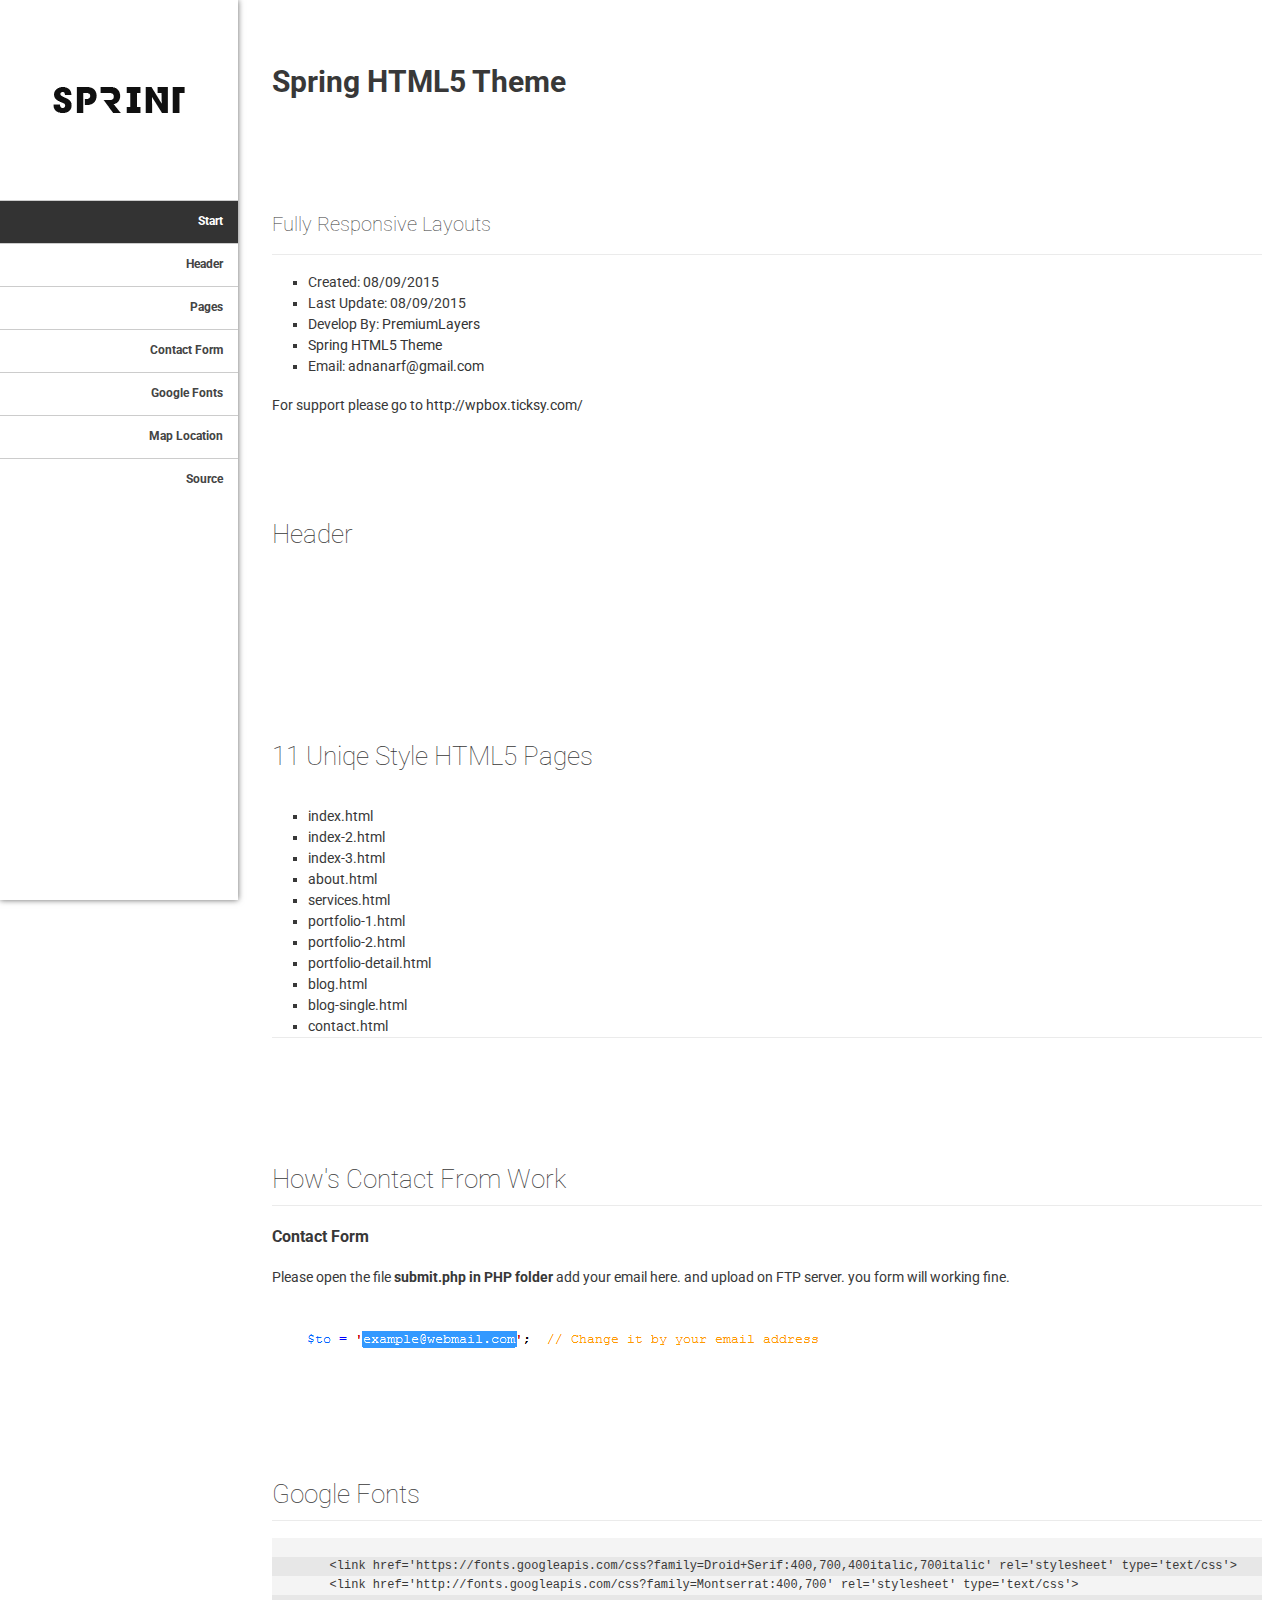
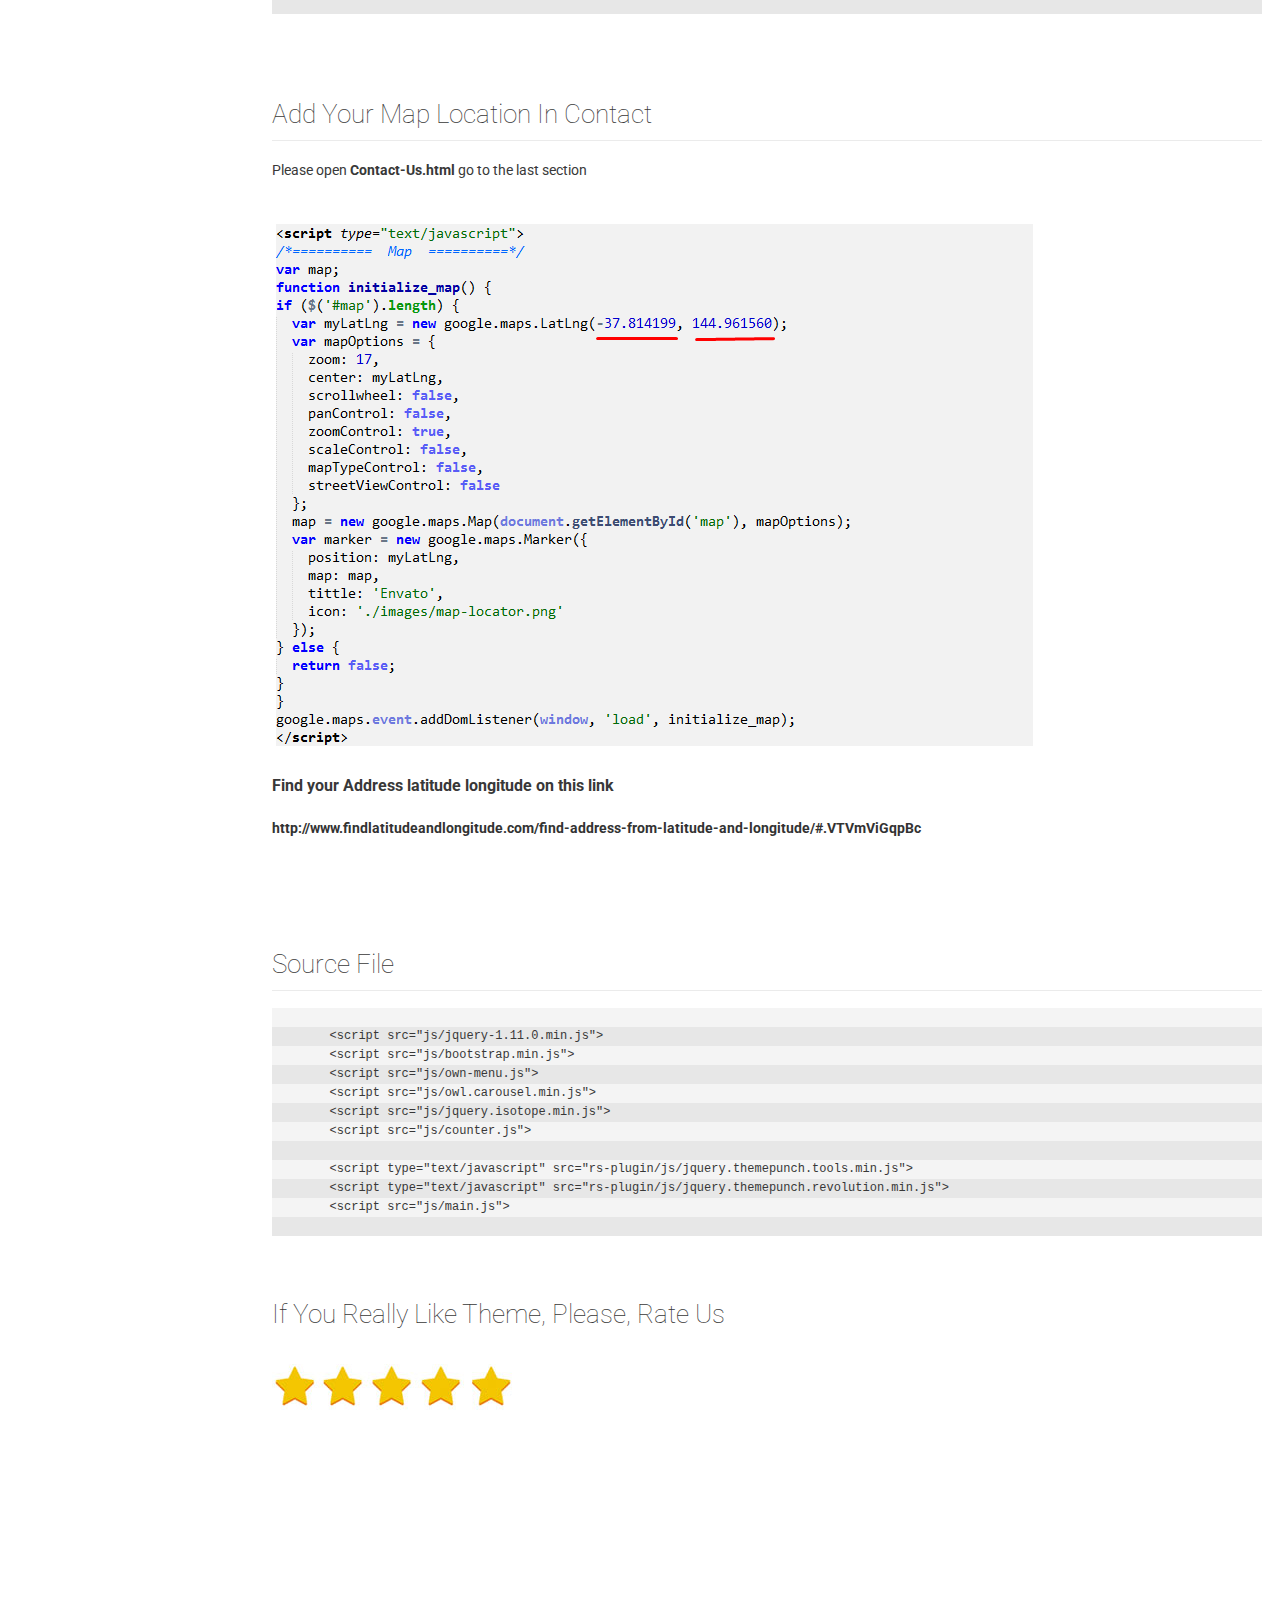
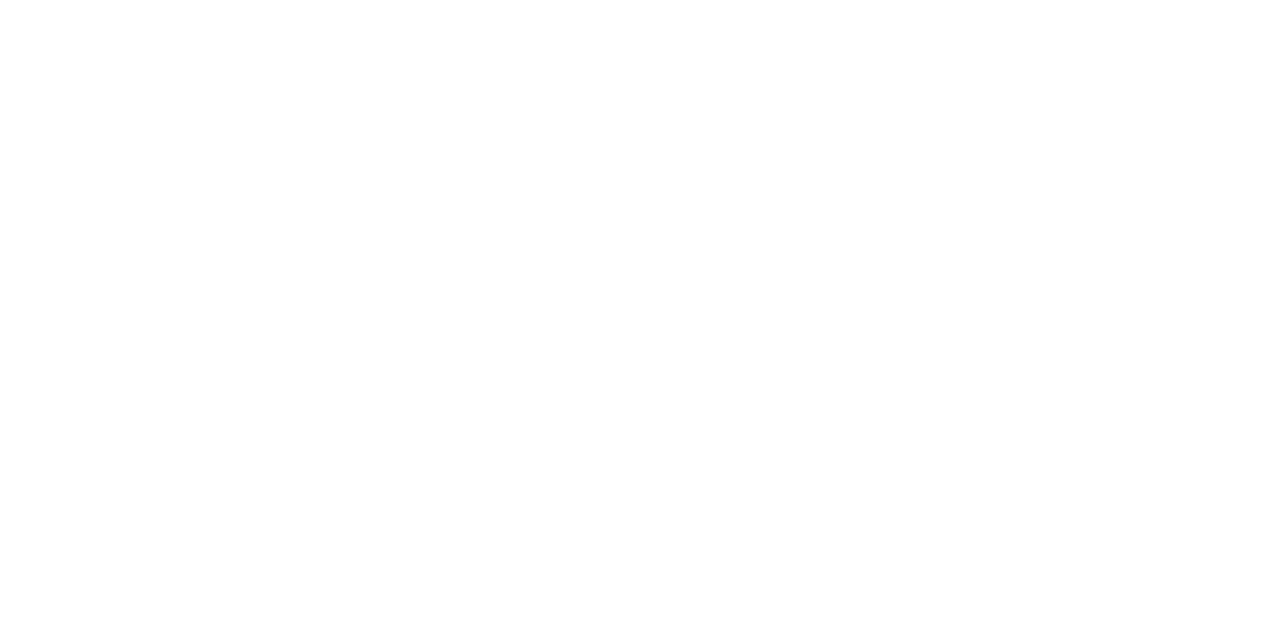
<file: Documentation/index.html>
<!doctype html>
<!--[if IE 6 ]><html lang="en-us" class="ie6"> <![endif]-->
<!--[if IE 7 ]><html lang="en-us" class="ie7"> <![endif]-->
<!--[if IE 8 ]><html lang="en-us" class="ie8"> <![endif]-->
<!--[if (gt IE 7)|!(IE)]><!-->
<html lang="en-us">
<!--<![endif]-->
<head>
<meta charset="utf-8">
<title>Spring HTML5 Theme</title>
<link rel="stylesheet" href="css/documenter_style.css" media="all">
<script src="js/jquery.1.6.4.js"></script>
<script src="js/jquery.scrollTo-1.4.2-min.js"></script>
<script src="js/jquery.easing.js"></script>
<script>document.createElement('section');var duration=500,easing='swing';</script>
<script src="js/script.js"></script>
<link href='http://fonts.googleapis.com/css?family=Roboto:500,900,300,700,400' rel='stylesheet' type='text/css'>
<style>
html {
	background-color: #FFFFFF;
	color: #383838;
}
::-moz-selection {
 background:#448aff;
 color:#fff;
}
::selection {
	background: #448aff;
	color: #fff
}
#documenter_sidebar #documenter_logo {
	background: url("images/logo.png") no-repeat center #FFFFFF;
}
a {
	color: #333;
}
hr {
	border-top: 1px solid #EBEBEB;
	border-bottom: 1px solid #FFFFFF;
}
#documenter_sidebar, #documenter_sidebar ol a {
	background-color: #fff;
	color: #222222;
}
#documenter_sidebar ol a {
	border-top: 1px solid #ccc;
	color: #444444;
	border-bottom: 0;
	text-transform: capitalize;
}
#documenter_sidebar ol a:hover {
	background: #333;
	color: #fff;
}
#documenter_sidebar ol a.current {
	background: #333;
	color: #fff;
}
#documenter_copyright {
	display: block !important;
	visibility: visible !important;
}
</style>
</head>
<body>
<div id="documenter_sidebar"> <a href="#start" id="documenter_logo"></a>
  <ol id="documenter_nav">
    <li><a class="current" href="#start">Start</a></li>
    <li><a href="#header">header</a></li>
    <li><a href="#pages">Pages</a></li>
    <li><a href="#contact">Contact Form</a></li>
    <li><a href="#fonts">Google Fonts</a></li>
    <li><a href="#map">Map Location</a></li>
    <li><a href="#source">Source</a></li>
  </ol>
</div>
<div id="documenter_content">
<section id="start">
  <h1>Spring HTML5 Theme</h1>
  <br />
  <section><br>
    <h2>Fully Responsive Layouts</h2>
  </section>
  <hr />
  <ul>
    <li>Created: 08/09/2015</li>
    <li>Last Update: 08/09/2015</li>
    <li>Develop By: <a href="http://themeforest.net/user/premiumlayers/portfolio" target="_blank"> PremiumLayers</a></li>
    <li><a href="#.">Spring HTML5 Theme</a></li>
    <li>Email: <a href="mailto:adnanarf@gmail.com">adnanarf@gmail.com</a></li>
  </ul>
  <p>For support please go to <a href="http://wpbox.ticksy.com/">http://wpbox.ticksy.com/</a></p>
</section>
<section id="header">
  <h3>Header</h3>
  <br>
  <br>
  <br>
  <br>
</section>
<section id="pages">
  <h3>11 Uniqe Style HTML5 Pages</h3>
  <br>
  <ul>
    <li>index.html</li>
    <li>index-2.html</li>
    <li>index-3.html</li>
    <li>about.html</li>
    <li>services.html</li>
    <li>portfolio-1.html</li>
    <li>portfolio-2.html</li>
    <li>portfolio-detail.html</li>
    <li>blog.html</li>
    <li>blog-single.html</li>
    <li>contact.html</li>
  </ul>
  <hr class="notop">
  <br>
</section>
<section id="contact">
  <h3>How's Contact From Work</h3>
  <hr class="notop">
  <h5><strong>Contact Form</strong></h5>
  <p>Please open the file <strong> submit.php in PHP folder</strong>  add your email here. and upload on FTP server. you form will working fine.</p>
  <img src="images/email.png" alt="" > </section>
<section id="fonts">
  <h3>Google Fonts</h3>
  <hr class="notop">
  <pre class="prettyprint lang-js linenums">
   	
	&lt;link href='https://fonts.googleapis.com/css?family=Droid+Serif:400,700,400italic,700italic' rel='stylesheet' type='text/css'>
	&lt;link href='http://fonts.googleapis.com/css?family=Montserrat:400,700' rel='stylesheet' type='text/css'>
  </pre>
</section>
<section id="map">
  <h3>Add your Map Location in contact</h3>
  <hr class="notop">
  <p> Please open <strong>Contact-Us.html</strong> go to the last section</p>
  <br>
  <img src="images/map-long.png" alt="" > <br>
  <h5><strong>Find your Address latitude longitude on this link</strong></h5>
  <a href="http://www.findlatitudeandlongitude.com/find-address-from-latitude-and-longitude/#.VTVmViGqpBc"><strong>http://www.findlatitudeandlongitude.com/find-address-from-latitude-and-longitude/#.VTVmViGqpBc</strong></a> <br>
  <br>
</section>
<section id="source">
<h3>Source file</h3>
<hr class="notop">
<pre class="prettyprint lang-js linenums">

    	&ltscript src="js/jquery-1.11.0.min.js"></script> 
	&ltscript src="js/bootstrap.min.js"></script> 
	&ltscript src="js/own-menu.js"></script> 
	&ltscript src="js/owl.carousel.min.js"></script> 
	&ltscript src="js/jquery.isotope.min.js"></script> 
	&ltscript src="js/counter.js"></script> 

	&ltscript type="text/javascript" src="rs-plugin/js/jquery.themepunch.tools.min.js"></script> 
    	&ltscript type="text/javascript" src="rs-plugin/js/jquery.themepunch.revolution.min.js"></script> 
    	&ltscript src="js/main.js"></script>  
   
</pre>
<br>
<br>
<div class="rate-theme">
  <h3>If you really like theme, please, Rate us</h3>
  <br>
  <img src="images/stars.jpg" alt="" > </div>
</body>
</html>
</file>
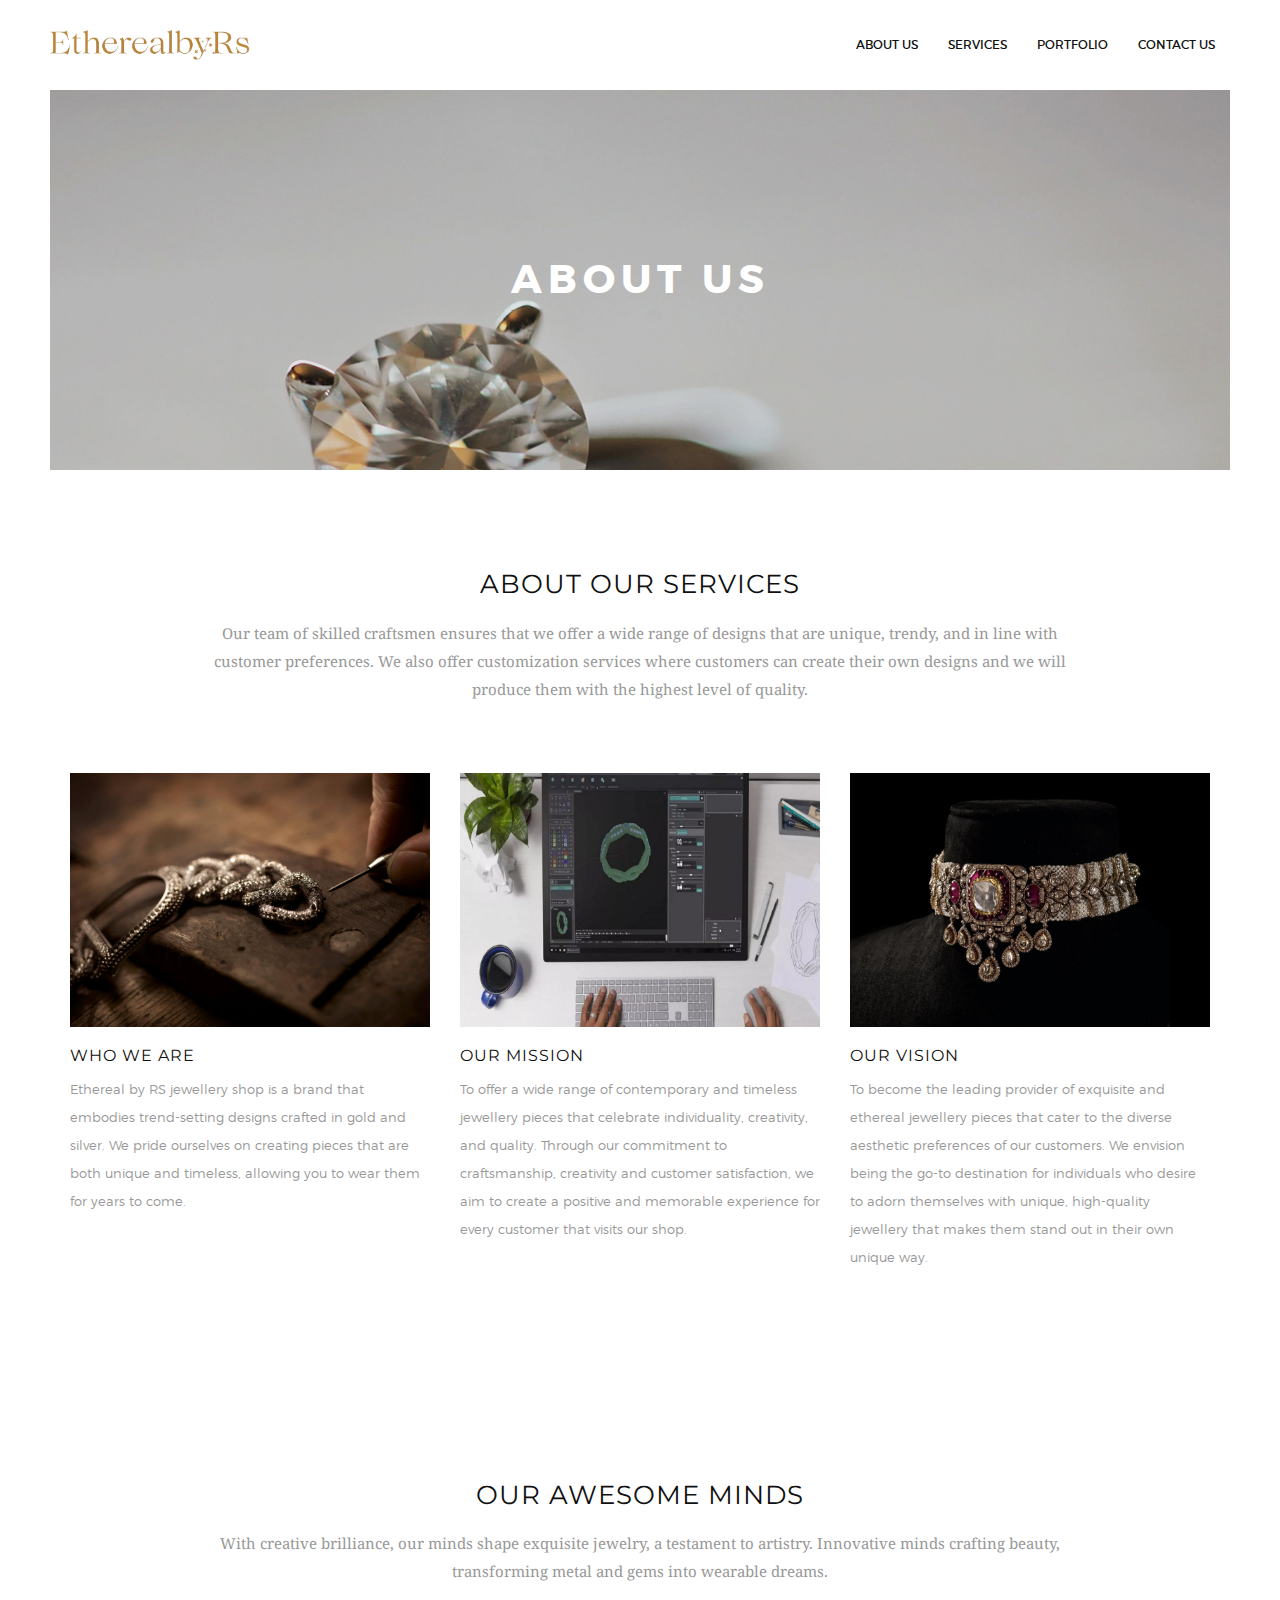
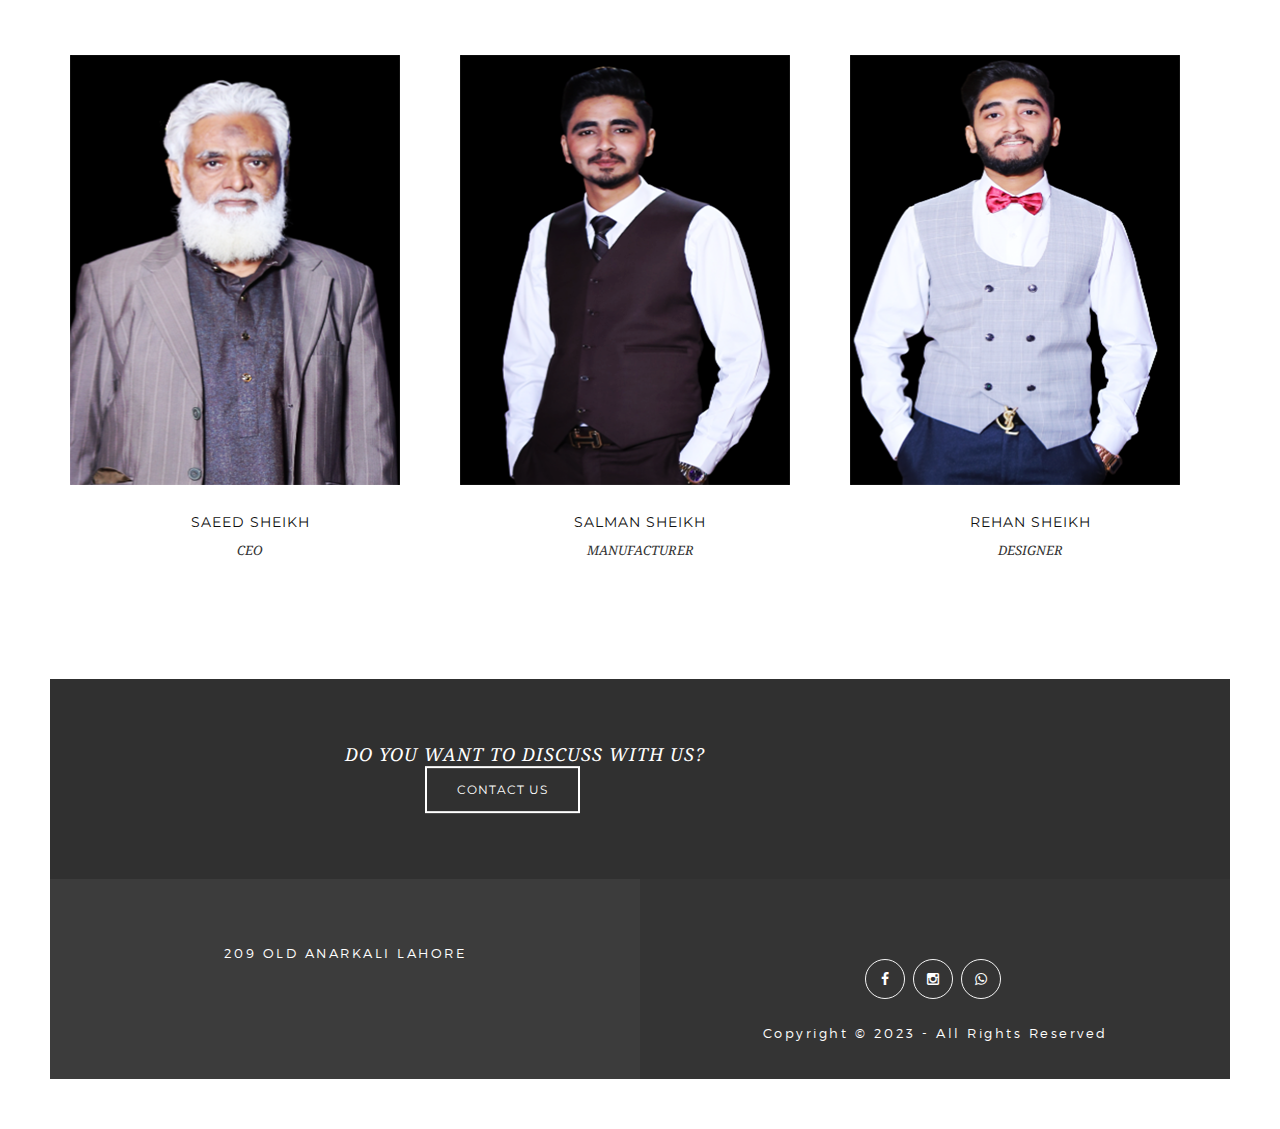
<file: about.html>
<!DOCTYPE html>
<html lang="en">
<head>
<meta charset="utf-8">
<meta name="viewport" content="width=device-width, initial-scale=1">
<title>Sprint HTML5 Theme</title>
<meta name="keywords" content="HTML5,CSS3,HTML,Template,Multi-Purpose,M_Adnan,Corporate Theme,Sprint HTML5,Sprint HTML5 - Multi Purpose HTML5 Template">
<meta name="description" content="Sprint HTML5 Template">
<meta name="author" content="M_Adnan">

<!-- FONTS ONLINE -->
<link href='https://fonts.googleapis.com/css?family=Droid+Serif:400,700,400italic,700italic' rel='stylesheet' type='text/css'>
<link href='http://fonts.googleapis.com/css?family=Montserrat:400,700' rel='stylesheet' type='text/css'>

<!--MAIN STYLE-->
<link rel="stylesheet" type="text/css" href="http://code.ionicframework.com/ionicons/2.0.1/css/ionicons.min.css">
<link href="css/bootstrap.min.css" rel="stylesheet" type="text/css">
<link href="css/font-awesome.min.css" rel="stylesheet" type="text/css">
<link href="css/main.css" rel="stylesheet" type="text/css">
<link href="css/style.css" rel="stylesheet" type="text/css">
<link href="css/responsive.css" rel="stylesheet" type="text/css">
<link href="css/animate.css" rel="stylesheet" type="text/css">

<!-- SLIDER REVOLUTION 4.x CSS SETTINGS -->
<link rel="stylesheet" type="text/css" href="rs-plugin/css/settings.css" media="screen" />

<link rel="apple-touch-icon" sizes="180x180" href="favicon/">
<link rel="icon" type="image/png" sizes="32x32" href="favicon/favicon-32x32.png">
<link rel="icon" type="image/png" sizes="16x16" href="favicon/favicon-16x16.png">
<link rel="manifest" href="favicon/site.webmanifest">
<link rel="mask-icon" href="favicon/safari-pinned-tab.svg" color="#333333">
<meta name="msapplication-TileColor" content="#333333">
<meta name="theme-color" content="#ffffff">

<!-- HTML5 Shim and Respond.js IE8 support of HTML5 elements and media queries -->
<!-- WARNING: Respond.js doesn't work if you view the page via file:// -->
<!--[if lt IE 9]>
    <script src="https://oss.maxcdn.com/libs/html5shiv/3.7.0/html5shiv.js"></script>
    <script src="https://oss.maxcdn.com/libs/respond.js/1.4.2/respond.min.js"></script>
<![endif]-->

</head>
<body>

<!-- Page Wrap -->
<div id="wrap">
  <div id="main-wrapper">
    <header class="main-header">
      <div class="container-fuild">
        <!-- <div class="logo"> <a href="index.html"> <img src="images/logo.png" alt="Sprint Logo"></a> </div> -->
        <div class="logo"> <a href="index.html"> <img src="images/ethereal-2.0.png" alt="Sprint Logo" style="width: 200px; height: 30px;  " ></a> </div>

        
        <!-- Nav -->
        <nav>
          <ul id="ownmenu" class="ownmenu">
            <li><a href="about.html">about us</a></li>
            <li><a href="services.html">services</a></li>
            <li><a href="portfolio-2.html">portfolio</a></li>
            <li><a href="contact.html">contact us</a></li>
          </ul>
        </nav>
      </div>
    </header>
    
   <section class="sub-banner">
      <div class="container">
        <div class="position-center-center">
          <h2>About us</h2>
          
        </div>
      </div>
    </section>
    
     <!--======= ABOUT SECTION =========-->
    <section class="sectoion-100px about">
      <div class="container"> 
        <!-- Tittle -->
        <div class="tittle">
          <h4>About our services</h4>
          <p>Our team of skilled craftsmen ensures that we offer a wide range of designs that are
            unique, trendy, and in line with customer preferences. We also offer customization
            services where customers can create their own designs and we will produce them with
            the highest level of quality.</p>
        </div>
        <ul class="row">
          <li class="col-sm-4"> <img class="img-responsive" src="images/about-img-1.jpg" alt="" >
            <h6 class="margin-top-20">Who we are</h6>
            <p>Ethereal by RS jewellery shop is a brand that embodies trend-setting designs crafted in gold and silver. We pride ourselves on creating pieces that are both unique and timeless, allowing you to wear them for years to come.</p>
          </li>
          <li class="col-sm-4"> <img class="img-responsive" src="images/about-img-2.png" alt="" >
            <h6 class="margin-top-20">our mission</h6>
            <p>To offer a wide range of contemporary and timeless jewellery pieces that celebrate individuality,
              creativity, and quality. Through our commitment to craftsmanship, creativity and customer
              satisfaction, we aim to create a positive and memorable experience for every customer that
              visits our shop.</p>
          </li>
          <li class="col-sm-4"> <img class="img-responsive" src="images/about-img-4.png" alt="" >
            <h6 class="margin-top-20">our vision</h6>
            <p>To become the leading provider of exquisite and ethereal jewellery pieces that cater to the
              diverse aesthetic preferences of our customers. We envision being the go-to destination for
              individuals who desire to adorn themselves with unique, high-quality jewellery that makes them
              stand out in their own unique way.
              </p>
          </li>
        </ul>
      </div>
    </section>


    <!--======= Parallax Section =========-->
    <!-- <section class="sectoion-150px parallax-bg" style="background: url(images/bg/bg-2.jpg) center center fixed no-repeat;">
      <div class="container">
        <h4>see how we work to create everything unique</h4>
        <a href="#." class="play-btn"><i class="ion-play"></i> </a> </div>
    </section> -->

    <!--======= Team Member Section =========-->
    <section class="team sectoion-100px">
      <div class="container"> 
        
        <!-- Tittle -->
        <div class="tittle">
          <h4>our awesome minds</h4>
          <p>With creative brilliance, our minds shape exquisite jewelry, a testament to artistry.
             Innovative minds crafting beauty, transforming metal and gems into wearable dreams.</p>
        </div>
        
        <!-- Row -->
        <ul class="row">
          
          <!-- Team -->
          <li class="col-md-4">
            <article> <img class="img-responsive" src="images/team-1.png" alt="">
              <div class="team-name">
                <h6>Saeed Sheikh</h6>
                <span>CEO</span> </div>
            </article>
          </li>
          
          <!-- Team -->
          <li class="col-md-4">
            <article> <img class="img-responsive" src="images/team-2.png" alt="">
              <div class="team-name">
                <h6>Salman Sheikh</h6>
                <span>Manufacturer </span> </div>
            </article>
          </li>
          
          <!-- Team -->
          <li class="col-md-4">
            <article> <img class="img-responsive" src="images/team-3.png" alt="">
              <div class="team-name">
                <h6>Rehan Sheikh</h6>
                <span>Designer</span> </div>
            </article>
          </li>
        </ul>
      </div>
    </section>

    <!--======= Clients-logo =========-->
    <section class="sectoion-100px promo">
      <div class="container">
        <div class="position-center-center">
          <h5>Do you want to discuss with us?</h5>
          <a href="#." class="btn   ">CONTACT US</a> </div>
      </div>
    </section>
    
    <!--======= FOOTER UP =========-->
    <section class="footer-up">
      <div class="col-sm-6">
        <div class="work"> <i class="ion-map"></i>
          <p>209 Old anarkali
            Lahore</p>
        </div>
      </div>
      <div class="col-sm-6">
        <div class="contact"> 
          
          <!--======= Social Icon =========-->
          <ul class="social_icons">
            <li class="facebook"><a class="facebook" href="#." target="_blank" rel="noopener noreferrer" ><i class="fa fa-facebook"></i></a></li>
            <li class="instagram"><a class="instagram" href="https://instagram.com/1etherealbyrs?igshid=MzRlODBiNWFlZA==" target="_blank" rel="noopener noreferrer" ><i class="fa fa-instagram"></i></a></li>
            <li class="whatsapp"> <a class="whatsapp" href="https://wa.me/923256065858" target="_blank" rel="noopener noreferrer" ><i class="fa fa-whatsapp" ></i> </a></li>
          </ul>
          <p>Copyright © 2023 - All Rights Reserved</p>
        </div>
      </div>
    </section>
  </div>
</div>
<!-- Wrap End --> 

<script src="js/jquery-1.11.3.min.js"></script> 
<script src="js/bootstrap.min.js"></script> 
<script src="js/own-menu.js"></script> 
<script src="js/owl.carousel.min.js"></script> 
<script src="js/jquery.isotope.min.js"></script> 
<script src="js/counter.js"></script> 

<!-- SLIDER REVOLUTION 4.x SCRIPTS  --> 
<script type="text/javascript" src="rs-plugin/js/jquery.themepunch.tools.min.js"></script> 
<script type="text/javascript" src="rs-plugin/js/jquery.themepunch.revolution.min.js"></script> 
<script src="js/main.js"></script>
</body>
</html>
</file>
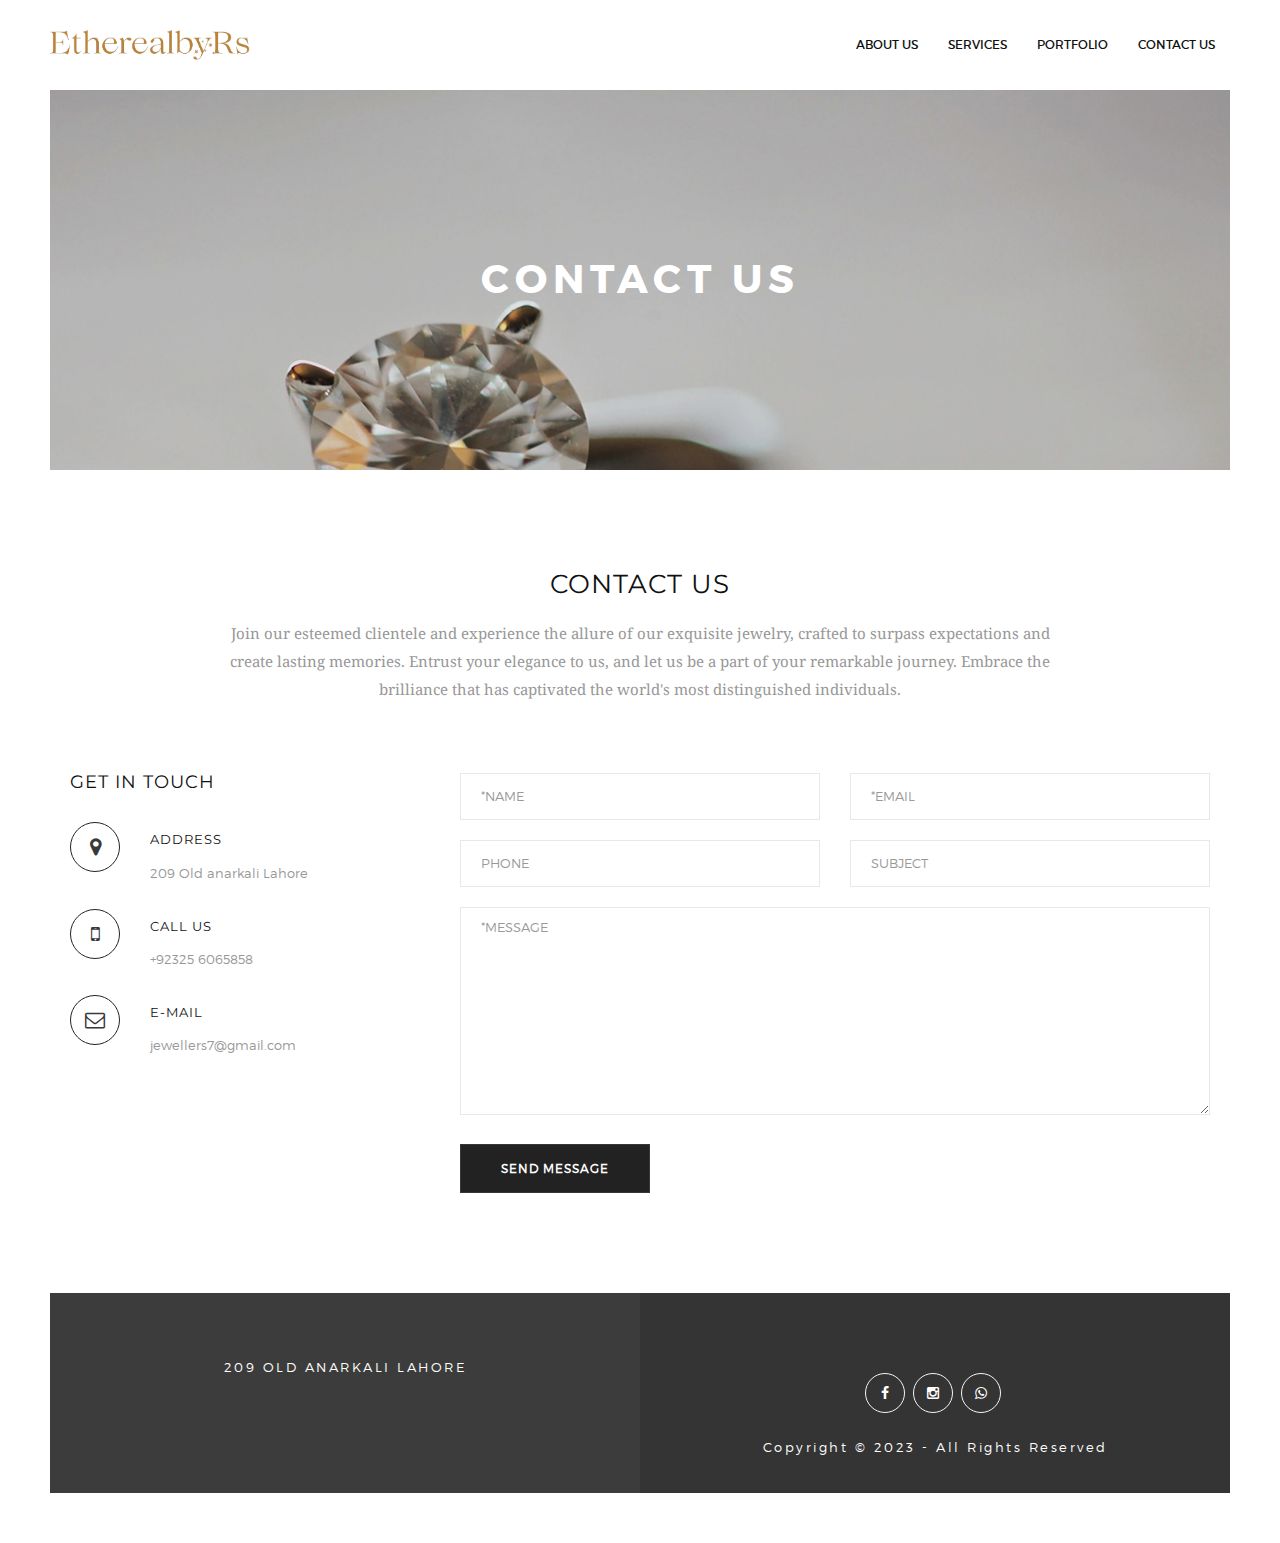
<file: contact.html>
<!DOCTYPE html>
<html lang="en">
<head>
<meta charset="utf-8">
<meta name="viewport" content="width=device-width, initial-scale=1">
<title>Sprint HTML5 Theme</title>
<meta name="keywords" content="HTML5,CSS3,HTML,Template,Multi-Purpose,M_Adnan,Corporate Theme,Sprint HTML5,Sprint HTML5 - Multi Purpose HTML5 Template">
<meta name="description" content="Sprint HTML5 Template">
<meta name="author" content="M_Adnan">

<!-- FONTS ONLINE -->
<link href='https://fonts.googleapis.com/css?family=Droid+Serif:400,700,400italic,700italic' rel='stylesheet' type='text/css'>
<link href='http://fonts.googleapis.com/css?family=Montserrat:400,700' rel='stylesheet' type='text/css'>

<!--MAIN STYLE-->
<link rel="stylesheet" type="text/css" href="http://code.ionicframework.com/ionicons/2.0.1/css/ionicons.min.css">
<link href="css/bootstrap.min.css" rel="stylesheet" type="text/css">
<link href="css/font-awesome.min.css" rel="stylesheet" type="text/css">
<link href="css/main.css" rel="stylesheet" type="text/css">
<link href="css/style.css" rel="stylesheet" type="text/css">
<link href="css/responsive.css" rel="stylesheet" type="text/css">
<link href="css/animate.css" rel="stylesheet" type="text/css">

<!-- SLIDER REVOLUTION 4.x CSS SETTINGS -->
<link rel="stylesheet" type="text/css" href="rs-plugin/css/settings.css" media="screen" />

<link rel="apple-touch-icon" sizes="180x180" href="favicon/">
<link rel="icon" type="image/png" sizes="32x32" href="favicon/favicon-32x32.png">
<link rel="icon" type="image/png" sizes="16x16" href="favicon/favicon-16x16.png">
<link rel="manifest" href="favicon/site.webmanifest">
<link rel="mask-icon" href="favicon/safari-pinned-tab.svg" color="#333333">
<meta name="msapplication-TileColor" content="#333333">
<meta name="theme-color" content="#ffffff">

<!-- HTML5 Shim and Respond.js IE8 support of HTML5 elements and media queries -->
<!-- WARNING: Respond.js doesn't work if you view the page via file:// -->
<!--[if lt IE 9]>
    <script src="https://oss.maxcdn.com/libs/html5shiv/3.7.0/html5shiv.js"></script>
    <script src="https://oss.maxcdn.com/libs/respond.js/1.4.2/respond.min.js"></script>
<![endif]-->

</head>
<body>

<!-- Page Wrap -->
<div id="wrap">
  <div id="main-wrapper">
    <header class="main-header">
      <div class="container-fuild">
        <!-- <div class="logo"> <a href="index.html"> <img src="images/logo.png" alt="Sprint Logo"></a> </div> -->
        <div class="logo"> <a href="index.html"> <img src="images/ethereal-2.0.png" alt="Sprint Logo" style="width: 200px; height: 30px;  " ></a> </div>
  
        
        <!-- Nav -->
        <nav>
          <ul id="ownmenu" class="ownmenu">
            <li><a href="about.html">about us</a></li>
            <li><a href="services.html">services</a></li>
            <li><a href="portfolio-2.html">portfolio</a></li>
            <li><a href="contact.html">contact us</a></li>
          </ul>
        </nav>
      </div>
    </header>
    
    <!--======= SUB BANNER =========-->
    <section class="sub-banner">
      <div class="container">
        <div class="position-center-center">
          <h2>CONTACT US</h2>
        </div>
      </div>
    </section>
    
    <!--======= MAP =========-->
    
    <!--======= Contact Section =========-->
    <section class="sectoion-100px contact contact-page">
      <div class="container"> 
        <!-- Tittle -->
        <div class="tittle">
          <h4>contact us</h4>
          <p>Join our esteemed clientele and experience the allure of our exquisite jewelry, crafted to surpass expectations and create lasting memories. Entrust your elegance to us, and let us be a part of your remarkable journey. Embrace the brilliance that has captivated the world's most distinguished individuals.</p>
        </div>
        <div class="row"> 
          
          <!-- Contact Info -->
          <div class="col-sm-4">
            <div class="contct-info">
              <h5>Get in touch</h5>
              <ul>
                
                <!-- ADDRESS -->
                <li class="media">
                  <div class="media-left">
                    <div class="icon"> <i class="fa fa-map-marker"></i> </div>
                  </div>
                  <div class="media-body">
                    <h6 class="media-heading">ADDRESS</h6>
                    <p>209 Old anarkali
                     Lahore</p>
                  </div>
                </li>
                
                <!-- call -->
                
                <li class="media">
                  <div class="media-left">
                    <div class="icon"> <i class="fa fa-mobile-phone"></i> </div>
                  </div>
                  <div class="media-body">
                    <h6 class="media-heading">call us</h6>
                    <p>+92325 6065858
                  </div>
                </li>
                
                <!-- e-mail -->
                <li class="media">
                  <div class="media-left">
                    <div class="icon"> <i class="fa fa-envelope-o"></i> </div>
                  </div>
                  <div class="media-body">
                    <h6 class="media-heading">e-mail</h6>
                    <p>jewellers7@gmail.com </p>
                  </div>
                </li>
              </ul>
            </div>
          </div>
          <div class="col-sm-8">
            <div class="contact-form"> 
              <!--======= FORM  =========-->
              <form role="form" id="contact_form" class="contact-form" method="post" onSubmit="return false">
                <ul class="row">
                  <li class="col-sm-6">
                    <label>
                      <input type="text" class="form-control" name="name" id="name" placeholder="*NAME">
                    </label>
                  </li>
                  <li class="col-sm-6">
                    <label>
                      <input type="text" class="form-control" name="email" id="email" placeholder="*EMAIL">
                    </label>
                  </li>
                  <li class="col-sm-6">
                    <label>
                      <input type="text" class="form-control" name="company" id="company" placeholder="PHONE">
                    </label>
                  </li>
                  <li class="col-sm-6">
                    <label>
                      <input type="text" class="form-control" name="website" id="website" placeholder="SUBJECT">
                    </label>
                  </li>
                  <li class="col-sm-12">
                    <label>
                      <textarea class="form-control" name="message" id="message" rows="5" placeholder="*MESSAGE"></textarea>
                    </label>
                  </li>
                  <li class="col-sm-12 no-margin">
                    <button type="submit" value="submit" class="btn" id="btn_submit" onClick="proceed();">send message</button>
                  </li>
                </ul>
              </form>
            </div>
          </div>
        </div>
      </div>
    </section>
    
    <!--======= clients-logo =========-->
    <!-- <section class="sectoion-100px promo">
      <div class="container">
        <div class="position-center-center">
          <h5>Do you want to discuss with us?</h5>
          <a href="#." class="btn ">CONTACT US</a> </div>
      </div>
    </section> -->
    
    <!--======= FOOTER UP =========-->
    <section class="footer-up">
      <div class="col-sm-6">
        <div class="work"> <i class="ion-map"></i>
          <p>209 Old anarkali
            Lahore</p>
        </div>
      </div>
      <div class="col-sm-6">
        <div class="contact"> 
          
          <!--======= Social Icon =========-->
          <ul class="social_icons">
            <li class="facebook"><a class="facebook" href="#." target="_blank" rel="noopener noreferrer" ><i class="fa fa-facebook"></i></a></li>
            <li class="instagram"><a class="instagram" href="https://instagram.com/1etherealbyrs?igshid=MzRlODBiNWFlZA==" target="_blank" rel="noopener noreferrer" ><i class="fa fa-instagram"></i></a></li>
            <li class="whatsapp"> <a class="whatsapp" href="https://wa.me/923256065858" target="_blank" rel="noopener noreferrer" ><i class="fa fa-whatsapp" ></i> </a></li>
          </ul>
          <p>Copyright © 2023 - All Rights Reserved</p>
        </div>
      </div>
    </section>
  </div>
</div>
<!-- Wrap End --> 

<script src="js/jquery-1.11.3.min.js"></script> 
<script src="js/bootstrap.min.js"></script> 
<script src="js/own-menu.js"></script> 
<script src="js/owl.carousel.min.js"></script> 
<script src="js/jquery.isotope.min.js"></script> 
<script src="js/counter.js"></script> 

<!-- SLIDER REVOLUTION 4.x SCRIPTS  --> 
<script type="text/javascript" src="rs-plugin/js/jquery.themepunch.tools.min.js"></script> 
<script type="text/javascript" src="rs-plugin/js/jquery.themepunch.revolution.min.js"></script> 
<script src="js/main.js"></script> 

<!-- begin map script--> 

</body>
</html>
</file>
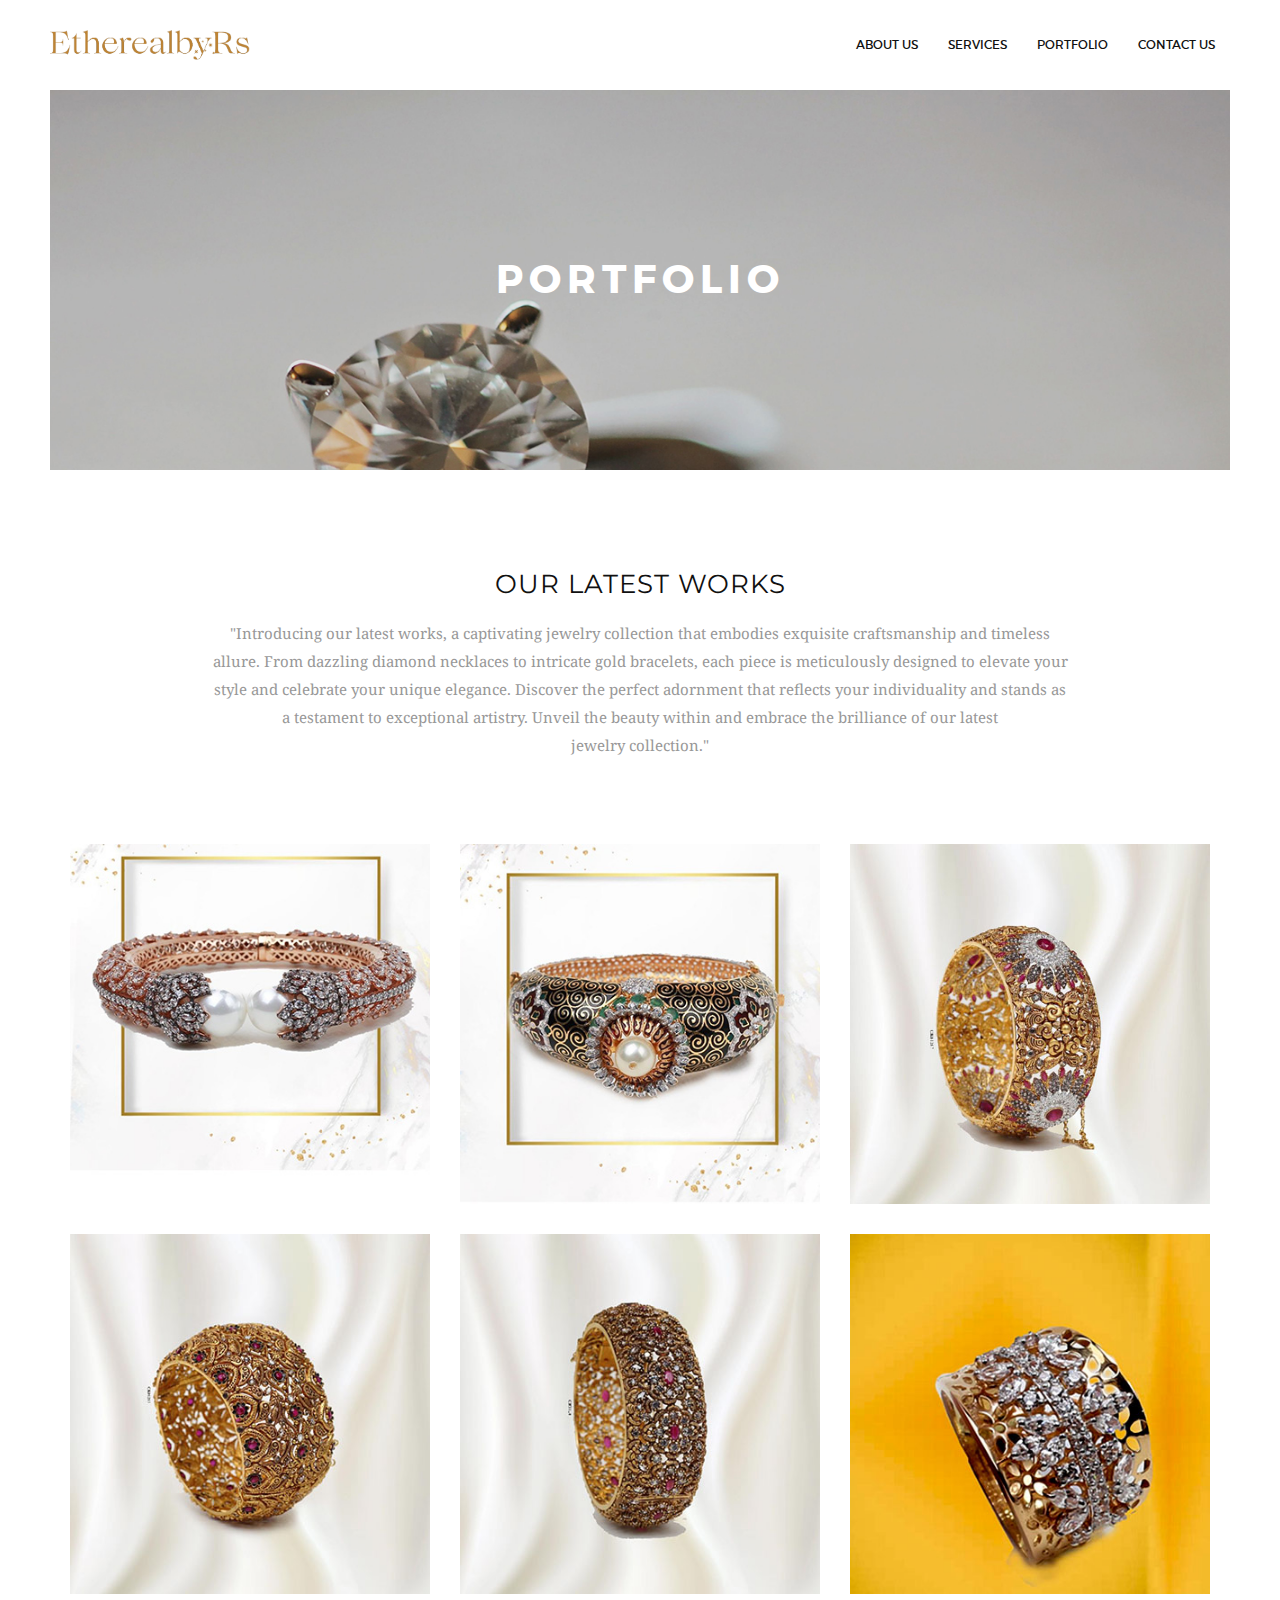
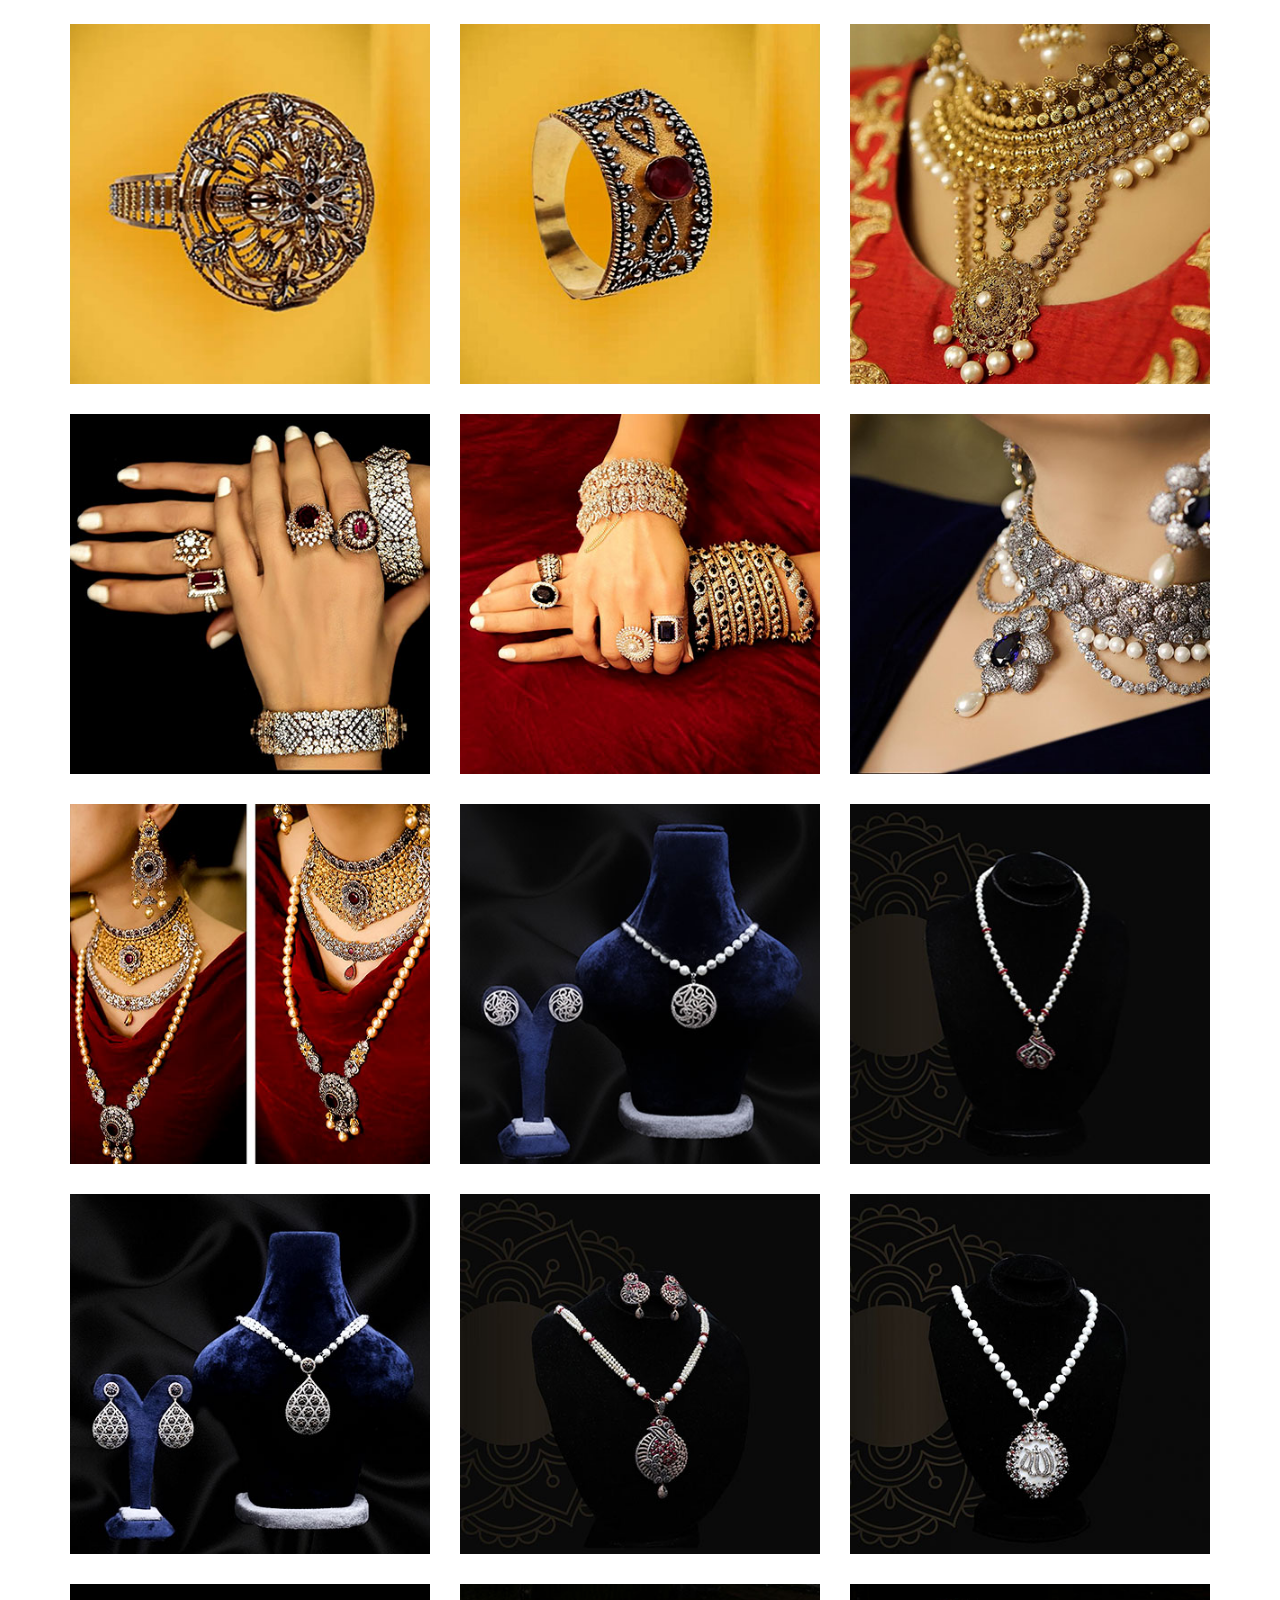
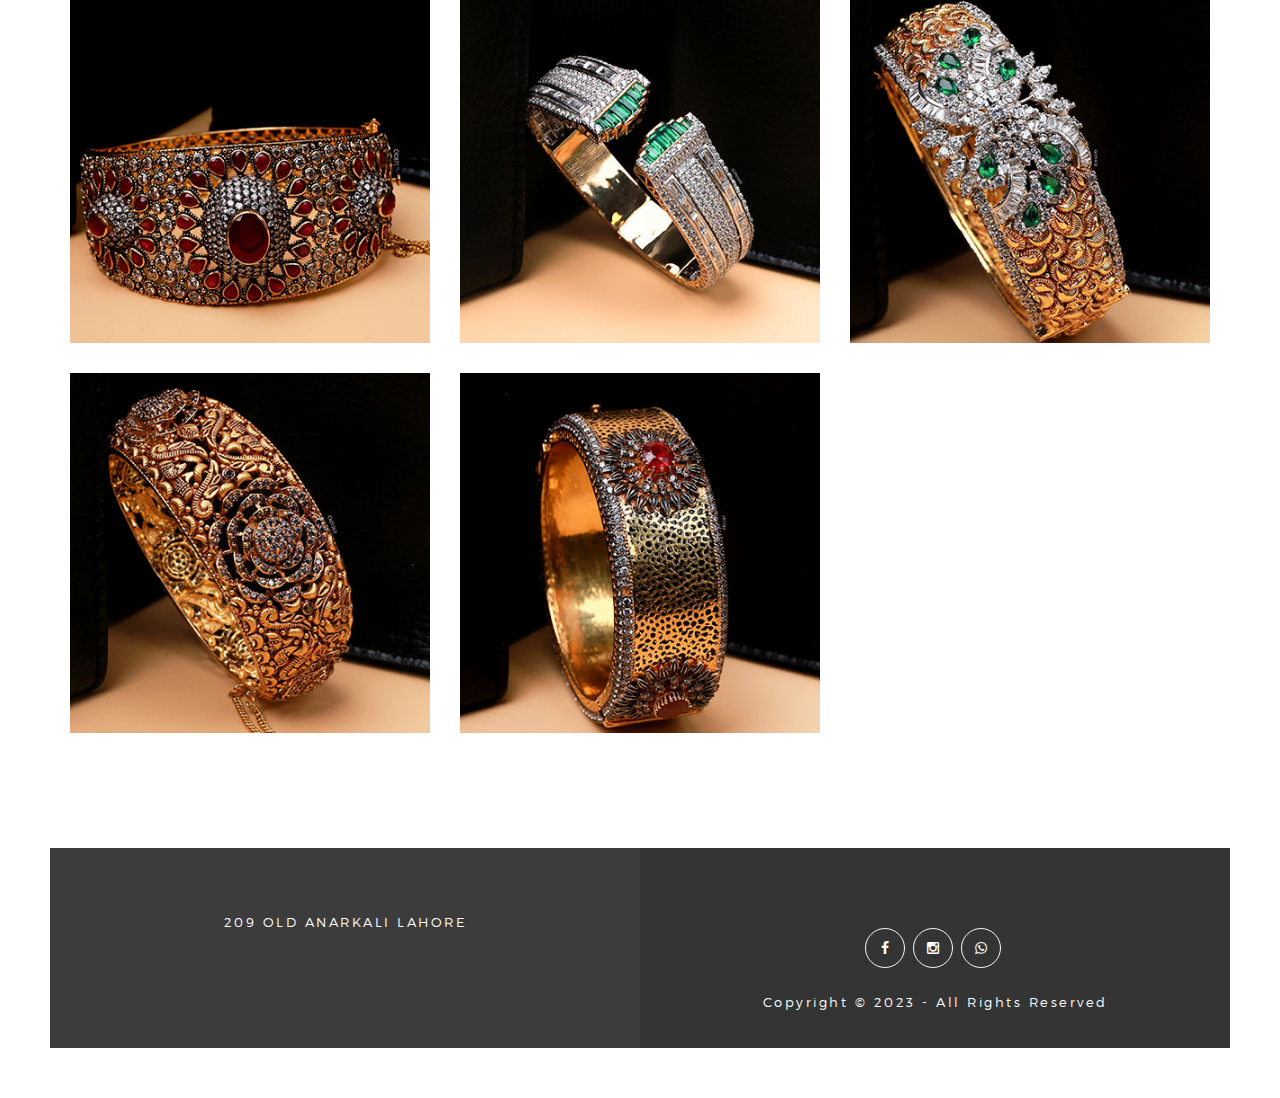
<file: portfolio-2.html>
<!DOCTYPE html>
<html lang="en">
<head>
<meta charset="utf-8">
<meta name="viewport" content="width=device-width, initial-scale=1">
<title>Sprint HTML5 Theme</title>
<meta name="keywords" content="HTML5,CSS3,HTML,Template,Multi-Purpose,M_Adnan,Corporate Theme,Sprint HTML5,Sprint HTML5 - Multi Purpose HTML5 Template">
<meta name="description" content="Sprint HTML5 Template">
<meta name="author" content="M_Adnan">

<!-- FONTS ONLINE -->
<link href='https://fonts.googleapis.com/css?family=Droid+Serif:400,700,400italic,700italic' rel='stylesheet' type='text/css'>
<link href='http://fonts.googleapis.com/css?family=Montserrat:400,700' rel='stylesheet' type='text/css'>

<!--MAIN STYLE-->
<link rel="stylesheet" type="text/css" href="http://code.ionicframework.com/ionicons/2.0.1/css/ionicons.min.css">
<link href="css/bootstrap.min.css" rel="stylesheet" type="text/css">
<link href="css/font-awesome.min.css" rel="stylesheet" type="text/css">
<link href="css/main.css" rel="stylesheet" type="text/css">
<link href="css/style.css" rel="stylesheet" type="text/css">
<link href="css/responsive.css" rel="stylesheet" type="text/css">
<link href="css/animate.css" rel="stylesheet" type="text/css">

<!-- SLIDER REVOLUTION 4.x CSS SETTINGS -->
<link rel="stylesheet" type="text/css" href="rs-plugin/css/settings.css" media="screen" />

<link rel="apple-touch-icon" sizes="180x180" href="favicon/">
<link rel="icon" type="image/png" sizes="32x32" href="favicon/favicon-32x32.png">
<link rel="icon" type="image/png" sizes="16x16" href="favicon/favicon-16x16.png">
<link rel="manifest" href="favicon/site.webmanifest">
<link rel="mask-icon" href="favicon/safari-pinned-tab.svg" color="#333333">
<meta name="msapplication-TileColor" content="#333333">
<meta name="theme-color" content="#ffffff">

<!-- HTML5 Shim and Respond.js IE8 support of HTML5 elements and media queries -->
<!-- WARNING: Respond.js doesn't work if you view the page via file:// -->
<!--[if lt IE 9]>
    <script src="https://oss.maxcdn.com/libs/html5shiv/3.7.0/html5shiv.js"></script>
    <script src="https://oss.maxcdn.com/libs/respond.js/1.4.2/respond.min.js"></script>
<![endif]-->

</head>
<body>

<!-- Page Wrap -->
<div id="wrap">
  <div id="main-wrapper">
    <header class="main-header">
      <div class="container-fuild">
        <!-- <div class="logo"> <a href="index.html"> <img src="images/logo.png" alt="Sprint Logo"></a> </div> -->
        <div class="logo"> <a href="index.html"> <img src="images/ethereal-2.0.png" alt="Sprint Logo" style="width: 200px; height: 30px;  " ></a> </div>

        
        <!-- Nav -->
        <nav>
          <ul id="ownmenu" class="ownmenu">
            <li><a href="about.html">about us</a></li>
            <li><a href="services.html">services</a></li>
            <li><a href="portfolio-2.html">portfolio</a></li>
            <li><a href="contact.html">contact us</a></li>
          </ul>
        </nav>
      </div>
    </header>
    
    <!--======= SUB BANNER =========-->
   <section class="sub-banner">
      <div class="container">
        <div class="position-center-center">
          <h2>portfolio</h2>          
        </div>
      </div>
    </section>

     <!--======= PORTFOLIO =========-->
    <section class="sectoion-100px portfolio">
      <div class="container"> 
        <!-- Tittle -->
        <div class="tittle">
          <h4>our latest works</h4>
          <p>"Introducing our latest works, a captivating jewelry collection that embodies exquisite craftsmanship and timeless allure. From dazzling diamond necklaces to intricate gold bracelets, each piece is meticulously designed to elevate your style and celebrate your unique elegance. Discover the perfect adornment that reflects your individuality and stands as a testament to exceptional artistry. Unveil the beauty within and embrace the brilliance of our latest jewelry collection."</p>
        </div>
      </div>
      <div class="container">
        <ul class="port-folio-row no-margin-t folio-simple row col-3">
          
          <!-- Project 1 -->
          <li class="item padding-15">
            <article> <img src="images/port-img-1.jpg" alt=""> 
              <!-- Hover Info -->
              <!-- <div class="hover-port">
                <div class="position-center-center"> <a href="#."><i class="fa fa-link"></i></a>
                  <h6>Awesome Projects</h6>
                </div>
              </div> -->
            </article>
          </li>
          
          <!-- Project 1 -->
          <li class="item padding-15">
            <article> <img src="images/port-img-2.jpg" alt=""> 
              <!-- Hover Info -->
              <!-- <div class="hover-port">
                <div class="position-center-center"> <a href="#."><i class="fa fa-link"></i></a>
                  <h6>Awesome Projects</h6>
                </div>
              </div> -->
            </article>
          </li>
          
          <!-- Project 1 -->
          <li class="item padding-15">
            <article> <img src="images/port-img-3.jpg" alt=""> 
              <!-- Hover Info -->
              <!-- <div class="hover-port">
                <div class="position-center-center"> <a href="#."><i class="fa fa-link"></i></a>
                  <h6>Awesome Projects</h6>
                </div>
              </div> -->
            </article>
          </li>
          
          <!-- Project 1 -->
          <li class="item padding-15">
            <article> <img src="images/port-img-4.jpg" alt=""> 
              <!-- Hover Info -->
              <!-- <div class="hover-port">
                <div class="position-center-center"> <a href="#."><i class="fa fa-link"></i></a>
                  <h6>The mate was a mighty</h6>
                </div>
              </div> -->
            </article>
          </li>
          
          <!-- Project 1 -->
          <li class="item padding-15">
            <article> <img src="images/port-img-5.jpg" alt=""> 
              <!-- Hover Info -->
              <!-- <div class="hover-port">
                <div class="position-center-center"> <a href="#."><i class="fa fa-link"></i></a>
                  <h6>The mate was a mighty</h6>
                </div>
              </div> -->
            </article>
          </li>
          
          <!-- Project 1 -->
          <li class="item padding-15">
            <article> <img src="images/port-img-6.jpg" alt=""> 
              <!-- Hover Info -->
              <!-- <div class="hover-port">
                <div class="position-center-center"> <a href="#."><i class="fa fa-link"></i></a>
                  <h6>The mate was a mighty</h6>
                </div>
              </div> -->
            </article>
          </li>
          
          <!-- Project 1 -->
          <li class="item padding-15">
            <article> <img src="images/port-img-7.jpg" alt=""> 
              <!-- Hover Info -->
              <!-- <div class="hover-port">
                <div class="position-center-center"> <a href="#."><i class="fa fa-link"></i></a>
                  <h6>Awesome Projects</h6>
                </div>
              </div> -->
            </article>
          </li>
          
          <!-- Project 1 -->
          <li class="item padding-15">
            <article> <img src="images/port-img-8.jpg" alt=""> 
              <!-- Hover Info -->
              <!-- <div class="hover-port">
                <div class="position-center-center"> <a href="#."><i class="fa fa-link"></i></a>
                  <h6>Awesome Projects</h6>
                </div>
              </div> -->
            </article>
          </li>

          <!-- Project 1 -->
          <li class="item padding-15">
            <article> <img src="images/port-img-9.jpg" alt=""> 
              <!-- Hover Info -->
              <!-- <div class="hover-port">
                <div class="position-center-center"> <a href="#."><i class="fa fa-link"></i></a>
                  <h6>Awesome Projects</h6>
                </div>
              </div> -->
            </article>
          </li>
          <li class="item padding-15">
            <article> <img src="images/port-img-10.jpg" alt=""> 
              <!-- Hover Info -->
              <!-- <div class="hover-port">
                <div class="position-center-center"> <a href="#."><i class="fa fa-link"></i></a>
                  <h6>Awesome Projects</h6>
                </div>
              </div> -->
            </article>
          </li>
          <li class="item padding-15">
            <article> <img src="images/port-img-11.jpg" alt=""> 
              <!-- Hover Info -->
              <!-- <div class="hover-port">
                <div class="position-center-center"> <a href="#."><i class="fa fa-link"></i></a>
                  <h6>Awesome Projects</h6>
                </div>
              </div> -->
            </article>
          </li>
          <li class="item padding-15">
            <article> <img src="images/port-img-12.jpg" alt=""> 
              <!-- Hover Info -->
              <!-- <div class="hover-port">
                <div class="position-center-center"> <a href="#."><i class="fa fa-link"></i></a>
                  <h6>Awesome Projects</h6>
                </div>
              </div> -->
            </article>
          </li>
          <li class="item padding-15">
            <article> <img src="images/port-img-13.jpg" alt=""> 
              <!-- Hover Info -->
              <!-- <div class="hover-port">
                <div class="position-center-center"> <a href="#."><i class="fa fa-link"></i></a>
                  <h6>Awesome Projects</h6>
                </div>
              </div> -->
            </article>
          </li>
          <li class="item padding-15">
            <article> <img src="images/port-img-14.jpg" alt=""> 
              <!-- Hover Info -->
              <!-- <div class="hover-port">
                <div class="position-center-center"> <a href="#."><i class="fa fa-link"></i></a>
                  <h6>Awesome Projects</h6>
                </div>
              </div> -->
            </article>
          </li>
          <li class="item padding-15">
            <article> <img src="images/port-img-15.jpg" alt=""> 
              <!-- Hover Info -->
              <!-- <div class="hover-port">
                <div class="position-center-center"> <a href="#."><i class="fa fa-link"></i></a>
                  <h6>Awesome Projects</h6>
                </div>
              </div> -->
            </article>
          </li>
          <li class="item padding-15">
            <article> <img src="images/port-img-16.jpg" alt=""> 
              <!-- Hover Info -->
              <!-- <div class="hover-port">
                <div class="position-center-center"> <a href="#."><i class="fa fa-link"></i></a>
                  <h6>Awesome Projects</h6>
                </div>
              </div> -->
            </article>
          </li>
          <li class="item padding-15">
            <article> <img src="images/port-img-17.jpg" alt=""> 
              <!-- Hover Info -->
              <!-- <div class="hover-port">
                <div class="position-center-center"> <a href="#."><i class="fa fa-link"></i></a>
                  <h6>Awesome Projects</h6>
                </div>
              </div> -->
            </article>
          </li>
          <li class="item padding-15">
            <article> <img src="images/port-img-18.jpg" alt=""> 
              <!-- Hover Info -->
              <!-- <div class="hover-port">
                <div class="position-center-center"> <a href="#."><i class="fa fa-link"></i></a>
                  <h6>Awesome Projects</h6>
                </div>
              </div> -->
            </article>
          </li>
          <li class="item padding-15">
            <article> <img src="images/port-img-19.jpg" alt=""> 
              <!-- Hover Info -->
              <!-- <div class="hover-port">
                <div class="position-center-center"> <a href="#."><i class="fa fa-link"></i></a>
                  <h6>Awesome Projects</h6>
                </div>
              </div> -->
            </article>
          </li>
          <li class="item padding-15">
            <article> <img src="images/port-img-20.jpg" alt=""> 
              <!-- Hover Info -->
              <!-- <div class="hover-port">
                <div class="position-center-center"> <a href="#."><i class="fa fa-link"></i></a>
                  <h6>Awesome Projects</h6>
                </div>
              </div> -->
            </article>
          </li>
          <li class="item padding-15">
            <article> <img src="images/port-img-21.jpg" alt=""> 
              <!-- Hover Info -->
              <!-- <div class="hover-port">
                <div class="position-center-center"> <a href="#."><i class="fa fa-link"></i></a>
                  <h6>Awesome Projects</h6>
                </div>
              </div> -->
            </article>
          </li>
          <li class="item padding-15">
            <article> <img src="images/port-img-22.jpg" alt=""> 
              <!-- Hover Info -->
              <!-- <div class="hover-port">
                <div class="position-center-center"> <a href="#."><i class="fa fa-link"></i></a>
                  <h6>Awesome Projects</h6>
                </div>
              </div> -->
            </article>
          </li>
          <li class="item padding-15">
            <article> <img src="images/port-img-23.jpg" alt=""> 
              <!-- Hover Info -->
              <!-- <div class="hover-port">
                <div class="position-center-center"> <a href="#."><i class="fa fa-link"></i></a>
                  <h6>Awesome Projects</h6>
                </div>
              </div> -->
            </article>
          </li>

        </ul>
      </div>
    </section>

    <!--======= FOOTER UP =========-->
    <section class="footer-up">
      <div class="col-sm-6">
        <div class="work"> <i class="ion-map"></i>
          <p>209 Old anarkali
            Lahore</p>
        </div>
      </div>
      <div class="col-sm-6">
        <div class="contact"> 
          
          <!--======= Social Icon =========-->
          <ul class="social_icons">
            <li class="facebook"><a class="facebook" href="#." target="_blank" rel="noopener noreferrer" ><i class="fa fa-facebook"></i></a></li>
            <li class="instagram"><a class="instagram" href="https://instagram.com/1etherealbyrs?igshid=MzRlODBiNWFlZA==" target="_blank" rel="noopener noreferrer" ><i class="fa fa-instagram"></i></a></li>
            <li class="whatsapp"> <a class="whatsapp" href="https://wa.me/923256065858" target="_blank" rel="noopener noreferrer" ><i class="fa fa-whatsapp" ></i> </a></li>
          </ul>
          <p>Copyright © 2023 - All Rights Reserved</p>
        </div>
      </div>
    </section>
  </div>
</div>
<!-- Wrap End --> 

<script src="js/jquery-1.11.3.min.js"></script> 
<script src="js/bootstrap.min.js"></script> 
<script src="js/own-menu.js"></script> 
<script src="js/owl.carousel.min.js"></script> 
<script src="js/jquery.isotope.min.js"></script> 
<script src="js/counter.js"></script> 

<!-- SLIDER REVOLUTION 4.x SCRIPTS  --> 
<script type="text/javascript" src="rs-plugin/js/jquery.themepunch.tools.min.js"></script> 
<script type="text/javascript" src="rs-plugin/js/jquery.themepunch.revolution.min.js"></script> 
<script src="js/main.js"></script>
</body>
</html>
</file>
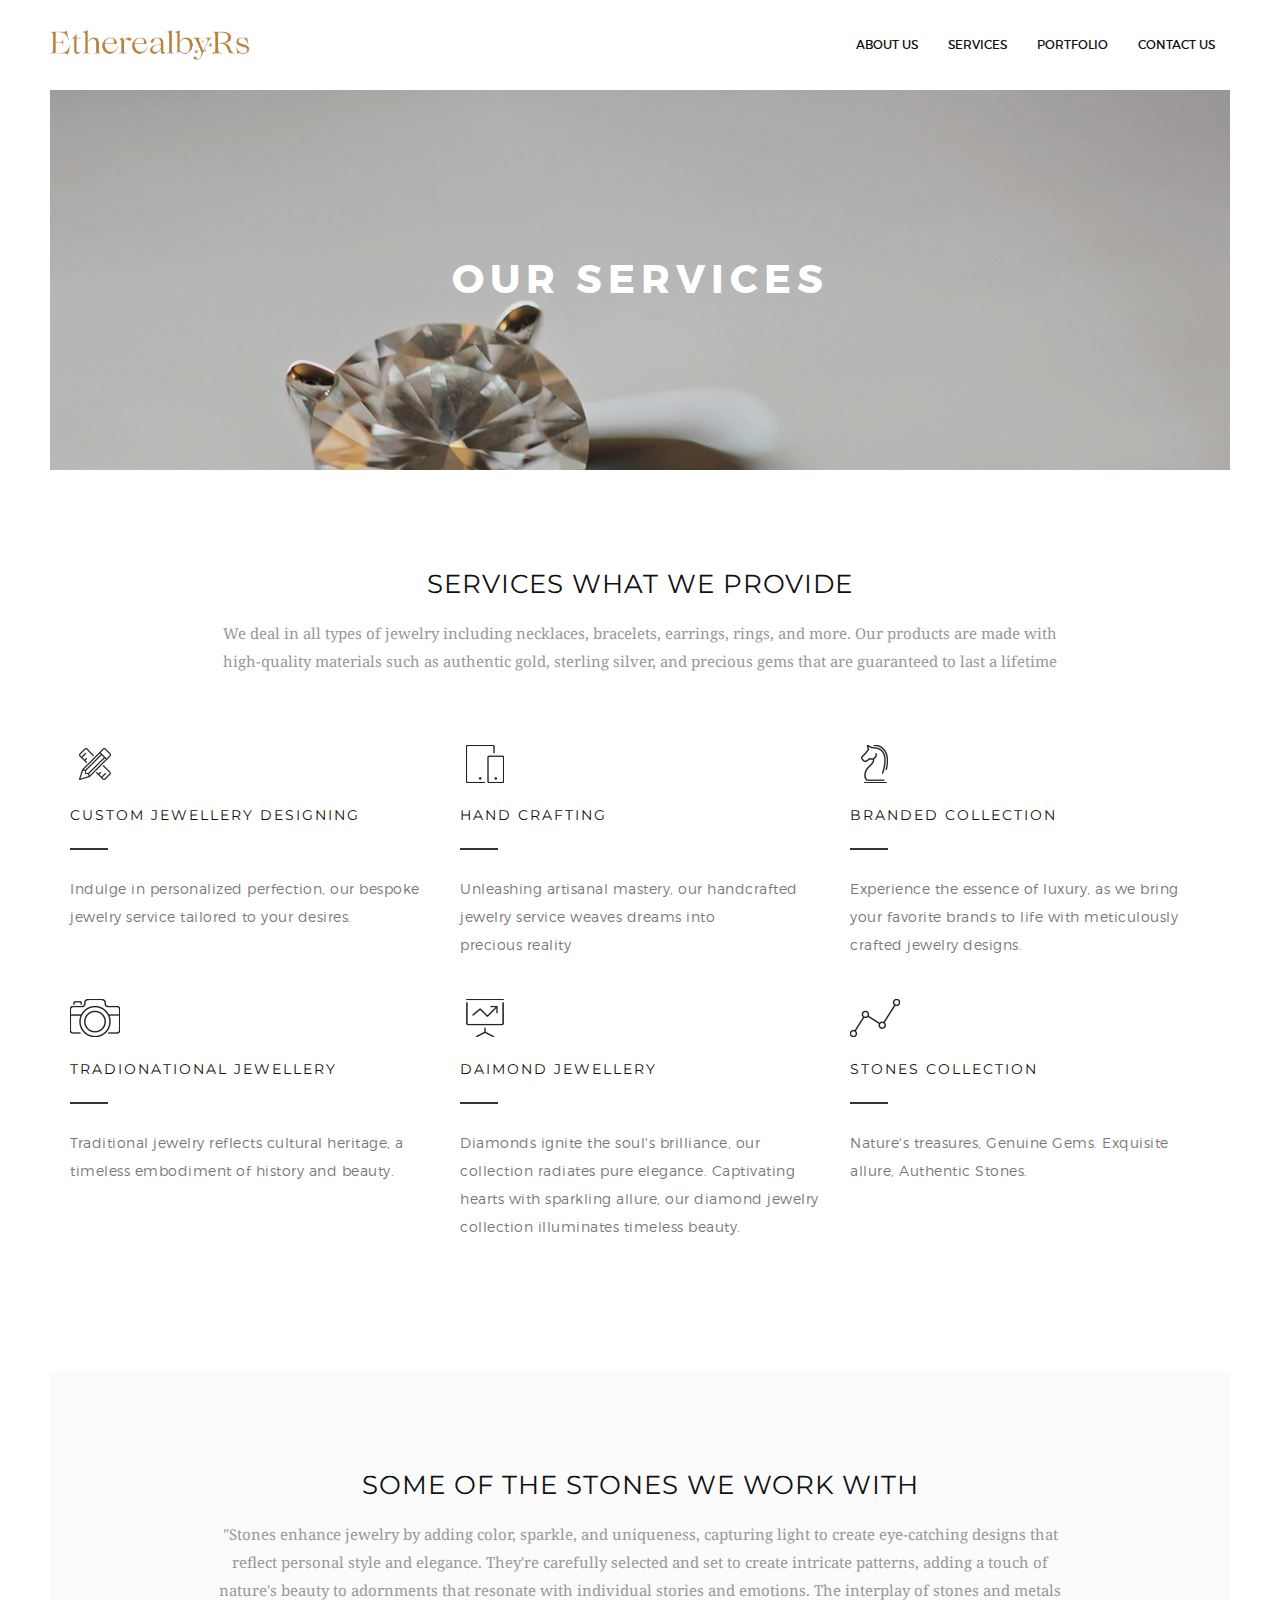
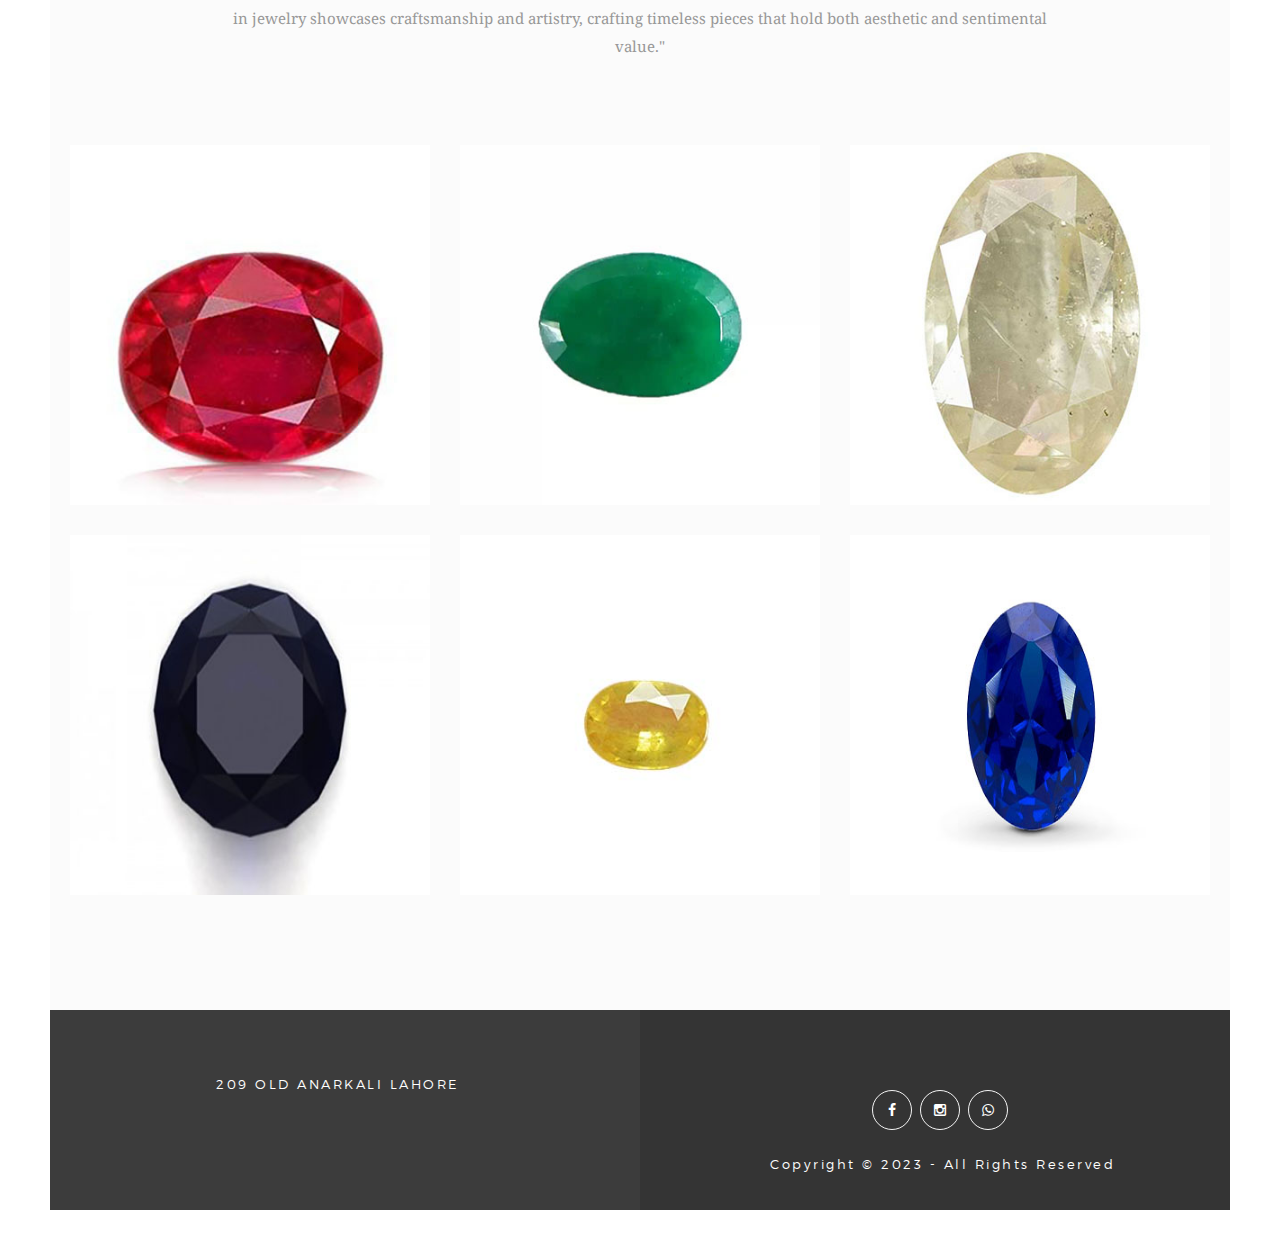
<file: services.html>
<!DOCTYPE html>
<html lang="en">
<head>
<meta charset="utf-8">
<meta name="viewport" content="width=device-width, initial-scale=1">
<title>Sprint HTML5 Theme</title>
<meta name="keywords" content="HTML5,CSS3,HTML,Template,Multi-Purpose,M_Adnan,Corporate Theme,Sprint HTML5,Sprint HTML5 - Multi Purpose HTML5 Template">
<meta name="description" content="Sprint HTML5 Template">
<meta name="author" content="M_Adnan">

<!-- FONTS ONLINE -->
<link href='https://fonts.googleapis.com/css?family=Droid+Serif:400,700,400italic,700italic' rel='stylesheet' type='text/css'>
<link href='http://fonts.googleapis.com/css?family=Montserrat:400,700' rel='stylesheet' type='text/css'>

<!--MAIN STYLE-->
<link rel="stylesheet" type="text/css" href="http://code.ionicframework.com/ionicons/2.0.1/css/ionicons.min.css">
<link href="css/bootstrap.min.css" rel="stylesheet" type="text/css">
<link href="css/font-awesome.min.css" rel="stylesheet" type="text/css">
<link href="css/main.css" rel="stylesheet" type="text/css">
<link href="css/style.css" rel="stylesheet" type="text/css">
<link href="css/responsive.css" rel="stylesheet" type="text/css">
<link href="css/animate.css" rel="stylesheet" type="text/css">

<!-- SLIDER REVOLUTION 4.x CSS SETTINGS -->
<link rel="stylesheet" type="text/css" href="rs-plugin/css/settings.css" media="screen" />

<link rel="apple-touch-icon" sizes="180x180" href="favicon/">
<link rel="icon" type="image/png" sizes="32x32" href="favicon/favicon-32x32.png">
<link rel="icon" type="image/png" sizes="16x16" href="favicon/favicon-16x16.png">
<link rel="manifest" href="favicon/site.webmanifest">
<link rel="mask-icon" href="favicon/safari-pinned-tab.svg" color="#333333">
<meta name="msapplication-TileColor" content="#333333">
<meta name="theme-color" content="#ffffff">

<!-- HTML5 Shim and Respond.js IE8 support of HTML5 elements and media queries -->
<!-- WARNING: Respond.js doesn't work if you view the page via file:// -->
<!--[if lt IE 9]>
    <script src="https://oss.maxcdn.com/libs/html5shiv/3.7.0/html5shiv.js"></script>
    <script src="https://oss.maxcdn.com/libs/respond.js/1.4.2/respond.min.js"></script>
<![endif]-->

</head>
<body>

<!-- Page Wrap -->
<div id="wrap">
  <div id="main-wrapper">

  
    <header class="main-header">
      <div class="container-fuild">
        <!-- <div class="logo"> <a href="index.html"> <img src="images/logo.png" alt="Sprint Logo"></a> </div> -->
        <div class="logo"> <a href="index.html"> <img src="images/ethereal-2.0.png" alt="Sprint Logo" style="width: 200px; height: 30px;  " ></a> </div>

        
        <!-- Nav -->
        <nav>
          <ul id="ownmenu" class="ownmenu">
            <li><a href="about.html">about us</a></li>
            <li><a href="services.html">services</a></li>
            <li><a href="portfolio-2.html">portfolio</a></li>
            <li><a href="contact.html">contact us</a></li>
          </ul>
        </nav>
      </div>
    </header>



    <section class="sub-banner">
      <div class="container">
        <div class="position-center-center">
          <h2>our services</h2>
        </div>
      </div>
    </section>
    
    <!--======= SERVICE SECTION =========-->
    <section class="sectoion-100px services">
      <div class="container"> 
        <!-- Tittle -->
        <div class="tittle">
          <h4>services what we provide</h4>
          <p>We deal in all types of jewelry including necklaces, bracelets, earrings, rings, and more.
            Our products are made with high-quality materials such as authentic gold, sterling silver,
            and precious gems that are guaranteed to last a lifetime</p>        </div>
        
        <!-- Service Row -->
        <ul class="row">
          
          <!-- Service -->
          <li class="col-md-4">
            <div class="ser-in margin-bottom-30">
              <div class="icon"> <img src="images/icon-1.png" alt=""> </div>
              <h5>Custom Jewellery Designing </h5>
              <hr>
              <p> Indulge in personalized perfection, our bespoke jewelry service tailored to your desires.</p>
            </div>
          </li>
          
          <!-- Service -->
          <li class="col-md-4">
            <div class="ser-in margin-bottom-30">
              <div class="icon"> <img src="images/icon-2.png" alt=""> </div>
              <h5>Hand Crafting</h5>
              <hr>
              <p> Unleashing artisanal mastery, our handcrafted jewelry service weaves dreams into precious reality </p>
            </div>
          </li>
          
          <!-- Service -->
          <li class="col-md-4 margin-bottom-30">
            <div class="ser-in">
              <div class="icon"> <img src="images/icon-3.png" alt=""> </div>
              <h5>Branded Collection</h5>
              <hr>
              <p>Experience the essence of luxury, as we bring your favorite brands to life with meticulously crafted jewelry designs.</p>
            </div>
          </li>
          
          <!-- Service -->
          <li class="col-md-4">
            <div class="ser-in margin-bottom-30">
              <div class="icon"> <img src="images/icon-4.png" alt=""> </div>
              <h5>Tradionational Jewellery</h5>
              <hr>
              <p> Traditional jewelry reflects cultural heritage, a timeless embodiment of history and beauty. </p>
            </div>
          </li>
          
          <!-- Service -->
          <li class="col-md-4">
            <div class="ser-in margin-bottom-30">
              <div class="icon"> <img src="images/icon-5.png" alt=""> </div>
              <h5>Daimond Jewellery</h5>
              <hr>
              <p> Diamonds ignite the soul's brilliance, our collection radiates pure elegance.
                  Captivating hearts with sparkling allure, our diamond jewelry collection illuminates timeless beauty. </p>
            </div>
          </li>
          
          <!-- Service -->
          <li class="col-md-4 margin-bottom-30">
            <div class="ser-in">
              <div class="icon"> <img src="images/icon-6.png" alt=""> </div>
              <h5>Stones Collection</h5>
              <hr>
              <p> Nature's treasures, Genuine Gems.
                  Exquisite allure, Authentic Stones.</p>
            </div>
          </li>
        </ul>
      </div>
    </section>
    
    <!--======= PORTFOLIO =========-->
    <section class="sectoion-100px portfolio light-gray-bg">
      <div class="container"> 
        <!-- Tittle -->
        <div class="tittle">
          <h4>Some of the stones we work with</h4>
          <p>"Stones enhance jewelry by adding color, sparkle, and uniqueness, capturing light to create eye-catching designs that reflect personal style and elegance. They're carefully selected and set to create intricate patterns, adding a touch of nature's beauty to adornments that resonate with individual stories and emotions. The interplay of stones and metals in jewelry showcases craftsmanship and artistry, crafting timeless pieces that hold both aesthetic and sentimental value."</p>
        </div>
      </div>
      <div class="container">
        <ul class="port-folio-row no-margin-t folio-simple row col-3">
          
          <!-- Project 1 -->
          <li class="item padding-15">
            <article> <img src="images/rubi.jpg" alt=""> 
              <!-- Hover Info -->
              <div class="hover-port">
                <div class="position-center-center">
                  <h6>RUBI</h6>
                </div>
              </div> 
            </article>
          </li>
          
          <!-- Project 1 -->
          <li class="item padding-15">
            <article> <img src="images/amrold.jpg" alt=""> 
              <!-- Hover Info -->
              <div class="hover-port">
                <div class="position-center-center">
                  <h6>AMROLD</h6>
                </div>
              </div>
            </article>
          </li>
          
          <!-- Project 1 -->
          <li class="item padding-15">
            <article> <img src="images/bukhraj.jpg" alt=""> 
              <!-- Hover Info -->
              <div class="hover-port">
                <div class="position-center-center"> 
                  <h6>BUKRAJ</h6>
                </div>
              </div>
            </article>
          </li>
          
          <!-- Project 1 -->
          <li class="item padding-15">
            <article> <img src="images/black saphire.jpg" alt=""> 
              <!-- Hover Info -->
              <div class="hover-port">
                <div class="position-center-center"> 
                  <h6>BLACK SAPHIRE</h6>
                </div>
              </div>
            </article>
          </li>
          
          <!-- Project 1 -->
          <li class="item padding-15">
            <article> <img src="images/yellow.jpg" alt=""> 
              <!-- Hover Info -->
              <div class="hover-port">
                <div class="position-center-center"> 
                  <h6>YELLOW SAPHIRE</h6>
                </div>
              </div>
            </article>
          </li>
          
          <!-- Project 1 -->
          <li class="item padding-15">
            <article> <img src="images/saphire.jpg" alt=""> 
              <!-- Hover Info -->
              <div class="hover-port">
                <div class="position-center-center"> 
                  <h6>SAPHIRE</h6>
                </div>
              </div>
            </article>
          </li>
          

        </ul>
      </div>
    </section>
    
    <!--======= Pricing =========-->

        
        <!-- Row -->
        <div class="row"> 
          

          
          <!-- Plan  -->

          
          <!-- Plan  -->

    
    <!--======= Tastimonial =========-->
    <!-- <section class="tastimonial tastimonial-bg padding-bottom-100">
      <div class="container">  -->
        
        <!--======= SLIDER =========-->
        <!-- <div class="testi-slides">  -->
          
          <!--======= SLIDE 1 =========-->
          <!-- <div class="testi">
            <div class="avatar"> <img src="images/avatar-1.png"></div>
            <h6>grerry cristal </h6>
            <span>Sydney, Australia </span>
            <p>So this is the tale of our castaways they're here for a the curves.Well the first thing you know long long time. They'll have to make the best of things  uphill climb. Straightnin'  
              Jeds a millionaire. Kinfolk said Jed move away from there.</p>
          </div> -->
          
          <!--======= SLIDE 2 =========-->
          <!-- <div class="testi">
            <div class="avatar"> <img src="images/avatar-1.png"></div>
            <h6>M_ADNAN </h6>
            <span>Sydney, Australia </span>
            <p>So this is the tale of our castaways they're here for a make the best long long time. They'll have to  of things  uphill climb. Straightnin' the curves.Well the first thing you know 
              Jeds a millionaire. Kinfolk said Jed move away from there.</p>
          </div>
           -->
          <!--======= SLIDE 3 =========-->
          <!-- <div class="testi">
            <div class="avatar"> <img src="images/avatar-1.png"></div>
            <h6>FATON DESIGN </h6>
            <span>Sydney, Australia </span>
            <p>So this is the tale . They'll have to make the best of things of our castaways they're here for a long long time uphill climb. Straightnin' the curves.Well the first thing you know 
              Jeds a millionaire. Kinfolk said Jed move away from there.</p>
          </div>
        </div>
      </div>
    </section> -->
    
    <!--======= clients-logo =========-->
    <!-- <section class="sectoion-100px portfolio">
      <div class="container  ">
        <ul class="row  ">
          <li class="col-sm-2"> <img class="img-responsive" src="images/gilan-2.0.png" alt=""> </li>
          <li class="col-sm-2"> <img class="img-responsive" src="images/atasay-2.0.png" alt=""> </li>
          <li class="col-sm-2"> <img class="img-responsive" src="images/damas-2.0.png" alt=""> </li>
          <li class="col-sm-2"> <img class="img-responsive" src="images/solitaire.png" alt=""> </li>
          <li class="col-sm-2"> <img class="img-responsive" src="images/almu.png" alt=""> </li>
          <li class="col-sm-2"> <img class="img-responsive" src="images/malabar-2.0.png" alt=""> </li>

        </ul>
      </div>
    </section> -->
    <!--======= FOOTER UP =========-->
    <section class="footer-up">
      <div class="col-sm-6">
        <div class="work"> <i class="ion-map"></i>
          <p>209 Old anarkali
            Lahore</p>
        </div>
      </div>
      <div class="col-sm-6">
        <div class="contact"> 
          
          <!--======= Social Icon =========-->
          <ul class="social_icons">
            <li class="facebook"><a class="facebook" href="#." target="_blank" rel="noopener noreferrer" ><i class="fa fa-facebook"></i></a></li>
            <li class="instagram"><a class="instagram" href="https://instagram.com/1etherealbyrs?igshid=MzRlODBiNWFlZA==" target="_blank" rel="noopener noreferrer" ><i class="fa fa-instagram"></i></a></li>
            <li class="whatsapp"> <a class="whatsapp" href="https://wa.me/923256065858" target="_blank" rel="noopener noreferrer" ><i class="fa fa-whatsapp" ></i> </a></li>
          </ul>
          <p>Copyright © 2023 - All Rights Reserved</p>
        </div>
      </div>
    </section>
  </div>
</div>
<!-- Wrap End --> 

<script src="js/jquery-1.11.3.min.js"></script> 
<script src="js/bootstrap.min.js"></script> 
<script src="js/own-menu.js"></script> 
<script src="js/owl.carousel.min.js"></script> 
<script src="js/jquery.isotope.min.js"></script> 
<script src="js/counter.js"></script> 

<!-- SLIDER REVOLUTION 4.x SCRIPTS  --> 
<script type="text/javascript" src="rs-plugin/js/jquery.themepunch.tools.min.js"></script> 
<script type="text/javascript" src="rs-plugin/js/jquery.themepunch.revolution.min.js"></script> 
<script src="js/main.js"></script>
</body>
</html>
</file>
<file: Documentation/css/documenter_style.css>
/*!
 * Documenter 1.6
 * http://rxa.li/documenter
 *
 * Copyright 2011, Xaver Birsak
 * http://revaxarts.com
 *
 */
html,body,div,span,applet,object,iframe,h1,h2,h3,h4,h5,h6,p,blockquote,pre,a,abbr,acronym,address,big,cite,code,del,dfn,em,font,img,ins,kbd,q,s,samp,small,strike,strong,sub,sup,tt,var,dl,dt,dd,ol,ul,li,fieldset,form,label,legend,table,caption,tbody,tfoot,thead,tr,th,td{
	margin:0;
	padding:0;
	border:0;
	outline:0;
	font-weight:inherit;
	font-style:inherit;
	font-size:100%;
	font-family:inherit;
	vertical-align:baseline;
}
html { 
	font-size:101%;
	font-family:Arial,verdana,arial,sans-serif;
	font-size:12px;
	-webkit-text-size-adjust:none;
	color:#6F6F6F;
	background-color:#efefef;
}
body{
	min-height:100%;
	height:auto;
	width:100%;
	font-size:14px;
	font-family: 'Roboto';
	line-height:24px;
}
footer, header, section {
	display:block;
}
a{ color:#6F6F6F; text-decoration:none; cursor:pointer; }
a:hover { text-decoration:underline }
p, ul, ol{
	margin:0px 0;
	line-height:1.5em;
}
li{
	list-style:none;
}
li.placeholder{
	height:70px;
	width:100%;
	font-size:16px;
}
hr { 
	display:block;
	height:0px;
	line-height:0px;
	border:0;
	border-top:1px solid #ddd;
	border-bottom:1px solid #aaa;
	margin:16px 0;
	padding:0;
}
hr.notop{
	margin-top:0;
}
strong{
	font-weight:700;
}
.clr{
	 clear:both;
	}
#documenter_content{
	position:absolute;
	right:18px;
	left:262px;
	padding-left:10px;
	padding-bottom:800px;
	min-height:100%;
	height:auto;
	z-index:1;
}
#documenter_sidebar{
	-moz-box-shadow:0 0 6px rgba(3,3,3,0.6);
	-webkit-box-shadow:0 0 6px rgba(3,3,3,0.6);
	box-shadow:0 0 6px rgba(3,3,3,0.6);
	position:fixed;
	left:0;
	width:238px;
	height:100%;
	min-height:100%;
	z-index:100;
}
#documenter_sidebar a{
	position:relative;
	z-index:100;
}
img{
	border:0;
}
#documenter_copyright{
	position:absolute;
	bottom:10px;
	font-size:10px;
	right:15px;
	width:200px;
	text-align:right;
	z-index:1
}
noscript{
	display:block;
	position:absolute;
	top:238px;
	margin:0 auto;
	width:800px;
	bottom:0;
	z-index:20;
}
noscript p{
	width:800px;
	font-size:20px;
	padding-top:20px;
	margin:0 auto;
	color:#4D4D4D;
}
.small{
	font-size:10px;
	letter-spacing:0;
}

/*----------------------------------------------------------------------*/
/* Sidebar
/*----------------------------------------------------------------------*/

#documenter_sidebar #documenter_logo{
	display:block;
	height:33%;
	max-height:200px;
	min-height:70px;
	width:100%;
	background-position:center center;
	background-repeat:no-repeat;
}
#documenter_sidebar ol{
	font-size:12px;
	font-weight:700;
	min-height:150px;
	height:75%;
	overflow:auto;
}

#documenter_sidebar ol li{
	text-align:right;
	padding:0;
}
#documenter_sidebar ol a{
	display:block;
	border-top:1px solid #ddd;
	border-bottom:1px solid #aaa;
	padding:11px 15px 13px 0;
	text-align:right;
}
#documenter_sidebar ol a:hover,#documenter_sidebar ol a.current{
	-webkit-text-shadow:none;
	-moz-text-shadow:none;
	text-shadow:none;
	text-decoration:none;
}
#documenter_sidebar ol li ol{
	border-top:0;
	font-size:10px;
	min-height:10px;
	height:auto;
	overflow:auto;
	margin:0;
	display:none;
}
#documenter_sidebar ol li ol li a{
	display:block;
	padding:4px 15px 5px 0;
	text-align:right;
}

/*----------------------------------------------------------------------*/
/* Content
/*----------------------------------------------------------------------*/

#documenter_cover{
	height:800px;
	padding-top:200px !important;
}
#documenter_cover li{
	list-style:none !important;
	margin-left:0 !important;
}
#documenter_cover p{
	width:500px;
}
#documenter_content section{
	padding-top:70px;
}
#documenter_content h1{
	font-size:30px;
	font-weight:700;
}
#documenter_content h2{
	font-size:20px;
	margin-bottom:18px;
	font-weight:100;
}
#documenter_content h3{
	font-size:26px;
	text-transform:capitalize;
	margin:18px 0 14px;
	font-weight:100;
}
#documenter_content h4{
	font-size:20px;
	margin:18px 0;
	font-weight:100;
}
#documenter_content h5{
	font-size:16px;
	margin:18px 0;
	font-weight:100;
}
#documenter_content h6{
	font-size:14px;
	margin:18px 0;
	font-weight:100;
}
#documenter_content p{
	margin:18px 0;
}
#documenter_content ol li{
	list-style:decimal;
	margin-left:36px;
}
#documenter_content ul li{
	list-style:square;
	margin-left:36px;
}
#documenter_content dl{
}
#documenter_content dl dt{
	padding-top:12px;
	font-weight:700;
	font-size:14px;
}
#documenter_content dl dd{
	padding-top:3px;
	margin-left:18px;
}
#documenter_content table{
	border-collapse:collapse;
}
#documenter_content table th{
	font-weight:700;
}
#documenter_content table th, #documenter_content table td{
	padding:3px;
	text-align:left;
}
#documenter_content code, #documenter_content pre{
	font-family:"Courier New", Courier, monospace;
	font-size:12px;
}
#documenter_content .warning{
	padding:10px 10px 10px 30px;
	border:1px solid #D5D458;
	background-color:#F0FEB1;
	background-image:url(img/warning.png);
	background-repeat:no-repeat;
	background-position: 8px 11px;
}
#documenter_content .info{
	padding:10px 10px 10px 30px;
	border:1px solid #6AB3FF;
	background-color:#A3D0FF;
	background-image:url(img/info.png);
	background-repeat:no-repeat;
	background-position: 8px 11px;
}
#documenter_content pre{
	background-image:url(img/pre_bg.png);
	line-height:19px;
}

.layout{ float:left; margin-right:15px;}


/*----------------------------------------------------------------------*/
/* Print Styles
/*----------------------------------------------------------------------*/

@media print {
	 * { background: transparent !important; color: black !important; text-shadow: none !important; filter:none !important;
	-ms-filter: none !important; } /* Black prints faster: sanbeiji.com/archives/953 */
	a, a:visited { color: #444 !important; text-decoration: underline; }
	a[href]:after { content: " (" attr(href) ")"; }
	abbr[title]:after { content: " (" attr(title) ")"; }
	.ir a:after, a[href^="javascript:"]:after, a[href^="#"]:after { content: ""; }  /* Don't show links for images, or javascript/internal links */
	pre, blockquote { border: 1px solid #999; page-break-inside: avoid; }
	thead { display: table-header-group; } /* css-discuss.incutio.com/wiki/Printing_Tables */
	tr, img { page-break-inside: avoid; }
	@page { margin: 0.5cm; }
	p, h2, h3 { orphans: 3; widows: 3; }
	h2, h3{ page-break-after: avoid; }
	hr { border-top:1px solid #000 !important;border-bottom:0 !important; }
	
	#documenter_sidebar{
		-moz-box-shadow:none;
		-webkit-box-shadow:none;
		box-shadow:none;
		position:absolute;
		left:10px;
		top:0;
		width:100%;
		margin-top:500px;
	}
	#documenter_sidebar ol:before { content: "Table of Contents"; }
	
	#documenter_sidebar ol{
		border:0 !important;
	}
	#documenter_sidebar ol li{
		border:0 !important;
		text-align:left;
	}
	#documenter_sidebar ol li a{
		border:0 !important;
		text-align:left;
		padding:4px;
	}
	#documenter_sidebar ol li a:hover{
		border:0 !important;
	}
	#documenter_sidebar #documenter_logo{
		display:none;
	}
	#documenter_sidebar #documenter_copyright{
		display:none;
	}
	#documenter_content{
		left:10px;
	}
	#documenter_cover{
		margin-bottom:300px;
	}
	#documenter_content .warning{
		background-image:url(img/warning.png) !important;
		background-repeat:no-repeat !important;
		background-position: 8px 11px !important;
	}
	#documenter_content .info{
		background-image:url(img/info.png) !important;
		background-repeat:no-repeat !important;
		background-position: 8px 11px !important;
	}
	#documenter_content pre{
		background-image:url(img/pre_bg.png) !important;
		line-height:19px;
	}
}
</file>
<file: css/main.css>
/* MENU CONFIGURATION
**********************************************************/
.ownmenu {
	width: 100%;
	padding: 0;
	margin: 0;
	position: relative;
	float: left;
	list-style: none;
}
.ownmenu li {
	display: inline-block;
	float: left;
}
.ownmenu a {
	-o-transition: all .3s linear;
	-webkit-transition: all .3s linear;
	-moz-transition: all .3s linear;
	transition: all .3s linear;
	outline: none;
	z-index: 10;
}
/* DROPDOWN CONFIGURATION
**********************************************************/
.ownmenu ul.dropdown, .ownmenu ul.dropdown li ul.dropdown {
	list-style: none;
	margin: 0;
	padding: 0;
	display: none;
	position: absolute;
	z-index: 99;
	padding-left: 0px;
	min-width: 250px;
	background: none;
}
.ownmenu ul.dropdown {
	top: 61px;
	z-index: 999999;
}
.ownmenu ul.dropdown li ul.dropdown {
	left: 100%;
	top: inherit;
}
.ownmenu ul.dropdown li {
	clear: both;
	width: 100%;
	text-align: left !important;
	padding-left: 0px !important;
}
.ownmenu ul.dropdown li a {
	width: 100%;
	padding: 12px 24px 12px;
	display: inline-block;
	float: left;
	clear: both;
	text-decoration: none;
	color: #999;
	text-align: left;
	box-sizing: border-box;
	-moz-box-sizing: border-box;
	-webkit-box-sizing: border-box;
}
.ownmenu ul.dropdown li > a {
	margin: 0px;
}
.ownmenu ul.dropdown li:hover > a {
	background: #e0e0e0;
	color: #555;
	margin: 0px;
}
/* dropdowns to left side */
.ownmenu ul.dropdown li ul.dropdown.left {
	left: auto;
	right: 100%;
}
/* SUBMENU INDICATORS
**********************************************************/
.ownmenu .indicator {
	position: relative;
	right: 5px;
	font-size: 14px;
	float: right;
}
.ownmenu ul li .indicator {
	font-size: 12px;
	top: 1px;
	left: 10px;
}
/* MEGAMENU
**********************************************************/
.ownmenu > li > .megamenu {
	position: absolute;
	display: none;
	background: #fff;
	width: 25%;
	top: 80px;
	font-size: 12px;
	color: #999;
	z-index: 99;
	padding: 0 0px;
	-webkit-box-sizing: border-box;
	-moz-box-sizing: border-box;
	box-sizing: border-box;
}
/* megamenu list */
.ownmenu li > .megamenu ul {
	margin: 0 0 20px 0;
	float: left;
	padding: 0;
	display: block;
	position: relative;
}
.ownmenu li > .megamenu ul li {
	width: 100%;
	padding: 0px;
}
.ownmenu li > .megamenu ul li.title {
	margin: 0 0 8px;
	padding: 0 0 5px;
	font-size: 14px;
	border-bottom: solid 1px #666;
}
/* megamenu h5 */
.ownmenu li > .megamenu h5 {
	width: 100%;
	margin: 0;
	padding: 0;
}
/* megamenu links */
.ownmenu li > .megamenu a {
	color: #999;
	text-decoration: none;
	font-size: 12px;
	-webkit-transition: color 0.3s linear;
	-moz-transition: color 0.3s linear;
	-o-transition: color 0.3s linear;
	transition: color 0.3s linear;
}
.ownmenu li > .megamenu a:hover {
	color: #dedede;
}
/* megamenu images */
.ownmenu .megamenu img {
	width: 100%;
	-webkit-transition: border 0.3s linear;
	-moz-transition: border 0.3s linear;
	-o-transition: border 0.3s linear;
	transition: border 0.3s linear;
}
/* to fix right attribute on submenus (menu aligned to left (default)) */
.ownmenu > li.fix-sub > .megamenu, .ownmenu > li.fix-sub > .megamenu.half-width, .ownmenu > li.fix-sub > .dropdown {
	right: 0;
}
/* MEGAMENU WIDTHS
**********************************************************/
.ownmenu > li > .megamenu.half-width {
	width: 50%;
}
.ownmenu > li > .megamenu.full-width {
	width: 100%;
	left: 0;
}
/* MEGAMENU FORM CONFIGURATION
**********************************************************/
.ownmenu li > .megamenu form {
	width: 100%;
}
/* megamenu inputs */
.ownmenu li > .megamenu form input[type="text"], .ownmenu li > .megamenu form textarea {
	padding: 5px;
	color: #999;
	background: #444;
	font-size: 14px;
	border: solid 1px transparent;
	outline: none;
	-webkit-box-sizing: border-box;
	-moz-box-sizing: border-box;
	box-sizing: border-box;
	-webkit-transition: border 0.3s linear;
	-moz-transition: border 0.3s linear;
	-o-transition: border 0.3s linear;
	transition: border 0.3s linear;
}
.ownmenu li > .megamenu form input[type="text"]:focus, .ownmenu li > .megamenu form textarea:focus {
	border-color: #e0e0e0;
}
.ownmenu li > .megamenu form input[type="text"] {
	width: 100%;
	margin-top: 10px;
}
.ownmenu li > .megamenu form textarea {
	width: 100%;
	margin-top: 10px;
}
.ownmenu li > .megamenu form input[type="submit"] {
	width: 25%;
	float: right;
	height: 30px;
	margin-top: 10px;
	border: none;
	cursor: pointer;
	background: #444;
	color: #777;
	-webkit-transition: background 0.3s linear;
	-moz-transition: background 0.3s linear;
	-o-transition: background 0.3s linear;
	transition: background 0.3s linear;
}
.ownmenu li > .megamenu form input[type="submit"]:hover {
	background: #e0e0e0;
	color: #555;
}
/* MEGAMENU GRID SYSTEM
**********************************************************/
.megamenu .row {
	width: 100%;
	margin-top: 15px;
}
.megamenu .row:first-child {
	margin-top: 0;
}
.megamenu .row:before, .megamenu .row:after {
	display: table;
	content: "";
	line-height: 0;
}
.megamenu .row:after {
	clear: both;
}
.megamenu .row .col1, .megamenu .row .col2, .megamenu .row .col3, .megamenu .row .col4, .megamenu .row .col5, .megamenu .row .col6 {
	display: block;
	width: 100%;
	min-height: 20px;
	float: left;
	margin-left: 2.127659574468085%;
	-webkit-box-sizing: border-box;
	-moz-box-sizing: border-box;
	box-sizing: border-box;
}
.megamenu .row [class*="col"]:first-child {
	margin-left: 0;
}
.megamenu .row .col1 {
	width: 14.893617021276595%;
}
.megamenu .row .col2 {
	width: 31.914893617021278%;
}
.megamenu .row .col3 {
	width: 48.93617021276595%;
}
.megamenu .row .col4 {
	width: 65.95744680851064%;
}
.megamenu .row .col5 {
	width: 82.97872340425532%;
}
.megamenu .row .col6 {
	width: 100%;
}
/* RIGHT ALIGNMENT (MENU ITEM)
**********************************************************/
.ownmenu > li.right {
	float: right;
}
.ownmenu > li.right > .megamenu, .ownmenu > li.right > .megamenu.half-width, .ownmenu > li.right > .dropdown {
	right: 0;
}
/* to fix right attribute on submenus (menu aligned to right) */
.ownmenu > li.jsright {
	float: right;
}
.ownmenu > li.jsright.last > .megamenu, .ownmenu > li.jsright.last > .megamenu.half-width, .ownmenu > li.jsright.last > .dropdown {
	right: 0;
}
/* ICONS (FONT AWESOME)
**********************************************************/
.ownmenu > li > a > i {
	line-height: 23px !important;
	margin-right: 6px;
	font-size: 18px;
	float: left;
}
/* COLLAPSIBLE MENU
**********************************************************/
.ownmenu > li.showhide {
	display: none;
	width: 100%;
	height: 50px;
	cursor: pointer;
	color: #999;
}
.ownmenu > li.showhide span.title {
	margin: 15px 0 0 25px;
	float: left;
}
.ownmenu > li.showhide span.icon {
	margin: 17px 20px;
	float: right;
}
.ownmenu > li.showhide .icon em {
	margin-bottom: 3px;
	display: block;
	width: 20px;
	height: 2px;
	background: #999;
}
/* RESPONSIVE LAYOUT
**********************************************************/
@media (max-width: 767px) {
.ownmenu > li {
	display: block;
	width: 100%;
	box-sizing: border-box;
	-moz-box-sizing: border-box;
	-webkit-box-sizing: border-box;
}
.ownmenu > li > a {
	padding: 15px 25px;
}
.ownmenu a {
	width: 100%;
	box-sizing: border-box;
	-moz-box-sizing: border-box;
	-webkit-box-sizing: border-box;
}
.ownmenu ul.dropdown, .ownmenu ul.dropdown li ul.dropdown {
	width: 100% !important;
	left: 0;
	position: static !important;
	border: none;
	box-sizing: border-box;
	-moz-box-sizing: border-box;
	-webkit-box-sizing: border-box;
}
.ownmenu ul.dropdown li {
	background: #fff !important;
	border: none;
}
.ownmenu ul.dropdown > li > a {
	padding-left: 40px !important;
}
.ownmenu > li > .megamenu {
	width: 100% !important;
	position: static;
	border-top: none;
}
.ownmenu > li > .megamenu .row [class*="col"] {
	float: none;
	display: block;
	width: 100% !important;
	margin-left: 0;
	margin-top: 15px;
	-webkit-box-sizing: border-box;
	-moz-box-sizing: border-box;
	box-sizing: border-box;
}
.ownmenu > li > .megamenu .row:first-child [class*="col"]:first-child {
	margin-top: 0;
}
.ownmenu > li > .megamenu .row {
	margin-top: 0;
}
.ownmenu > li > ul.dropdown > li > a {
	padding-left: 20px !important;
}
.ownmenu > li > ul.dropdown > li > ul.dropdown > li > a {
	padding-left: 60px !important;
}
.ownmenu > li > ul.dropdown > li > ul.dropdown > li > ul.dropdown > li > a {
	padding-left: 80px !important;
}
}
@media (min-width: 767px) and (max-width: 900px) {
.ownmenu > li > .megamenu {
	width: 100% !important;
	left: 0 !important;
}
}
/* MENU CONFIGURATION
**********************************************************/
.ownmenuclick {
	width: 100%;
	padding: 0;
	margin: 0;
	position: relative;
	float: left;
	list-style: none;
}
.ownmenuclick li {
	display: inline-block;
	float: left;
	-o-transition: all .3s linear;
	-webkit-transition: all .3s linear;
	-moz-transition: all .3s linear;
	transition: all .3s linear;
}
.ownmenuclick a {
	-o-transition: all .3s linear;
	-webkit-transition: all .3s linear;
	-moz-transition: all .3s linear;
	transition: all .3s linear;
	outline: none;
	z-index: 10;
}
/* DROPDOWN CONFIGURATION
**********************************************************/
.ownmenuclick ul.dropdown, .ownmenuclick ul.dropdown li ul.dropdown {
	list-style: none;
	margin: 0;
	padding: 0;
	display: none;
	position: relative;
	z-index: 99;
	padding-left: 0px;
	min-width: 100%;
	background: none;
}
.ownmenuclick ul.dropdown {
	top: 0px;
}
.ownmenuclick ul.dropdown li ul.dropdown {
	left: 100%;
	top: inherit;
}
.ownmenuclick ul.dropdown li {
	clear: both;
	width: 100%;
}
.ownmenuclick ul.dropdown li a {
	width: 100%;
	padding: 5px 20px 5px;
	display: inline-block;
	float: left;
	clear: both;
	text-decoration: none;
	color: #999;
	box-sizing: border-box;
	-moz-box-sizing: border-box;
	-webkit-box-sizing: border-box;
}
.ownmenuclick ul.dropdown li:hover > a {
	background: #e0e0e0;
	color: #555;
}
/* dropdowns to left side */
.ownmenuclick ul.dropdown li ul.dropdown.left {
	left: auto;
	right: 100%;
}
/* SUBMENU INDICATORS
**********************************************************/
.ownmenuclick .indicator {
	position: relative;
	right: 5px;
	font-size: 12px;
	float: right;
}
.ownmenuclick ul li .indicator {
	font-size: 12px;
	top: 1px;
	left: 10px;
}
/* MEGAMENU
**********************************************************/
.ownmenuclick > li > .megamenu {
	position: absolute;
	display: none;
	background: #fff;
	width: 25%;
	top: 80px;
	font-size: 12px;
	color: #999;
	z-index: 99;
	padding: 0 0px;
	-webkit-box-sizing: border-box;
	-moz-box-sizing: border-box;
	box-sizing: border-box;
}
/* megamenu list */
.ownmenuclick li > .megamenu ul {
	margin: 0 0 20px 0;
	float: left;
	padding: 0;
	display: block;
	position: relative;
}
.ownmenuclick li > .megamenu ul li {
	width: 100%;
	padding: 0px;
}
.ownmenuclick li > .megamenu ul li.title {
	margin: 0 0 8px;
	padding: 0 0 5px;
	font-size: 14px;
	border-bottom: solid 1px #666;
}
/* megamenu h5 */
.ownmenuclick li > .megamenu h5 {
	width: 100%;
	margin: 0;
	padding: 0;
}
/* megamenu links */
.ownmenuclick li > .megamenu a {
	color: #999;
	text-decoration: none;
	font-size: 12px;
	-webkit-transition: color 0.3s linear;
	-moz-transition: color 0.3s linear;
	-o-transition: color 0.3s linear;
	transition: color 0.3s linear;
}
.ownmenuclick li > .megamenu a:hover {
	color: #dedede;
}
/* megamenu images */
.ownmenuclick .megamenu img {
	width: 100%;
	-webkit-transition: border 0.3s linear;
	-moz-transition: border 0.3s linear;
	-o-transition: border 0.3s linear;
	transition: border 0.3s linear;
}
/* to fix right attribute on submenus (menu aligned to left (default)) */
.ownmenuclick > li.fix-sub > .megamenu, .ownmenuclick > li.fix-sub > .megamenu.half-width, .ownmenuclick > li.fix-sub > .dropdown {
	right: 0;
}
/* MEGAMENU WIDTHS
**********************************************************/
.ownmenuclick > li > .megamenu.half-width {
	width: 50%;
}
.ownmenuclick > li > .megamenu.full-width {
	width: 100%;
	left: 0;
}
/* MEGAMENU FORM CONFIGURATION
**********************************************************/
.ownmenuclick li > .megamenu form {
	width: 100%;
}
/* megamenu inputs */
.ownmenuclick li > .megamenu form input[type="text"], .ownmenuclick li > .megamenu form textarea {
	padding: 5px;
	color: #999;
	background: #444;
	font-size: 14px;
	border: solid 1px transparent;
	outline: none;
	-webkit-box-sizing: border-box;
	-moz-box-sizing: border-box;
	box-sizing: border-box;
	-webkit-transition: border 0.3s linear;
	-moz-transition: border 0.3s linear;
	-o-transition: border 0.3s linear;
	transition: border 0.3s linear;
}
.ownmenuclick li > .megamenu form input[type="text"]:focus, .ownmenuclick li > .megamenu form textarea:focus {
	border-color: #e0e0e0;
}
.ownmenuclick li > .megamenu form input[type="text"] {
	width: 100%;
	margin-top: 10px;
}
.ownmenuclick li > .megamenu form textarea {
	width: 100%;
	margin-top: 10px;
}
.ownmenuclick li > .megamenu form input[type="submit"] {
	width: 25%;
	float: right;
	height: 30px;
	margin-top: 10px;
	border: none;
	cursor: pointer;
	background: #444;
	color: #777;
	-webkit-transition: background 0.3s linear;
	-moz-transition: background 0.3s linear;
	-o-transition: background 0.3s linear;
	transition: background 0.3s linear;
}
.ownmenuclick li > .megamenu form input[type="submit"]:hover {
	background: #e0e0e0;
	color: #555;
}
/* MEGAMENU GRID SYSTEM
**********************************************************/
.megamenu .row {
	width: 100%;
	margin-top: 15px;
}
.megamenu .row:first-child {
	margin-top: 0;
}
.megamenu .row:before, .megamenu .row:after {
	display: table;
	content: "";
	line-height: 0;
}
.megamenu .row:after {
	clear: both;
}
.megamenu .row .col1, .megamenu .row .col2, .megamenu .row .col3, .megamenu .row .col4, .megamenu .row .col5, .megamenu .row .col6 {
	display: block;
	width: 100%;
	min-height: 20px;
	float: left;
	margin-left: 2.127659574468085%;
	-webkit-box-sizing: border-box;
	-moz-box-sizing: border-box;
	box-sizing: border-box;
}
.megamenu .row [class*="col"]:first-child {
	margin-left: 0;
}
.megamenu .row .col1 {
	width: 14.893617021276595%;
}
.megamenu .row .col2 {
	width: 31.914893617021278%;
}
.megamenu .row .col3 {
	width: 48.93617021276595%;
}
.megamenu .row .col4 {
	width: 65.95744680851064%;
}
.megamenu .row .col5 {
	width: 82.97872340425532%;
}
.megamenu .row .col6 {
	width: 100%;
}
/* RIGHT ALIGNMENT (MENU ITEM)
**********************************************************/
.ownmenuclick > li.right {
	float: right;
}
.ownmenuclick > li.right > .megamenu, .ownmenuclick > li.right > .megamenu.half-width, .ownmenuclick > li.right > .dropdown {
	right: 0;
}
/* to fix right attribute on submenus (menu aligned to right) */
.ownmenuclick > li.jsright {
	float: right;
}
.ownmenuclick > li.jsright.last > .megamenu, .ownmenuclick > li.jsright.last > .megamenu.half-width, .ownmenuclick > li.jsright.last > .dropdown {
	right: 0;
}
/* ICONS (FONT AWESOME)
**********************************************************/
.ownmenuclick > li > a > i {
	line-height: 23px !important;
	margin-right: 6px;
	font-size: 18px;
	float: left;
}
/* COLLAPSIBLE MENU
**********************************************************/
.ownmenuclick > li.showhide {
	display: none;
	width: 100%;
	height: 50px;
	cursor: pointer;
	color: #999;
}
.ownmenuclick > li.showhide span.title {
	margin: 15px 0 0 25px;
	float: left;
}
.ownmenuclick > li.showhide span.icon {
	margin: 17px 20px;
	float: right;
}
.ownmenuclick > li.showhide .icon em {
	margin-bottom: 3px;
	display: block;
	width: 20px;
	height: 2px;
	background: #999;
}
header nav .ownmenuclick li {
	float: left;
	padding: 0 15px;
}
header .ownmenuclick ul.dropdown {
	padding-bottom: 0px;
}
header .ownmenu ul.dropdown li a {
	text-transform: uppercase;
	font-size: 12px;
	border: none;
	padding: 0px 20px;
	line-height: 38px;
	background: none;
	color: #000;
	font-size: 12px;
	display: inline-block;
	width: 100%;
	border-bottom: 1px solid rgba(0,0,0,0.1);
}
header .ownmenuclick ul.dropdown li a:hover {
	background: #fff85f;
}
header .ownmenuclick li > .megamenu li a:hover {
	background: #fff85f;
}
header nav .ownmenuclick .indicator {
	display: none;
}
/* 
 *  Owl Carousel - Animate Plugin
 */
.owl-carousel .animated {
	-webkit-animation-duration: 1000ms;
	animation-duration: 1000ms;
	-webkit-animation-fill-mode: both;
	animation-fill-mode: both;
}
.owl-carousel .owl-animated-in {
	z-index: 0;
}
.owl-carousel .owl-animated-out {
	z-index: 1;
}
.owl-carousel .fadeOut {
	-webkit-animation-name: fadeOut;
	animation-name: fadeOut;
}
 @-webkit-keyframes fadeOut {
 0% {
 opacity: 1;
}
 100% {
 opacity: 0;
}
}
@keyframes fadeOut {
 0% {
 opacity: 1;
}
 100% {
 opacity: 0;
}
}
/* 
 * 	Owl Carousel - Auto Height Plugin
 */
.owl-height {
	-webkit-transition: height 500ms ease-in-out;
	-moz-transition: height 500ms ease-in-out;
	-ms-transition: height 500ms ease-in-out;
	-o-transition: height 500ms ease-in-out;
	transition: height 500ms ease-in-out;
}
/* 
 *  Core Owl Carousel CSS File
 */
.owl-carousel {
	display: none;
	width: 100%;
	-webkit-tap-highlight-color: transparent;
	/* position relative and z-index fix webkit rendering fonts issue */
	position: relative;
	z-index: 1;
}
.owl-carousel .owl-stage {
	position: relative;
	-ms-touch-action: pan-Y;
}
.owl-carousel .owl-stage:after {
	content: ".";
	display: block;
	clear: both;
	visibility: hidden;
	line-height: 0;
	height: 0;
}
.owl-carousel .owl-stage-outer {
	position: relative;
	overflow: hidden;
	/* fix for flashing background */
	-webkit-transform: translate3d(0px, 0px, 0px);
}
.owl-carousel .owl-controls .owl-nav .owl-prev, .owl-carousel .owl-controls .owl-nav .owl-next, .owl-carousel .owl-controls .owl-dot {
	cursor: pointer;
	cursor: hand;
	-webkit-user-select: none;
	-khtml-user-select: none;
	-moz-user-select: none;
	-ms-user-select: none;
	user-select: none;
}
.owl-carousel.owl-loaded {
	display: block;
}
.owl-carousel.owl-loading {
	opacity: 0;
	display: block;
}
.owl-carousel.owl-hidden {
	opacity: 0;
}
.owl-carousel .owl-refresh .owl-item {
	display: none;
}
.owl-carousel .owl-item {
	position: relative;
	min-height: 1px;
	float: left;
	-webkit-backface-visibility: hidden;
	-webkit-tap-highlight-color: transparent;
	-webkit-touch-callout: none;
	-webkit-user-select: none;
	-moz-user-select: none;
	-ms-user-select: none;
	user-select: none;
}
.owl-carousel .owl-item img {
	display: block;
	width: 100%;
	-webkit-transform-style: preserve-3d;
}
.owl-carousel.owl-text-select-on .owl-item {
	-webkit-user-select: auto;
	-moz-user-select: auto;
	-ms-user-select: auto;
	user-select: auto;
}
.owl-carousel .owl-grab {
	cursor: move;
	cursor: -webkit-grab;
	cursor: -o-grab;
	cursor: -ms-grab;
	cursor: grab;
}
.owl-carousel.owl-rtl {
	direction: rtl;
}
.owl-carousel.owl-rtl .owl-item {
	float: right;
}
/* No Js */
.no-js .owl-carousel {
	display: block;
}
/* 
 * 	Owl Carousel - Lazy Load Plugin
 */
.owl-carousel .owl-item .owl-lazy {
	opacity: 0;
	-webkit-transition: opacity 400ms ease;
	-moz-transition: opacity 400ms ease;
	-ms-transition: opacity 400ms ease;
	-o-transition: opacity 400ms ease;
	transition: opacity 400ms ease;
}
.owl-carousel .owl-item img {
	transform-style: preserve-3d;
}
/* 
 * 	Owl Carousel - Video Plugin
 */
.owl-carousel .owl-video-wrapper {
	position: relative;
	height: 100%;
	background: #000;
}
.owl-carousel .owl-video-play-icon {
	position: absolute;
	height: 80px;
	width: 80px;
	left: 50%;
	top: 50%;
	margin-left: -40px;
	margin-top: -40px;
	background: url("owl.video.play.png") no-repeat;
	cursor: pointer;
	z-index: 1;
	-webkit-backface-visibility: hidden;
	-webkit-transition: scale 100ms ease;
	-moz-transition: scale 100ms ease;
	-ms-transition: scale 100ms ease;
	-o-transition: scale 100ms ease;
	transition: scale 100ms ease;
}
.owl-carousel .owl-video-play-icon:hover {
	-webkit-transition: scale(1.3, 1.3);
	-moz-transition: scale(1.3, 1.3);
	-ms-transition: scale(1.3, 1.3);
	-o-transition: scale(1.3, 1.3);
	transition: scale(1.3, 1.3);
}
.owl-carousel .owl-video-playing .owl-video-tn, .owl-carousel .owl-video-playing .owl-video-play-icon {
	display: none;
}
.owl-carousel .owl-video-tn {
	opacity: 0;
	height: 100%;
	background-position: center center;
	background-repeat: no-repeat;
	-webkit-background-size: contain;
	-moz-background-size: contain;
	-o-background-size: contain;
	background-size: contain;
	-webkit-transition: opacity 400ms ease;
	-moz-transition: opacity 400ms ease;
	-ms-transition: opacity 400ms ease;
	-o-transition: opacity 400ms ease;
	transition: opacity 400ms ease;
}
.owl-carousel .owl-video-frame {
	position: relative;
	z-index: 1;
}
.cd-section {
	padding: 2em;
	text-align: center;
}
.cd-bouncy-nav-modal {
	position: fixed;
	z-index: 1;
	top: 0;
	left: 0;
	width: 100%;
	height: 100%;
	z-index: 999;
	background-color: rgba(255, 249, 125, 0.9);
	opacity: 0;
	visibility: hidden;
	-webkit-transition: opacity 0.3s 0.6s, visibility 0s 0.9s;
	-moz-transition: opacity 0.3s 0.6s, visibility 0s 0.9s;
	transition: opacity 0.3s 0.6s, visibility 0s 0.9s;
}
.cd-bouncy-nav-modal.fade-in {
	visibility: visible;
	opacity: 1;
	-webkit-transition: opacity 0.1s 0s, visibility 0s 0s;
	-moz-transition: opacity 0.1s 0s, visibility 0s 0s;
	transition: opacity 0.1s 0s, visibility 0s 0s;
}
.cd-bouncy-nav-modal .cd-close {
	display: block;
	position: fixed;
	top: 20px;
	right: 5%;
	width: 44px;
	height: 44px;
	/* image replacement */
	overflow: hidden;
	text-indent: 100%;
	white-space: nowrap;
	background: url("../images/cd-icon-close.svg") no-repeat center center;
	-webkit-transform: scale(0) translateZ(0);
	-moz-transform: scale(0) translateZ(0);
	-ms-transform: scale(0) translateZ(0);
	-o-transform: scale(0) translateZ(0);
	transform: scale(0) translateZ(0);
	-webkit-transition: -webkit-transform 0.3s 0s, visibility 0s 0.3s;
	-moz-transition: -moz-transform 0.3s 0s, visibility 0s 0.3s;
	transition: transform 0.3s 0s, visibility 0s 0.3s;
}
.cd-bouncy-nav-modal.fade-in .cd-close {
	-webkit-transform: scale(1);
	-moz-transform: scale(1);
	-ms-transform: scale(1);
	-o-transform: scale(1);
	transform: scale(1);
	-webkit-transition: -webkit-transform 0.3s 0s, visibility 0.3s 0s;
	-moz-transition: -moz-transform 0.3s 0s, visibility 0.3s 0s;
	transition: transform 0.3s 0s, visibility 0.3s 0s;
}
@media only screen and (min-width: 1170px) {
.cd-bouncy-nav-modal .cd-close {
	top: 60px;
}
}
.cd-bouncy-nav {
	position: absolute;
	left: 50%;
	top: 50vh;
	-webkit-transform: translateX(-50%) translateY(-50%);
	-moz-transform: translateX(-50%) translateY(-50%);
	-ms-transform: translateX(-50%) translateY(-50%);
	-o-transform: translateX(-50%) translateY(-50%);
	transform: translateX(-50%) translateY(-50%);
	width: 90%;
	max-width: 300px;
}
.cd-bouncy-nav li {
	width: 50%;
	float: left;
	-webkit-transform: translateZ(0);
	-moz-transform: translateZ(0);
	-ms-transform: translateZ(0);
	-o-transform: translateZ(0);
	transform: translateZ(0);
	-webkit-transform: translateY(100vh);
	-moz-transform: translateY(100vh);
	-ms-transform: translateY(100vh);
	-o-transform: translateY(100vh);
	transform: translateY(100vh);
	text-align: center;
}
.is-visible .cd-bouncy-nav li {
	/* used to assign a tranlsateY value when the animation is over */
	-webkit-transform: translateY(0);
	-moz-transform: translateY(0);
	-ms-transform: translateY(0);
	-o-transform: translateY(0);
	transform: translateY(0);
}
.fade-in .cd-bouncy-nav li {
	-webkit-animation: cd-move-in 0.4s;
	-moz-animation: cd-move-in 0.4s;
	animation: cd-move-in 0.4s;
}
.fade-out .cd-bouncy-nav li {
	-webkit-animation: cd-move-out 0.4s;
	-moz-animation: cd-move-out 0.4s;
	animation: cd-move-out 0.4s;
}
.fade-in .cd-bouncy-nav li, .fade-out .cd-bouncy-nav li {
	-webkit-animation-fill-mode: forwards;
	-moz-animation-fill-mode: forwards;
	animation-fill-mode: forwards;
}
.fade-in .cd-bouncy-nav li:nth-of-type(2), .fade-out .cd-bouncy-nav li:nth-of-type(2) {
	-webkit-animation-delay: 0.1s;
	-moz-animation-delay: 0.1s;
	animation-delay: 0.1s;
}
.fade-in .cd-bouncy-nav li:nth-of-type(3), .fade-out .cd-bouncy-nav li:nth-of-type(3) {
	-webkit-animation-delay: 0.15s;
	-moz-animation-delay: 0.15s;
	animation-delay: 0.15s;
}
.fade-in .cd-bouncy-nav li:nth-of-type(4), .fade-out .cd-bouncy-nav li:nth-of-type(4) {
	-webkit-animation-delay: 0.25s;
	-moz-animation-delay: 0.25s;
	animation-delay: 0.25s;
}
.fade-in .cd-bouncy-nav li:nth-of-type(5), .fade-out .cd-bouncy-nav li:nth-of-type(5) {
	-webkit-animation-delay: 0.3s;
	-moz-animation-delay: 0.3s;
	animation-delay: 0.3s;
}
.fade-in .cd-bouncy-nav li:nth-of-type(6), .fade-out .cd-bouncy-nav li:nth-of-type(6) {
	-webkit-animation-delay: 0.4s;
	-moz-animation-delay: 0.4s;
	animation-delay: 0.4s;
}
.cd-bouncy-nav a {
	display: inline-block;
	min-width: 80px;
	position: relative;
	padding: 0px 20px 0;
	font-weight: normal;
	margin-bottom: 30px;
	font-size: 16px;
	color: #333333;
	text-transform: uppercase;
}
.cd-bouncy-nav li a i {
	height: 80px;
	width: 80px;
	color: #fff;
	border-radius: 50%;
	display: inline-block;
	background-color: #333333;
	font-size: 40px;
	line-height: 80px;
	margin-bottom: 10px;
}
.cd-bouncy-nav a::before {
	-webkit-transform: translateX(-50%);
	-moz-transform: translateX(-50%);
	-ms-transform: translateX(-50%);
	-o-transform: translateX(-50%);
	transform: translateX(-50%);
}
.no-touch .cd-bouncy-nav a:hover::before {
	background-color: #DC965A;
}
.cd-bouncy-nav li:nth-of-type(2) a::before {
	background-position: -80px 0;
}
.cd-bouncy-nav li:nth-of-type(3) a::before {
	background-position: -160px 0;
}
.cd-bouncy-nav li:nth-of-type(4) a::before {
	background-position: -240px 0;
}
.cd-bouncy-nav li:nth-of-type(5) a::before {
	background-position: -320px 0;
}
.cd-bouncy-nav li:nth-of-type(6) a::before {
	background-position: -400px 0;
}
@media only screen and (min-width: 768px) {
.cd-bouncy-nav {
	max-width: 450px;
}
.cd-bouncy-nav li {
	width: 33.33%;
	float: left;
}
.fade-in .cd-bouncy-nav li:nth-of-type(1), .fade-out .cd-bouncy-nav li:nth-of-type(1) {
	-webkit-animation-delay: 0.1s;
	-moz-animation-delay: 0.1s;
	animation-delay: 0.1s;
}
.fade-in .cd-bouncy-nav li:nth-of-type(2), .fade-out .cd-bouncy-nav li:nth-of-type(2) {
	-webkit-animation-delay: 0s;
	-moz-animation-delay: 0s;
	animation-delay: 0s;
}
.fade-in .cd-bouncy-nav li:nth-of-type(4), .fade-out .cd-bouncy-nav li:nth-of-type(4) {
	-webkit-animation-delay: 0.3s;
	-moz-animation-delay: 0.3s;
	animation-delay: 0.3s;
}
.fade-in .cd-bouncy-nav li:nth-of-type(5), .fade-out .cd-bouncy-nav li:nth-of-type(5) {
	-webkit-animation-delay: 0.25s;
	-moz-animation-delay: 0.25s;
	animation-delay: 0.25s;
}
.cd-bouncy-nav a {
	margin-bottom: 50px;
}
}
 @-webkit-keyframes cd-move-in {
 0% {
 -webkit-transform: translateY(100vh);
}
 65% {
 -webkit-transform: translateY(-1.5vh);
}
 100% {
 -webkit-transform: translateY(0vh);
}
}
@-moz-keyframes cd-move-in {
 0% {
 -moz-transform: translateY(100vh);
}
 65% {
 -moz-transform: translateY(-1.5vh);
}
 100% {
 -moz-transform: translateY(0vh);
}
}
@keyframes cd-move-in {
 0% {
 -webkit-transform: translateY(100vh);
 -moz-transform: translateY(100vh);
 -ms-transform: translateY(100vh);
 -o-transform: translateY(100vh);
 transform: translateY(100vh);
}
 65% {
 -webkit-transform: translateY(-1.5vh);
 -moz-transform: translateY(-1.5vh);
 -ms-transform: translateY(-1.5vh);
 -o-transform: translateY(-1.5vh);
 transform: translateY(-1.5vh);
}
 100% {
 -webkit-transform: translateY(0vh);
 -moz-transform: translateY(0vh);
 -ms-transform: translateY(0vh);
 -o-transform: translateY(0vh);
 transform: translateY(0vh);
}
}
@-webkit-keyframes cd-move-out {
 0% {
 -webkit-transform: translateY(0vh);
}
 100% {
 -webkit-transform: translateY(-100vh);
}
}
@-moz-keyframes cd-move-out {
 0% {
 -moz-transform: translateY(0vh);
}
 100% {
 -moz-transform: translateY(-100vh);
}
}
@keyframes cd-move-out {
 0% {
 -webkit-transform: translateY(0vh);
 -moz-transform: translateY(0vh);
 -ms-transform: translateY(0vh);
 -o-transform: translateY(0vh);
 transform: translateY(0vh);
}
 100% {
 -webkit-transform: translateY(-100vh);
 -moz-transform: translateY(-100vh);
 -ms-transform: translateY(-100vh);
 -o-transform: translateY(-100vh);
 transform: translateY(-100vh);
}
}
/* ALL MARGIN AND PADDIND
**********************************************************/
.no-margin {
	margin: 0 !important;
}
.no-margin-top {
	margin-top: 0 !important;
}
.no-margin-right {
	margin-right: 0 !important;
}
.no-margin-bottom {
	margin-bottom: 0 !important;
}
.no-margin-left {
	margin-left: 0 !important;
}
.no-padding {
	padding: 0 !important;
}
.no-padding-top {
	padding-top: 0 !important;
}
.no-padding-right {
	padding-right: 0 !important;
}
.no-padding-bottom {
	padding-bottom: 0 !important;
}
.no-padding-left {
	padding-left: 0 !important;
}
.margin-0 {
	margin: 0px !important;
}
.margin-left-0 {
	margin-left: 0px !important;
}
.margin-right-0 {
	margin-right: 0px !important;
}
.margin-top-0 {
	margin-top: 0px !important;
}
.margin-bottom-0 {
	margin-bottom: 0px !important;
}
.padding-0 {
	padding: 0px !important;
}
.padding-left-0 {
	padding-left: 0px !important;
}
.padding-right-0 {
	padding-right: 0px !important;
}
.padding-top-0 {
	padding-top: 0px !important;
}
.padding-bottom-0 {
	padding-bottom: 0px !important;
}
.margin-1 {
	margin: 1px !important;
}
.margin-left-1 {
	margin-left: 1px !important;
}
.margin-right-1 {
	margin-right: 1px !important;
}
.margin-top-1 {
	margin-top: 1px !important;
}
.margin-bottom-1 {
	margin-bottom: 1px !important;
}
.padding-1 {
	padding: 1px !important;
}
.padding-left-1 {
	padding-left: 1px !important;
}
.padding-right-1 {
	padding-right: 1px !important;
}
.padding-top-1 {
	padding-top: 1px !important;
}
.padding-bottom-1 {
	padding-bottom: 1px !important;
}
.margin-2 {
	margin: 2px !important;
}
.margin-left-2 {
	margin-left: 2px !important;
}
.margin-right-2 {
	margin-right: 2px !important;
}
.margin-top-2 {
	margin-top: 2px !important;
}
.margin-bottom-2 {
	margin-bottom: 2px !important;
}
.padding-2 {
	padding: 2px !important;
}
.padding-left-2 {
	padding-left: 2px !important;
}
.padding-right-2 {
	padding-right: 2px !important;
}
.padding-top-2 {
	padding-top: 2px !important;
}
.padding-bottom-2 {
	padding-bottom: 2px !important;
}
.margin-3 {
	margin: 3px !important;
}
.margin-left-3 {
	margin-left: 3px !important;
}
.margin-right-3 {
	margin-right: 3px !important;
}
.margin-top-3 {
	margin-top: 3px !important;
}
.margin-bottom-3 {
	margin-bottom: 3px !important;
}
.padding-3 {
	padding: 3px !important;
}
.padding-left-3 {
	padding-left: 3px !important;
}
.padding-right-3 {
	padding-right: 3px !important;
}
.padding-top-3 {
	padding-top: 3px !important;
}
.padding-bottom-3 {
	padding-bottom: 3px !important;
}
.margin-4 {
	margin: 4px !important;
}
.margin-left-4 {
	margin-left: 4px !important;
}
.margin-right-4 {
	margin-right: 4px !important;
}
.margin-top-4 {
	margin-top: 4px !important;
}
.margin-bottom-4 {
	margin-bottom: 4px !important;
}
.padding-4 {
	padding: 4px !important;
}
.padding-left-4 {
	padding-left: 4px !important;
}
.padding-right-4 {
	padding-right: 4px !important;
}
.padding-top-4 {
	padding-top: 4px !important;
}
.padding-bottom-4 {
	padding-bottom: 4px !important;
}
.margin-5 {
	margin: 5px !important;
}
.margin-left-5 {
	margin-left: 5px !important;
}
.margin-right-5 {
	margin-right: 5px !important;
}
.margin-top-5 {
	margin-top: 5px !important;
}
.margin-bottom-5 {
	margin-bottom: 5px !important;
}
.padding-5 {
	padding: 5px !important;
}
.padding-left-5 {
	padding-left: 5px !important;
}
.padding-right-5 {
	padding-right: 5px !important;
}
.padding-top-5 {
	padding-top: 5px !important;
}
.padding-bottom-5 {
	padding-bottom: 5px !important;
}
.margin-6 {
	margin: 6px !important;
}
.margin-left-6 {
	margin-left: 6px !important;
}
.margin-right-6 {
	margin-right: 6px !important;
}
.margin-top-6 {
	margin-top: 6px !important;
}
.margin-bottom-6 {
	margin-bottom: 6px !important;
}
.padding-6 {
	padding: 6px !important;
}
.padding-left-6 {
	padding-left: 6px !important;
}
.padding-right-6 {
	padding-right: 6px !important;
}
.padding-top-6 {
	padding-top: 6px !important;
}
.padding-bottom-6 {
	padding-bottom: 6px !important;
}
.margin-7 {
	margin: 7px !important;
}
.margin-left-7 {
	margin-left: 7px !important;
}
.margin-right-7 {
	margin-right: 7px !important;
}
.margin-top-7 {
	margin-top: 7px !important;
}
.margin-bottom-7 {
	margin-bottom: 7px !important;
}
.padding-7 {
	padding: 7px !important;
}
.padding-left-7 {
	padding-left: 7px !important;
}
.padding-right-7 {
	padding-right: 7px !important;
}
.padding-top-7 {
	padding-top: 7px !important;
}
.padding-bottom-7 {
	padding-bottom: 7px !important;
}
.margin-8 {
	margin: 8px !important;
}
.margin-left-8 {
	margin-left: 8px !important;
}
.margin-right-8 {
	margin-right: 8px !important;
}
.margin-top-8 {
	margin-top: 8px !important;
}
.margin-bottom-8 {
	margin-bottom: 8px !important;
}
.padding-8 {
	padding: 8px !important;
}
.padding-left-8 {
	padding-left: 8px !important;
}
.padding-right-8 {
	padding-right: 8px !important;
}
.padding-top-8 {
	padding-top: 8px !important;
}
.padding-bottom-8 {
	padding-bottom: 8px !important;
}
.margin-9 {
	margin: 9px !important;
}
.margin-left-9 {
	margin-left: 9px !important;
}
.margin-right-9 {
	margin-right: 9px !important;
}
.margin-top-9 {
	margin-top: 9px !important;
}
.margin-bottom-9 {
	margin-bottom: 9px !important;
}
.padding-9 {
	padding: 9px !important;
}
.padding-left-9 {
	padding-left: 9px !important;
}
.padding-right-9 {
	padding-right: 9px !important;
}
.padding-top-9 {
	padding-top: 9px !important;
}
.padding-bottom-9 {
	padding-bottom: 9px !important;
}
.margin-10 {
	margin: 10px !important;
}
.margin-left-10 {
	margin-left: 10px !important;
}
.margin-right-10 {
	margin-right: 10px !important;
}
.margin-top-10 {
	margin-top: 10px !important;
}
.margin-bottom-10 {
	margin-bottom: 10px !important;
}
.padding-10 {
	padding: 10px !important;
}
.padding-left-10 {
	padding-left: 10px !important;
}
.padding-right-10 {
	padding-right: 10px !important;
}
.padding-top-10 {
	padding-top: 10px !important;
}
.padding-bottom-10 {
	padding-bottom: 10px !important;
}
.margin-11 {
	margin: 11px !important;
}
.margin-left-11 {
	margin-left: 11px !important;
}
.margin-right-11 {
	margin-right: 11px !important;
}
.margin-top-11 {
	margin-top: 11px !important;
}
.margin-bottom-11 {
	margin-bottom: 11px !important;
}
.padding-11 {
	padding: 11px !important;
}
.padding-left-11 {
	padding-left: 11px !important;
}
.padding-right-11 {
	padding-right: 11px !important;
}
.padding-top-11 {
	padding-top: 11px !important;
}
.padding-bottom-11 {
	padding-bottom: 11px !important;
}
.margin-12 {
	margin: 12px !important;
}
.margin-left-12 {
	margin-left: 12px !important;
}
.margin-right-12 {
	margin-right: 12px !important;
}
.margin-top-12 {
	margin-top: 12px !important;
}
.margin-bottom-12 {
	margin-bottom: 12px !important;
}
.padding-12 {
	padding: 12px !important;
}
.padding-left-12 {
	padding-left: 12px !important;
}
.padding-right-12 {
	padding-right: 12px !important;
}
.padding-top-12 {
	padding-top: 12px !important;
}
.padding-bottom-12 {
	padding-bottom: 12px !important;
}
.margin-13 {
	margin: 13px !important;
}
.margin-left-13 {
	margin-left: 13px !important;
}
.margin-right-13 {
	margin-right: 13px !important;
}
.margin-top-13 {
	margin-top: 13px !important;
}
.margin-bottom-13 {
	margin-bottom: 13px !important;
}
.padding-13 {
	padding: 13px !important;
}
.padding-left-13 {
	padding-left: 13px !important;
}
.padding-right-13 {
	padding-right: 13px !important;
}
.padding-top-13 {
	padding-top: 13px !important;
}
.padding-bottom-13 {
	padding-bottom: 13px !important;
}
.margin-14 {
	margin: 14px !important;
}
.margin-left-14 {
	margin-left: 14px !important;
}
.margin-right-14 {
	margin-right: 14px !important;
}
.margin-top-14 {
	margin-top: 14px !important;
}
.margin-bottom-14 {
	margin-bottom: 14px !important;
}
.padding-14 {
	padding: 14px !important;
}
.padding-left-14 {
	padding-left: 14px !important;
}
.padding-right-14 {
	padding-right: 14px !important;
}
.padding-top-14 {
	padding-top: 14px !important;
}
.padding-bottom-14 {
	padding-bottom: 14px !important;
}
.margin-15 {
	margin: 15px !important;
}
.margin-left-15 {
	margin-left: 15px !important;
}
.margin-right-15 {
	margin-right: 15px !important;
}
.margin-top-15 {
	margin-top: 15px !important;
}
.margin-bottom-15 {
	margin-bottom: 15px !important;
}
.padding-15 {
	padding: 15px !important;
}
.padding-left-15 {
	padding-left: 15px !important;
}
.padding-right-15 {
	padding-right: 15px !important;
}
.padding-top-15 {
	padding-top: 15px !important;
}
.padding-bottom-15 {
	padding-bottom: 15px !important;
}
.margin-16 {
	margin: 16px !important;
}
.margin-left-16 {
	margin-left: 16px !important;
}
.margin-right-16 {
	margin-right: 16px !important;
}
.margin-top-16 {
	margin-top: 16px !important;
}
.margin-bottom-16 {
	margin-bottom: 16px !important;
}
.padding-16 {
	padding: 16px !important;
}
.padding-left-16 {
	padding-left: 16px !important;
}
.padding-right-16 {
	padding-right: 16px !important;
}
.padding-top-16 {
	padding-top: 16px !important;
}
.padding-bottom-16 {
	padding-bottom: 16px !important;
}
.margin-17 {
	margin: 17px !important;
}
.margin-left-17 {
	margin-left: 17px !important;
}
.margin-right-17 {
	margin-right: 17px !important;
}
.margin-top-17 {
	margin-top: 17px !important;
}
.margin-bottom-17 {
	margin-bottom: 17px !important;
}
.padding-17 {
	padding: 17px !important;
}
.padding-left-17 {
	padding-left: 17px !important;
}
.padding-right-17 {
	padding-right: 17px !important;
}
.padding-top-17 {
	padding-top: 17px !important;
}
.padding-bottom-17 {
	padding-bottom: 17px !important;
}
.margin-18 {
	margin: 18px !important;
}
.margin-left-18 {
	margin-left: 18px !important;
}
.margin-right-18 {
	margin-right: 18px !important;
}
.margin-top-18 {
	margin-top: 18px !important;
}
.margin-bottom-18 {
	margin-bottom: 18px !important;
}
.padding-18 {
	padding: 18px !important;
}
.padding-left-18 {
	padding-left: 18px !important;
}
.padding-right-18 {
	padding-right: 18px !important;
}
.padding-top-18 {
	padding-top: 18px !important;
}
.padding-bottom-18 {
	padding-bottom: 18px !important;
}
.margin-19 {
	margin: 19px !important;
}
.margin-left-19 {
	margin-left: 19px !important;
}
.margin-right-19 {
	margin-right: 19px !important;
}
.margin-top-19 {
	margin-top: 19px !important;
}
.margin-bottom-19 {
	margin-bottom: 19px !important;
}
.padding-19 {
	padding: 19px !important;
}
.padding-left-19 {
	padding-left: 19px !important;
}
.padding-right-19 {
	padding-right: 19px !important;
}
.padding-top-19 {
	padding-top: 19px !important;
}
.padding-bottom-19 {
	padding-bottom: 19px !important;
}
.margin-20 {
	margin: 20px !important;
}
.margin-left-20 {
	margin-left: 20px !important;
}
.margin-right-20 {
	margin-right: 20px !important;
}
.margin-top-20 {
	margin-top: 20px !important;
}
.margin-bottom-20 {
	margin-bottom: 20px !important;
}
.padding-20 {
	padding: 20px !important;
}
.padding-left-20 {
	padding-left: 20px !important;
}
.padding-right-20 {
	padding-right: 20px !important;
}
.padding-top-20 {
	padding-top: 20px !important;
}
.padding-bottom-20 {
	padding-bottom: 20px !important;
}
.margin-21 {
	margin: 21px !important;
}
.margin-left-21 {
	margin-left: 21px !important;
}
.margin-right-21 {
	margin-right: 21px !important;
}
.margin-top-21 {
	margin-top: 21px !important;
}
.margin-bottom-21 {
	margin-bottom: 21px !important;
}
.padding-21 {
	padding: 21px !important;
}
.padding-left-21 {
	padding-left: 21px !important;
}
.padding-right-21 {
	padding-right: 21px !important;
}
.padding-top-21 {
	padding-top: 21px !important;
}
.padding-bottom-21 {
	padding-bottom: 21px !important;
}
.margin-22 {
	margin: 22px !important;
}
.margin-left-22 {
	margin-left: 22px !important;
}
.margin-right-22 {
	margin-right: 22px !important;
}
.margin-top-22 {
	margin-top: 22px !important;
}
.margin-bottom-22 {
	margin-bottom: 22px !important;
}
.padding-22 {
	padding: 22px !important;
}
.padding-left-22 {
	padding-left: 22px !important;
}
.padding-right-22 {
	padding-right: 22px !important;
}
.padding-top-22 {
	padding-top: 22px !important;
}
.padding-bottom-22 {
	padding-bottom: 22px !important;
}
.margin-23 {
	margin: 23px !important;
}
.margin-left-23 {
	margin-left: 23px !important;
}
.margin-right-23 {
	margin-right: 23px !important;
}
.margin-top-23 {
	margin-top: 23px !important;
}
.margin-bottom-23 {
	margin-bottom: 23px !important;
}
.padding-23 {
	padding: 23px !important;
}
.padding-left-23 {
	padding-left: 23px !important;
}
.padding-right-23 {
	padding-right: 23px !important;
}
.padding-top-23 {
	padding-top: 23px !important;
}
.padding-bottom-23 {
	padding-bottom: 23px !important;
}
.margin-24 {
	margin: 24px !important;
}
.margin-left-24 {
	margin-left: 24px !important;
}
.margin-right-24 {
	margin-right: 24px !important;
}
.margin-top-24 {
	margin-top: 24px !important;
}
.margin-bottom-24 {
	margin-bottom: 24px !important;
}
.padding-24 {
	padding: 24px !important;
}
.padding-left-24 {
	padding-left: 24px !important;
}
.padding-right-24 {
	padding-right: 24px !important;
}
.padding-top-24 {
	padding-top: 24px !important;
}
.padding-bottom-24 {
	padding-bottom: 24px !important;
}
.margin-25 {
	margin: 25px !important;
}
.margin-left-25 {
	margin-left: 25px !important;
}
.margin-right-25 {
	margin-right: 25px !important;
}
.margin-top-25 {
	margin-top: 25px !important;
}
.margin-bottom-25 {
	margin-bottom: 25px !important;
}
.padding-25 {
	padding: 25px !important;
}
.padding-left-25 {
	padding-left: 25px !important;
}
.padding-right-25 {
	padding-right: 25px !important;
}
.padding-top-25 {
	padding-top: 25px !important;
}
.padding-bottom-25 {
	padding-bottom: 25px !important;
}
.margin-26 {
	margin: 26px !important;
}
.margin-left-26 {
	margin-left: 26px !important;
}
.margin-right-26 {
	margin-right: 26px !important;
}
.margin-top-26 {
	margin-top: 26px !important;
}
.margin-bottom-26 {
	margin-bottom: 26px !important;
}
.padding-26 {
	padding: 26px !important;
}
.padding-left-26 {
	padding-left: 26px !important;
}
.padding-right-26 {
	padding-right: 26px !important;
}
.padding-top-26 {
	padding-top: 26px !important;
}
.padding-bottom-26 {
	padding-bottom: 26px !important;
}
.margin-27 {
	margin: 27px !important;
}
.margin-left-27 {
	margin-left: 27px !important;
}
.margin-right-27 {
	margin-right: 27px !important;
}
.margin-top-27 {
	margin-top: 27px !important;
}
.margin-bottom-27 {
	margin-bottom: 27px !important;
}
.padding-27 {
	padding: 27px !important;
}
.padding-left-27 {
	padding-left: 27px !important;
}
.padding-right-27 {
	padding-right: 27px !important;
}
.padding-top-27 {
	padding-top: 27px !important;
}
.padding-bottom-27 {
	padding-bottom: 27px !important;
}
.margin-28 {
	margin: 28px !important;
}
.margin-left-28 {
	margin-left: 28px !important;
}
.margin-right-28 {
	margin-right: 28px !important;
}
.margin-top-28 {
	margin-top: 28px !important;
}
.margin-bottom-28 {
	margin-bottom: 28px !important;
}
.padding-28 {
	padding: 28px !important;
}
.padding-left-28 {
	padding-left: 28px !important;
}
.padding-right-28 {
	padding-right: 28px !important;
}
.padding-top-28 {
	padding-top: 28px !important;
}
.padding-bottom-28 {
	padding-bottom: 28px !important;
}
.margin-29 {
	margin: 29px !important;
}
.margin-left-29 {
	margin-left: 29px !important;
}
.margin-right-29 {
	margin-right: 29px !important;
}
.margin-top-29 {
	margin-top: 29px !important;
}
.margin-bottom-29 {
	margin-bottom: 29px !important;
}
.padding-29 {
	padding: 29px !important;
}
.padding-left-29 {
	padding-left: 29px !important;
}
.padding-right-29 {
	padding-right: 29px !important;
}
.padding-top-29 {
	padding-top: 29px !important;
}
.padding-bottom-29 {
	padding-bottom: 29px !important;
}
.margin-30 {
	margin: 30px !important;
}
.margin-left-30 {
	margin-left: 30px !important;
}
.margin-right-30 {
	margin-right: 30px !important;
}
.margin-top-30 {
	margin-top: 30px !important;
}
.margin-bottom-30 {
	margin-bottom: 30px !important;
}
.padding-30 {
	padding: 30px !important;
}
.padding-left-30 {
	padding-left: 30px !important;
}
.padding-right-30 {
	padding-right: 30px !important;
}
.padding-top-30 {
	padding-top: 30px !important;
}
.padding-bottom-30 {
	padding-bottom: 30px !important;
}
.margin-31 {
	margin: 31px !important;
}
.margin-left-31 {
	margin-left: 31px !important;
}
.margin-right-31 {
	margin-right: 31px !important;
}
.margin-top-31 {
	margin-top: 31px !important;
}
.margin-bottom-31 {
	margin-bottom: 31px !important;
}
.padding-31 {
	padding: 31px !important;
}
.padding-left-31 {
	padding-left: 31px !important;
}
.padding-right-31 {
	padding-right: 31px !important;
}
.padding-top-31 {
	padding-top: 31px !important;
}
.padding-bottom-31 {
	padding-bottom: 31px !important;
}
.margin-32 {
	margin: 32px !important;
}
.margin-left-32 {
	margin-left: 32px !important;
}
.margin-right-32 {
	margin-right: 32px !important;
}
.margin-top-32 {
	margin-top: 32px !important;
}
.margin-bottom-32 {
	margin-bottom: 32px !important;
}
.padding-32 {
	padding: 32px !important;
}
.padding-left-32 {
	padding-left: 32px !important;
}
.padding-right-32 {
	padding-right: 32px !important;
}
.padding-top-32 {
	padding-top: 32px !important;
}
.padding-bottom-32 {
	padding-bottom: 32px !important;
}
.margin-33 {
	margin: 33px !important;
}
.margin-left-33 {
	margin-left: 33px !important;
}
.margin-right-33 {
	margin-right: 33px !important;
}
.margin-top-33 {
	margin-top: 33px !important;
}
.margin-bottom-33 {
	margin-bottom: 33px !important;
}
.padding-33 {
	padding: 33px !important;
}
.padding-left-33 {
	padding-left: 33px !important;
}
.padding-right-33 {
	padding-right: 33px !important;
}
.padding-top-33 {
	padding-top: 33px !important;
}
.padding-bottom-33 {
	padding-bottom: 33px !important;
}
.margin-34 {
	margin: 34px !important;
}
.margin-left-34 {
	margin-left: 34px !important;
}
.margin-right-34 {
	margin-right: 34px !important;
}
.margin-top-34 {
	margin-top: 34px !important;
}
.margin-bottom-34 {
	margin-bottom: 34px !important;
}
.padding-34 {
	padding: 34px !important;
}
.padding-left-34 {
	padding-left: 34px !important;
}
.padding-right-34 {
	padding-right: 34px !important;
}
.padding-top-34 {
	padding-top: 34px !important;
}
.padding-bottom-34 {
	padding-bottom: 34px !important;
}
.margin-35 {
	margin: 35px !important;
}
.margin-left-35 {
	margin-left: 35px !important;
}
.margin-right-35 {
	margin-right: 35px !important;
}
.margin-top-35 {
	margin-top: 35px !important;
}
.margin-bottom-35 {
	margin-bottom: 35px !important;
}
.padding-35 {
	padding: 35px !important;
}
.padding-left-35 {
	padding-left: 35px !important;
}
.padding-right-35 {
	padding-right: 35px !important;
}
.padding-top-35 {
	padding-top: 35px !important;
}
.padding-bottom-35 {
	padding-bottom: 35px !important;
}
.margin-36 {
	margin: 36px !important;
}
.margin-left-36 {
	margin-left: 36px !important;
}
.margin-right-36 {
	margin-right: 36px !important;
}
.margin-top-36 {
	margin-top: 36px !important;
}
.margin-bottom-36 {
	margin-bottom: 36px !important;
}
.padding-36 {
	padding: 36px !important;
}
.padding-left-36 {
	padding-left: 36px !important;
}
.padding-right-36 {
	padding-right: 36px !important;
}
.padding-top-36 {
	padding-top: 36px !important;
}
.padding-bottom-36 {
	padding-bottom: 36px !important;
}
.margin-37 {
	margin: 37px !important;
}
.margin-left-37 {
	margin-left: 37px !important;
}
.margin-right-37 {
	margin-right: 37px !important;
}
.margin-top-37 {
	margin-top: 37px !important;
}
.margin-bottom-37 {
	margin-bottom: 37px !important;
}
.padding-37 {
	padding: 37px !important;
}
.padding-left-37 {
	padding-left: 37px !important;
}
.padding-right-37 {
	padding-right: 37px !important;
}
.padding-top-37 {
	padding-top: 37px !important;
}
.padding-bottom-37 {
	padding-bottom: 37px !important;
}
.margin-38 {
	margin: 38px !important;
}
.margin-left-38 {
	margin-left: 38px !important;
}
.margin-right-38 {
	margin-right: 38px !important;
}
.margin-top-38 {
	margin-top: 38px !important;
}
.margin-bottom-38 {
	margin-bottom: 38px !important;
}
.padding-38 {
	padding: 38px !important;
}
.padding-left-38 {
	padding-left: 38px !important;
}
.padding-right-38 {
	padding-right: 38px !important;
}
.padding-top-38 {
	padding-top: 38px !important;
}
.padding-bottom-38 {
	padding-bottom: 38px !important;
}
.margin-39 {
	margin: 39px !important;
}
.margin-left-39 {
	margin-left: 39px !important;
}
.margin-right-39 {
	margin-right: 39px !important;
}
.margin-top-39 {
	margin-top: 39px !important;
}
.margin-bottom-39 {
	margin-bottom: 39px !important;
}
.padding-39 {
	padding: 39px !important;
}
.padding-left-39 {
	padding-left: 39px !important;
}
.padding-right-39 {
	padding-right: 39px !important;
}
.padding-top-39 {
	padding-top: 39px !important;
}
.padding-bottom-39 {
	padding-bottom: 39px !important;
}
.margin-40 {
	margin: 40px !important;
}
.margin-left-40 {
	margin-left: 40px !important;
}
.margin-right-40 {
	margin-right: 40px !important;
}
.margin-top-40 {
	margin-top: 40px !important;
}
.margin-bottom-40 {
	margin-bottom: 40px !important;
}
.padding-40 {
	padding: 40px !important;
}
.padding-left-40 {
	padding-left: 40px !important;
}
.padding-right-40 {
	padding-right: 40px !important;
}
.padding-top-40 {
	padding-top: 40px !important;
}
.padding-bottom-40 {
	padding-bottom: 40px !important;
}
.margin-41 {
	margin: 41px !important;
}
.margin-left-41 {
	margin-left: 41px !important;
}
.margin-right-41 {
	margin-right: 41px !important;
}
.margin-top-41 {
	margin-top: 41px !important;
}
.margin-bottom-41 {
	margin-bottom: 41px !important;
}
.padding-41 {
	padding: 41px !important;
}
.padding-left-41 {
	padding-left: 41px !important;
}
.padding-right-41 {
	padding-right: 41px !important;
}
.padding-top-41 {
	padding-top: 41px !important;
}
.padding-bottom-41 {
	padding-bottom: 41px !important;
}
.margin-42 {
	margin: 42px !important;
}
.margin-left-42 {
	margin-left: 42px !important;
}
.margin-right-42 {
	margin-right: 42px !important;
}
.margin-top-42 {
	margin-top: 42px !important;
}
.margin-bottom-42 {
	margin-bottom: 42px !important;
}
.padding-42 {
	padding: 42px !important;
}
.padding-left-42 {
	padding-left: 42px !important;
}
.padding-right-42 {
	padding-right: 42px !important;
}
.padding-top-42 {
	padding-top: 42px !important;
}
.padding-bottom-42 {
	padding-bottom: 42px !important;
}
.margin-43 {
	margin: 43px !important;
}
.margin-left-43 {
	margin-left: 43px !important;
}
.margin-right-43 {
	margin-right: 43px !important;
}
.margin-top-43 {
	margin-top: 43px !important;
}
.margin-bottom-43 {
	margin-bottom: 43px !important;
}
.padding-43 {
	padding: 43px !important;
}
.padding-left-43 {
	padding-left: 43px !important;
}
.padding-right-43 {
	padding-right: 43px !important;
}
.padding-top-43 {
	padding-top: 43px !important;
}
.padding-bottom-43 {
	padding-bottom: 43px !important;
}
.margin-44 {
	margin: 44px !important;
}
.margin-left-44 {
	margin-left: 44px !important;
}
.margin-right-44 {
	margin-right: 44px !important;
}
.margin-top-44 {
	margin-top: 44px !important;
}
.margin-bottom-44 {
	margin-bottom: 44px !important;
}
.padding-44 {
	padding: 44px !important;
}
.padding-left-44 {
	padding-left: 44px !important;
}
.padding-right-44 {
	padding-right: 44px !important;
}
.padding-top-44 {
	padding-top: 44px !important;
}
.padding-bottom-44 {
	padding-bottom: 44px !important;
}
.margin-45 {
	margin: 45px !important;
}
.margin-left-45 {
	margin-left: 45px !important;
}
.margin-right-45 {
	margin-right: 45px !important;
}
.margin-top-45 {
	margin-top: 45px !important;
}
.margin-bottom-45 {
	margin-bottom: 45px !important;
}
.padding-45 {
	padding: 45px !important;
}
.padding-left-45 {
	padding-left: 45px !important;
}
.padding-right-45 {
	padding-right: 45px !important;
}
.padding-top-45 {
	padding-top: 45px !important;
}
.padding-bottom-45 {
	padding-bottom: 45px !important;
}
.margin-46 {
	margin: 46px !important;
}
.margin-left-46 {
	margin-left: 46px !important;
}
.margin-right-46 {
	margin-right: 46px !important;
}
.margin-top-46 {
	margin-top: 46px !important;
}
.margin-bottom-46 {
	margin-bottom: 46px !important;
}
.padding-46 {
	padding: 46px !important;
}
.padding-left-46 {
	padding-left: 46px !important;
}
.padding-right-46 {
	padding-right: 46px !important;
}
.padding-top-46 {
	padding-top: 46px !important;
}
.padding-bottom-46 {
	padding-bottom: 46px !important;
}
.margin-47 {
	margin: 47px !important;
}
.margin-left-47 {
	margin-left: 47px !important;
}
.margin-right-47 {
	margin-right: 47px !important;
}
.margin-top-47 {
	margin-top: 47px !important;
}
.margin-bottom-47 {
	margin-bottom: 47px !important;
}
.padding-47 {
	padding: 47px !important;
}
.padding-left-47 {
	padding-left: 47px !important;
}
.padding-right-47 {
	padding-right: 47px !important;
}
.padding-top-47 {
	padding-top: 47px !important;
}
.padding-bottom-47 {
	padding-bottom: 47px !important;
}
.margin-48 {
	margin: 48px !important;
}
.margin-left-48 {
	margin-left: 48px !important;
}
.margin-right-48 {
	margin-right: 48px !important;
}
.margin-top-48 {
	margin-top: 48px !important;
}
.margin-bottom-48 {
	margin-bottom: 48px !important;
}
.padding-48 {
	padding: 48px !important;
}
.padding-left-48 {
	padding-left: 48px !important;
}
.padding-right-48 {
	padding-right: 48px !important;
}
.padding-top-48 {
	padding-top: 48px !important;
}
.padding-bottom-48 {
	padding-bottom: 48px !important;
}
.margin-49 {
	margin: 49px !important;
}
.margin-left-49 {
	margin-left: 49px !important;
}
.margin-right-49 {
	margin-right: 49px !important;
}
.margin-top-49 {
	margin-top: 49px !important;
}
.margin-bottom-49 {
	margin-bottom: 49px !important;
}
.padding-49 {
	padding: 49px !important;
}
.padding-left-49 {
	padding-left: 49px !important;
}
.padding-right-49 {
	padding-right: 49px !important;
}
.padding-top-49 {
	padding-top: 49px !important;
}
.padding-bottom-49 {
	padding-bottom: 49px !important;
}
.margin-50 {
	margin: 50px !important;
}
.margin-left-50 {
	margin-left: 50px !important;
}
.margin-right-50 {
	margin-right: 50px !important;
}
.margin-top-50 {
	margin-top: 50px !important;
}
.margin-bottom-50 {
	margin-bottom: 50px !important;
}
.padding-50 {
	padding: 50px !important;
}
.padding-left-50 {
	padding-left: 50px !important;
}
.padding-right-50 {
	padding-right: 50px !important;
}
.padding-top-50 {
	padding-top: 50px !important;
}
.padding-bottom-50 {
	padding-bottom: 50px !important;
}
.margin-51 {
	margin: 51px !important;
}
.margin-left-51 {
	margin-left: 51px !important;
}
.margin-right-51 {
	margin-right: 51px !important;
}
.margin-top-51 {
	margin-top: 51px !important;
}
.margin-bottom-51 {
	margin-bottom: 51px !important;
}
.padding-51 {
	padding: 51px !important;
}
.padding-left-51 {
	padding-left: 51px !important;
}
.padding-right-51 {
	padding-right: 51px !important;
}
.padding-top-51 {
	padding-top: 51px !important;
}
.padding-bottom-51 {
	padding-bottom: 51px !important;
}
.margin-52 {
	margin: 52px !important;
}
.margin-left-52 {
	margin-left: 52px !important;
}
.margin-right-52 {
	margin-right: 52px !important;
}
.margin-top-52 {
	margin-top: 52px !important;
}
.margin-bottom-52 {
	margin-bottom: 52px !important;
}
.padding-52 {
	padding: 52px !important;
}
.padding-left-52 {
	padding-left: 52px !important;
}
.padding-right-52 {
	padding-right: 52px !important;
}
.padding-top-52 {
	padding-top: 52px !important;
}
.padding-bottom-52 {
	padding-bottom: 52px !important;
}
.margin-53 {
	margin: 53px !important;
}
.margin-left-53 {
	margin-left: 53px !important;
}
.margin-right-53 {
	margin-right: 53px !important;
}
.margin-top-53 {
	margin-top: 53px !important;
}
.margin-bottom-53 {
	margin-bottom: 53px !important;
}
.padding-53 {
	padding: 53px !important;
}
.padding-left-53 {
	padding-left: 53px !important;
}
.padding-right-53 {
	padding-right: 53px !important;
}
.padding-top-53 {
	padding-top: 53px !important;
}
.padding-bottom-53 {
	padding-bottom: 53px !important;
}
.margin-54 {
	margin: 54px !important;
}
.margin-left-54 {
	margin-left: 54px !important;
}
.margin-right-54 {
	margin-right: 54px !important;
}
.margin-top-54 {
	margin-top: 54px !important;
}
.margin-bottom-54 {
	margin-bottom: 54px !important;
}
.padding-54 {
	padding: 54px !important;
}
.padding-left-54 {
	padding-left: 54px !important;
}
.padding-right-54 {
	padding-right: 54px !important;
}
.padding-top-54 {
	padding-top: 54px !important;
}
.padding-bottom-54 {
	padding-bottom: 54px !important;
}
.margin-55 {
	margin: 55px !important;
}
.margin-left-55 {
	margin-left: 55px !important;
}
.margin-right-55 {
	margin-right: 55px !important;
}
.margin-top-55 {
	margin-top: 55px !important;
}
.margin-bottom-55 {
	margin-bottom: 55px !important;
}
.padding-55 {
	padding: 55px !important;
}
.padding-left-55 {
	padding-left: 55px !important;
}
.padding-right-55 {
	padding-right: 55px !important;
}
.padding-top-55 {
	padding-top: 55px !important;
}
.padding-bottom-55 {
	padding-bottom: 55px !important;
}
.margin-56 {
	margin: 56px !important;
}
.margin-left-56 {
	margin-left: 56px !important;
}
.margin-right-56 {
	margin-right: 56px !important;
}
.margin-top-56 {
	margin-top: 56px !important;
}
.margin-bottom-56 {
	margin-bottom: 56px !important;
}
.padding-56 {
	padding: 56px !important;
}
.padding-left-56 {
	padding-left: 56px !important;
}
.padding-right-56 {
	padding-right: 56px !important;
}
.padding-top-56 {
	padding-top: 56px !important;
}
.padding-bottom-56 {
	padding-bottom: 56px !important;
}
.margin-57 {
	margin: 57px !important;
}
.margin-left-57 {
	margin-left: 57px !important;
}
.margin-right-57 {
	margin-right: 57px !important;
}
.margin-top-57 {
	margin-top: 57px !important;
}
.margin-bottom-57 {
	margin-bottom: 57px !important;
}
.padding-57 {
	padding: 57px !important;
}
.padding-left-57 {
	padding-left: 57px !important;
}
.padding-right-57 {
	padding-right: 57px !important;
}
.padding-top-57 {
	padding-top: 57px !important;
}
.padding-bottom-57 {
	padding-bottom: 57px !important;
}
.margin-58 {
	margin: 58px !important;
}
.margin-left-58 {
	margin-left: 58px !important;
}
.margin-right-58 {
	margin-right: 58px !important;
}
.margin-top-58 {
	margin-top: 58px !important;
}
.margin-bottom-58 {
	margin-bottom: 58px !important;
}
.padding-58 {
	padding: 58px !important;
}
.padding-left-58 {
	padding-left: 58px !important;
}
.padding-right-58 {
	padding-right: 58px !important;
}
.padding-top-58 {
	padding-top: 58px !important;
}
.padding-bottom-58 {
	padding-bottom: 58px !important;
}
.margin-59 {
	margin: 59px !important;
}
.margin-left-59 {
	margin-left: 59px !important;
}
.margin-right-59 {
	margin-right: 59px !important;
}
.margin-top-59 {
	margin-top: 59px !important;
}
.margin-bottom-59 {
	margin-bottom: 59px !important;
}
.padding-59 {
	padding: 59px !important;
}
.padding-left-59 {
	padding-left: 59px !important;
}
.padding-right-59 {
	padding-right: 59px !important;
}
.padding-top-59 {
	padding-top: 59px !important;
}
.padding-bottom-59 {
	padding-bottom: 59px !important;
}
.margin-60 {
	margin: 60px !important;
}
.margin-left-60 {
	margin-left: 60px !important;
}
.margin-right-60 {
	margin-right: 60px !important;
}
.margin-top-60 {
	margin-top: 60px !important;
}
.margin-bottom-60 {
	margin-bottom: 60px !important;
}
.padding-60 {
	padding: 60px !important;
}
.padding-left-60 {
	padding-left: 60px !important;
}
.padding-right-60 {
	padding-right: 60px !important;
}
.padding-top-60 {
	padding-top: 60px !important;
}
.padding-bottom-60 {
	padding-bottom: 60px !important;
}
.margin-61 {
	margin: 61px !important;
}
.margin-left-61 {
	margin-left: 61px !important;
}
.margin-right-61 {
	margin-right: 61px !important;
}
.margin-top-61 {
	margin-top: 61px !important;
}
.margin-bottom-61 {
	margin-bottom: 61px !important;
}
.padding-61 {
	padding: 61px !important;
}
.padding-left-61 {
	padding-left: 61px !important;
}
.padding-right-61 {
	padding-right: 61px !important;
}
.padding-top-61 {
	padding-top: 61px !important;
}
.padding-bottom-61 {
	padding-bottom: 61px !important;
}
.margin-62 {
	margin: 62px !important;
}
.margin-left-62 {
	margin-left: 62px !important;
}
.margin-right-62 {
	margin-right: 62px !important;
}
.margin-top-62 {
	margin-top: 62px !important;
}
.margin-bottom-62 {
	margin-bottom: 62px !important;
}
.padding-62 {
	padding: 62px !important;
}
.padding-left-62 {
	padding-left: 62px !important;
}
.padding-right-62 {
	padding-right: 62px !important;
}
.padding-top-62 {
	padding-top: 62px !important;
}
.padding-bottom-62 {
	padding-bottom: 62px !important;
}
.margin-63 {
	margin: 63px !important;
}
.margin-left-63 {
	margin-left: 63px !important;
}
.margin-right-63 {
	margin-right: 63px !important;
}
.margin-top-63 {
	margin-top: 63px !important;
}
.margin-bottom-63 {
	margin-bottom: 63px !important;
}
.padding-63 {
	padding: 63px !important;
}
.padding-left-63 {
	padding-left: 63px !important;
}
.padding-right-63 {
	padding-right: 63px !important;
}
.padding-top-63 {
	padding-top: 63px !important;
}
.padding-bottom-63 {
	padding-bottom: 63px !important;
}
.margin-64 {
	margin: 64px !important;
}
.margin-left-64 {
	margin-left: 64px !important;
}
.margin-right-64 {
	margin-right: 64px !important;
}
.margin-top-64 {
	margin-top: 64px !important;
}
.margin-bottom-64 {
	margin-bottom: 64px !important;
}
.padding-64 {
	padding: 64px !important;
}
.padding-left-64 {
	padding-left: 64px !important;
}
.padding-right-64 {
	padding-right: 64px !important;
}
.padding-top-64 {
	padding-top: 64px !important;
}
.padding-bottom-64 {
	padding-bottom: 64px !important;
}
.margin-65 {
	margin: 65px !important;
}
.margin-left-65 {
	margin-left: 65px !important;
}
.margin-right-65 {
	margin-right: 65px !important;
}
.margin-top-65 {
	margin-top: 65px !important;
}
.margin-bottom-65 {
	margin-bottom: 65px !important;
}
.padding-65 {
	padding: 65px !important;
}
.padding-left-65 {
	padding-left: 65px !important;
}
.padding-right-65 {
	padding-right: 65px !important;
}
.padding-top-65 {
	padding-top: 65px !important;
}
.padding-bottom-65 {
	padding-bottom: 65px !important;
}
.margin-66 {
	margin: 66px !important;
}
.margin-left-66 {
	margin-left: 66px !important;
}
.margin-right-66 {
	margin-right: 66px !important;
}
.margin-top-66 {
	margin-top: 66px !important;
}
.margin-bottom-66 {
	margin-bottom: 66px !important;
}
.padding-66 {
	padding: 66px !important;
}
.padding-left-66 {
	padding-left: 66px !important;
}
.padding-right-66 {
	padding-right: 66px !important;
}
.padding-top-66 {
	padding-top: 66px !important;
}
.padding-bottom-66 {
	padding-bottom: 66px !important;
}
.margin-67 {
	margin: 67px !important;
}
.margin-left-67 {
	margin-left: 67px !important;
}
.margin-right-67 {
	margin-right: 67px !important;
}
.margin-top-67 {
	margin-top: 67px !important;
}
.margin-bottom-67 {
	margin-bottom: 67px !important;
}
.padding-67 {
	padding: 67px !important;
}
.padding-left-67 {
	padding-left: 67px !important;
}
.padding-right-67 {
	padding-right: 67px !important;
}
.padding-top-67 {
	padding-top: 67px !important;
}
.padding-bottom-67 {
	padding-bottom: 67px !important;
}
.margin-68 {
	margin: 68px !important;
}
.margin-left-68 {
	margin-left: 68px !important;
}
.margin-right-68 {
	margin-right: 68px !important;
}
.margin-top-68 {
	margin-top: 68px !important;
}
.margin-bottom-68 {
	margin-bottom: 68px !important;
}
.padding-68 {
	padding: 68px !important;
}
.padding-left-68 {
	padding-left: 68px !important;
}
.padding-right-68 {
	padding-right: 68px !important;
}
.padding-top-68 {
	padding-top: 68px !important;
}
.padding-bottom-68 {
	padding-bottom: 68px !important;
}
.margin-69 {
	margin: 69px !important;
}
.margin-left-69 {
	margin-left: 69px !important;
}
.margin-right-69 {
	margin-right: 69px !important;
}
.margin-top-69 {
	margin-top: 69px !important;
}
.margin-bottom-69 {
	margin-bottom: 69px !important;
}
.padding-69 {
	padding: 69px !important;
}
.padding-left-69 {
	padding-left: 69px !important;
}
.padding-right-69 {
	padding-right: 69px !important;
}
.padding-top-69 {
	padding-top: 69px !important;
}
.padding-bottom-69 {
	padding-bottom: 69px !important;
}
.margin-70 {
	margin: 70px !important;
}
.margin-left-70 {
	margin-left: 70px !important;
}
.margin-right-70 {
	margin-right: 70px !important;
}
.margin-top-70 {
	margin-top: 70px !important;
}
.margin-bottom-70 {
	margin-bottom: 70px !important;
}
.padding-70 {
	padding: 70px !important;
}
.padding-left-70 {
	padding-left: 70px !important;
}
.padding-right-70 {
	padding-right: 70px !important;
}
.padding-top-70 {
	padding-top: 70px !important;
}
.padding-bottom-70 {
	padding-bottom: 70px !important;
}
.margin-71 {
	margin: 71px !important;
}
.margin-left-71 {
	margin-left: 71px !important;
}
.margin-right-71 {
	margin-right: 71px !important;
}
.margin-top-71 {
	margin-top: 71px !important;
}
.margin-bottom-71 {
	margin-bottom: 71px !important;
}
.padding-71 {
	padding: 71px !important;
}
.padding-left-71 {
	padding-left: 71px !important;
}
.padding-right-71 {
	padding-right: 71px !important;
}
.padding-top-71 {
	padding-top: 71px !important;
}
.padding-bottom-71 {
	padding-bottom: 71px !important;
}
.margin-72 {
	margin: 72px !important;
}
.margin-left-72 {
	margin-left: 72px !important;
}
.margin-right-72 {
	margin-right: 72px !important;
}
.margin-top-72 {
	margin-top: 72px !important;
}
.margin-bottom-72 {
	margin-bottom: 72px !important;
}
.padding-72 {
	padding: 72px !important;
}
.padding-left-72 {
	padding-left: 72px !important;
}
.padding-right-72 {
	padding-right: 72px !important;
}
.padding-top-72 {
	padding-top: 72px !important;
}
.padding-bottom-72 {
	padding-bottom: 72px !important;
}
.margin-73 {
	margin: 73px !important;
}
.margin-left-73 {
	margin-left: 73px !important;
}
.margin-right-73 {
	margin-right: 73px !important;
}
.margin-top-73 {
	margin-top: 73px !important;
}
.margin-bottom-73 {
	margin-bottom: 73px !important;
}
.padding-73 {
	padding: 73px !important;
}
.padding-left-73 {
	padding-left: 73px !important;
}
.padding-right-73 {
	padding-right: 73px !important;
}
.padding-top-73 {
	padding-top: 73px !important;
}
.padding-bottom-73 {
	padding-bottom: 73px !important;
}
.margin-74 {
	margin: 74px !important;
}
.margin-left-74 {
	margin-left: 74px !important;
}
.margin-right-74 {
	margin-right: 74px !important;
}
.margin-top-74 {
	margin-top: 74px !important;
}
.margin-bottom-74 {
	margin-bottom: 74px !important;
}
.padding-74 {
	padding: 74px !important;
}
.padding-left-74 {
	padding-left: 74px !important;
}
.padding-right-74 {
	padding-right: 74px !important;
}
.padding-top-74 {
	padding-top: 74px !important;
}
.padding-bottom-74 {
	padding-bottom: 74px !important;
}
.margin-75 {
	margin: 75px !important;
}
.margin-left-75 {
	margin-left: 75px !important;
}
.margin-right-75 {
	margin-right: 75px !important;
}
.margin-top-75 {
	margin-top: 75px !important;
}
.margin-bottom-75 {
	margin-bottom: 75px !important;
}
.padding-75 {
	padding: 75px !important;
}
.padding-left-75 {
	padding-left: 75px !important;
}
.padding-right-75 {
	padding-right: 75px !important;
}
.padding-top-75 {
	padding-top: 75px !important;
}
.padding-bottom-75 {
	padding-bottom: 75px !important;
}
.margin-76 {
	margin: 76px !important;
}
.margin-left-76 {
	margin-left: 76px !important;
}
.margin-right-76 {
	margin-right: 76px !important;
}
.margin-top-76 {
	margin-top: 76px !important;
}
.margin-bottom-76 {
	margin-bottom: 76px !important;
}
.padding-76 {
	padding: 76px !important;
}
.padding-left-76 {
	padding-left: 76px !important;
}
.padding-right-76 {
	padding-right: 76px !important;
}
.padding-top-76 {
	padding-top: 76px !important;
}
.padding-bottom-76 {
	padding-bottom: 76px !important;
}
.margin-77 {
	margin: 77px !important;
}
.margin-left-77 {
	margin-left: 77px !important;
}
.margin-right-77 {
	margin-right: 77px !important;
}
.margin-top-77 {
	margin-top: 77px !important;
}
.margin-bottom-77 {
	margin-bottom: 77px !important;
}
.padding-77 {
	padding: 77px !important;
}
.padding-left-77 {
	padding-left: 77px !important;
}
.padding-right-77 {
	padding-right: 77px !important;
}
.padding-top-77 {
	padding-top: 77px !important;
}
.padding-bottom-77 {
	padding-bottom: 77px !important;
}
.margin-78 {
	margin: 78px !important;
}
.margin-left-78 {
	margin-left: 78px !important;
}
.margin-right-78 {
	margin-right: 78px !important;
}
.margin-top-78 {
	margin-top: 78px !important;
}
.margin-bottom-78 {
	margin-bottom: 78px !important;
}
.padding-78 {
	padding: 78px !important;
}
.padding-left-78 {
	padding-left: 78px !important;
}
.padding-right-78 {
	padding-right: 78px !important;
}
.padding-top-78 {
	padding-top: 78px !important;
}
.padding-bottom-78 {
	padding-bottom: 78px !important;
}
.margin-79 {
	margin: 79px !important;
}
.margin-left-79 {
	margin-left: 79px !important;
}
.margin-right-79 {
	margin-right: 79px !important;
}
.margin-top-79 {
	margin-top: 79px !important;
}
.margin-bottom-79 {
	margin-bottom: 79px !important;
}
.padding-79 {
	padding: 79px !important;
}
.padding-left-79 {
	padding-left: 79px !important;
}
.padding-right-79 {
	padding-right: 79px !important;
}
.padding-top-79 {
	padding-top: 79px !important;
}
.padding-bottom-79 {
	padding-bottom: 79px !important;
}
.margin-80 {
	margin: 80px !important;
}
.margin-left-80 {
	margin-left: 80px !important;
}
.margin-right-80 {
	margin-right: 80px !important;
}
.margin-top-80 {
	margin-top: 80px !important;
}
.margin-bottom-80 {
	margin-bottom: 80px !important;
}
.padding-80 {
	padding: 80px !important;
}
.padding-left-80 {
	padding-left: 80px !important;
}
.padding-right-80 {
	padding-right: 80px !important;
}
.padding-top-80 {
	padding-top: 80px !important;
}
.padding-bottom-80 {
	padding-bottom: 80px !important;
}
.margin-81 {
	margin: 81px !important;
}
.margin-left-81 {
	margin-left: 81px !important;
}
.margin-right-81 {
	margin-right: 81px !important;
}
.margin-top-81 {
	margin-top: 81px !important;
}
.margin-bottom-81 {
	margin-bottom: 81px !important;
}
.padding-81 {
	padding: 81px !important;
}
.padding-left-81 {
	padding-left: 81px !important;
}
.padding-right-81 {
	padding-right: 81px !important;
}
.padding-top-81 {
	padding-top: 81px !important;
}
.padding-bottom-81 {
	padding-bottom: 81px !important;
}
.margin-82 {
	margin: 82px !important;
}
.margin-left-82 {
	margin-left: 82px !important;
}
.margin-right-82 {
	margin-right: 82px !important;
}
.margin-top-82 {
	margin-top: 82px !important;
}
.margin-bottom-82 {
	margin-bottom: 82px !important;
}
.padding-82 {
	padding: 82px !important;
}
.padding-left-82 {
	padding-left: 82px !important;
}
.padding-right-82 {
	padding-right: 82px !important;
}
.padding-top-82 {
	padding-top: 82px !important;
}
.padding-bottom-82 {
	padding-bottom: 82px !important;
}
.margin-83 {
	margin: 83px !important;
}
.margin-left-83 {
	margin-left: 83px !important;
}
.margin-right-83 {
	margin-right: 83px !important;
}
.margin-top-83 {
	margin-top: 83px !important;
}
.margin-bottom-83 {
	margin-bottom: 83px !important;
}
.padding-83 {
	padding: 83px !important;
}
.padding-left-83 {
	padding-left: 83px !important;
}
.padding-right-83 {
	padding-right: 83px !important;
}
.padding-top-83 {
	padding-top: 83px !important;
}
.padding-bottom-83 {
	padding-bottom: 83px !important;
}
.margin-84 {
	margin: 84px !important;
}
.margin-left-84 {
	margin-left: 84px !important;
}
.margin-right-84 {
	margin-right: 84px !important;
}
.margin-top-84 {
	margin-top: 84px !important;
}
.margin-bottom-84 {
	margin-bottom: 84px !important;
}
.padding-84 {
	padding: 84px !important;
}
.padding-left-84 {
	padding-left: 84px !important;
}
.padding-right-84 {
	padding-right: 84px !important;
}
.padding-top-84 {
	padding-top: 84px !important;
}
.padding-bottom-84 {
	padding-bottom: 84px !important;
}
.margin-85 {
	margin: 85px !important;
}
.margin-left-85 {
	margin-left: 85px !important;
}
.margin-right-85 {
	margin-right: 85px !important;
}
.margin-top-85 {
	margin-top: 85px !important;
}
.margin-bottom-85 {
	margin-bottom: 85px !important;
}
.padding-85 {
	padding: 85px !important;
}
.padding-left-85 {
	padding-left: 85px !important;
}
.padding-right-85 {
	padding-right: 85px !important;
}
.padding-top-85 {
	padding-top: 85px !important;
}
.padding-bottom-85 {
	padding-bottom: 85px !important;
}
.margin-86 {
	margin: 86px !important;
}
.margin-left-86 {
	margin-left: 86px !important;
}
.margin-right-86 {
	margin-right: 86px !important;
}
.margin-top-86 {
	margin-top: 86px !important;
}
.margin-bottom-86 {
	margin-bottom: 86px !important;
}
.padding-86 {
	padding: 86px !important;
}
.padding-left-86 {
	padding-left: 86px !important;
}
.padding-right-86 {
	padding-right: 86px !important;
}
.padding-top-86 {
	padding-top: 86px !important;
}
.padding-bottom-86 {
	padding-bottom: 86px !important;
}
.margin-87 {
	margin: 87px !important;
}
.margin-left-87 {
	margin-left: 87px !important;
}
.margin-right-87 {
	margin-right: 87px !important;
}
.margin-top-87 {
	margin-top: 87px !important;
}
.margin-bottom-87 {
	margin-bottom: 87px !important;
}
.padding-87 {
	padding: 87px !important;
}
.padding-left-87 {
	padding-left: 87px !important;
}
.padding-right-87 {
	padding-right: 87px !important;
}
.padding-top-87 {
	padding-top: 87px !important;
}
.padding-bottom-87 {
	padding-bottom: 87px !important;
}
.margin-88 {
	margin: 88px !important;
}
.margin-left-88 {
	margin-left: 88px !important;
}
.margin-right-88 {
	margin-right: 88px !important;
}
.margin-top-88 {
	margin-top: 88px !important;
}
.margin-bottom-88 {
	margin-bottom: 88px !important;
}
.padding-88 {
	padding: 88px !important;
}
.padding-left-88 {
	padding-left: 88px !important;
}
.padding-right-88 {
	padding-right: 88px !important;
}
.padding-top-88 {
	padding-top: 88px !important;
}
.padding-bottom-88 {
	padding-bottom: 88px !important;
}
.margin-89 {
	margin: 89px !important;
}
.margin-left-89 {
	margin-left: 89px !important;
}
.margin-right-89 {
	margin-right: 89px !important;
}
.margin-top-89 {
	margin-top: 89px !important;
}
.margin-bottom-89 {
	margin-bottom: 89px !important;
}
.padding-89 {
	padding: 89px !important;
}
.padding-left-89 {
	padding-left: 89px !important;
}
.padding-right-89 {
	padding-right: 89px !important;
}
.padding-top-89 {
	padding-top: 89px !important;
}
.padding-bottom-89 {
	padding-bottom: 89px !important;
}
.margin-90 {
	margin: 90px !important;
}
.margin-left-90 {
	margin-left: 90px !important;
}
.margin-right-90 {
	margin-right: 90px !important;
}
.margin-top-90 {
	margin-top: 90px !important;
}
.margin-bottom-90 {
	margin-bottom: 90px !important;
}
.padding-90 {
	padding: 90px !important;
}
.padding-left-90 {
	padding-left: 90px !important;
}
.padding-right-90 {
	padding-right: 90px !important;
}
.padding-top-90 {
	padding-top: 90px !important;
}
.padding-bottom-90 {
	padding-bottom: 90px !important;
}
.margin-91 {
	margin: 91px !important;
}
.margin-left-91 {
	margin-left: 91px !important;
}
.margin-right-91 {
	margin-right: 91px !important;
}
.margin-top-91 {
	margin-top: 91px !important;
}
.margin-bottom-91 {
	margin-bottom: 91px !important;
}
.padding-91 {
	padding: 91px !important;
}
.padding-left-91 {
	padding-left: 91px !important;
}
.padding-right-91 {
	padding-right: 91px !important;
}
.padding-top-91 {
	padding-top: 91px !important;
}
.padding-bottom-91 {
	padding-bottom: 91px !important;
}
.margin-92 {
	margin: 92px !important;
}
.margin-left-92 {
	margin-left: 92px !important;
}
.margin-right-92 {
	margin-right: 92px !important;
}
.margin-top-92 {
	margin-top: 92px !important;
}
.margin-bottom-92 {
	margin-bottom: 92px !important;
}
.padding-92 {
	padding: 92px !important;
}
.padding-left-92 {
	padding-left: 92px !important;
}
.padding-right-92 {
	padding-right: 92px !important;
}
.padding-top-92 {
	padding-top: 92px !important;
}
.padding-bottom-92 {
	padding-bottom: 92px !important;
}
.margin-93 {
	margin: 93px !important;
}
.margin-left-93 {
	margin-left: 93px !important;
}
.margin-right-93 {
	margin-right: 93px !important;
}
.margin-top-93 {
	margin-top: 93px !important;
}
.margin-bottom-93 {
	margin-bottom: 93px !important;
}
.padding-93 {
	padding: 93px !important;
}
.padding-left-93 {
	padding-left: 93px !important;
}
.padding-right-93 {
	padding-right: 93px !important;
}
.padding-top-93 {
	padding-top: 93px !important;
}
.padding-bottom-93 {
	padding-bottom: 93px !important;
}
.margin-94 {
	margin: 94px !important;
}
.margin-left-94 {
	margin-left: 94px !important;
}
.margin-right-94 {
	margin-right: 94px !important;
}
.margin-top-94 {
	margin-top: 94px !important;
}
.margin-bottom-94 {
	margin-bottom: 94px !important;
}
.padding-94 {
	padding: 94px !important;
}
.padding-left-94 {
	padding-left: 94px !important;
}
.padding-right-94 {
	padding-right: 94px !important;
}
.padding-top-94 {
	padding-top: 94px !important;
}
.padding-bottom-94 {
	padding-bottom: 94px !important;
}
.margin-95 {
	margin: 95px !important;
}
.margin-left-95 {
	margin-left: 95px !important;
}
.margin-right-95 {
	margin-right: 95px !important;
}
.margin-top-95 {
	margin-top: 95px !important;
}
.margin-bottom-95 {
	margin-bottom: 95px !important;
}
.padding-95 {
	padding: 95px !important;
}
.padding-left-95 {
	padding-left: 95px !important;
}
.padding-right-95 {
	padding-right: 95px !important;
}
.padding-top-95 {
	padding-top: 95px !important;
}
.padding-bottom-95 {
	padding-bottom: 95px !important;
}
.margin-96 {
	margin: 96px !important;
}
.margin-left-96 {
	margin-left: 96px !important;
}
.margin-right-96 {
	margin-right: 96px !important;
}
.margin-top-96 {
	margin-top: 96px !important;
}
.margin-bottom-96 {
	margin-bottom: 96px !important;
}
.padding-96 {
	padding: 96px !important;
}
.padding-left-96 {
	padding-left: 96px !important;
}
.padding-right-96 {
	padding-right: 96px !important;
}
.padding-top-96 {
	padding-top: 96px !important;
}
.padding-bottom-96 {
	padding-bottom: 96px !important;
}
.margin-97 {
	margin: 97px !important;
}
.margin-left-97 {
	margin-left: 97px !important;
}
.margin-right-97 {
	margin-right: 97px !important;
}
.margin-top-97 {
	margin-top: 97px !important;
}
.margin-bottom-97 {
	margin-bottom: 97px !important;
}
.padding-97 {
	padding: 97px !important;
}
.padding-left-97 {
	padding-left: 97px !important;
}
.padding-right-97 {
	padding-right: 97px !important;
}
.padding-top-97 {
	padding-top: 97px !important;
}
.padding-bottom-97 {
	padding-bottom: 97px !important;
}
.margin-98 {
	margin: 98px !important;
}
.margin-left-98 {
	margin-left: 98px !important;
}
.margin-right-98 {
	margin-right: 98px !important;
}
.margin-top-98 {
	margin-top: 98px !important;
}
.margin-bottom-98 {
	margin-bottom: 98px !important;
}
.padding-98 {
	padding: 98px !important;
}
.padding-left-98 {
	padding-left: 98px !important;
}
.padding-right-98 {
	padding-right: 98px !important;
}
.padding-top-98 {
	padding-top: 98px !important;
}
.padding-bottom-98 {
	padding-bottom: 98px !important;
}
.margin-99 {
	margin: 99px !important;
}
.margin-left-99 {
	margin-left: 99px !important;
}
.margin-right-99 {
	margin-right: 99px !important;
}
.margin-top-99 {
	margin-top: 99px !important;
}
.margin-bottom-99 {
	margin-bottom: 99px !important;
}
.padding-99 {
	padding: 99px !important;
}
.padding-left-99 {
	padding-left: 99px !important;
}
.padding-right-99 {
	padding-right: 99px !important;
}
.padding-top-99 {
	padding-top: 99px !important;
}
.padding-bottom-99 {
	padding-bottom: 99px !important;
}
.margin-100 {
	margin: 100px !important;
}
.margin-left-100 {
	margin-left: 100px !important;
}
.margin-right-100 {
	margin-right: 100px !important;
}
.margin-top-100 {
	margin-top: 100px !important;
}
.margin-bottom-100 {
	margin-bottom: 100px !important;
}
.padding-100 {
	padding: 100px !important;
}
.padding-left-100 {
	padding-left: 100px !important;
}
.padding-right-100 {
	padding-right: 100px !important;
}
.padding-top-100 {
	padding-top: 100px !important;
}
.padding-bottom-100 {
	padding-bottom: 100px !important;
}
</file>
<file: css/style.css>
/*------------------------------------------------------------------
    Main Style Stylesheet
    Project:       Sprint HTML5 Template
    Version:        1.0
    Author:         M_Adnan
    Last change:    05/09/2015
    Primary use:    Sprint HTML5 Template
-------------------------------------------------------------------*/

/*------------------------------------------------------------------
body 
 + WRAP
 + HEADER
 + NAVIGATION
 + BANNER
 + SERVICES
 + OUR FEATURED FOUNDERS
 + BLOG UPDATES 
 + NEWS FROM BLOG
 + PARTNERS / CLIENTS
 + FOOTER
 + SOCIAL ICONS
 + 3 MENU LEVEL
-------------------------------------------------------------------*/
/*=======================================================
      IMPORT FONT FILE
========================================================*/
@import url("../fonts/montserrat-fonts.css");
/*=======================================================
      THEME STYLING START
========================================================*/
* {
	margin: 0px;
	padding: 0px;
}
body {
	background: #FFF;
	font-weight: normal;
	position: relative;
	font-size: 13px;
	color: #333333;
	font-family: 'Montserrat', sans-serif;
}
/*=======================================================
      WRAPPER
========================================================*/
#wrap {
	position: relative;
	width: 100%;
	overflow: hidden;
	padding: 50px;
	padding-top: 0px;
}
#main-wrapper {
	position: relative;
	width: 100%;
	overflow: hidden;
}
/*=======================================================
      HEADINGS
========================================================*/
h1, h2, h3, h4, h5, h6 {
	font-weight: normal;
	color: #101010;
	letter-spacing: 1px;
	text-transform: uppercase;
	font-family: 'Montserrat', sans-serif;
}
h1 {
	font-size: 65px;
}
h2 {
	font-size: 40px;
}
h3 {
	font-size: 30px;
}
h4 {
	font-size: 22px;
}
h5 {
	font-size: 18px;
}
h6 {
	font-size: 16px;
}
p {
	color: #989898;
	font-size: 13px;
	line-height: 28px;
	font-family: 'montserratlight';
}
a {
	-webkit-transition: all 0.4s ease-in-out;
	-moz-transition: all 0.4s ease-in-out;
	-o-transition: all 0.4s ease-in-out;
	-ms-transition: all 0.4s ease-in-out;
	transition: all 0.4s ease-in-out;
	text-decoration: none !important;
	font-weight: normal;
	font-family: 'Montserrat', sans-serif;
}
img {
	-webkit-transition: 0.4s ease-in-out;
	-moz-transition: 0.4s ease-in-out;
	-ms-transition: 0.4s ease-in-out;
	-o-transition: 0.4s ease-in-out;
	transition: 0.4s ease-in-out;
	display: inline-block !important;
}
ul {
	margin-bottom: 0px;
}
li {
	list-style: none;
}
a {
	text-decoration: none;
	color: #757575;
}
.font-montserrat {
	font-family: 'Montserrat', sans-serif;
}
.font-hair-line {
	font-family: 'montserrathairline';
}
.font-light {
	font-family: 'montserratlight';
}
.font-regular {
	font-family: 'montserratregular';
}
.font-extra-bold {
	font-family: 'montserratbold';
}
.font-droid-serif {
	font-family: 'Droid Serif', serif;
}
.text-bold {
	font-weight: bold;
}
.light-gray-bg {
	background: #fbfbfb;
}
/*=======================================================
      SECTION
========================================================*/
section {
	position: relative;
	overflow: hidden;
	width: 100%;
}
.overlay {
	background: rgba(49,49,49,0.7);
}
/*=======================================================
      BUTTON
========================================================*/
.btn {
	background: none;
	color: #35373e;
	border-radius: 4px;
	display: inline-block;
	padding: 13px 30px;
	font-size: 12px;
	border: 1px solid #35373e;
	text-transform: uppercase;
	border-radius: 0px;
	margin-top: 30px;
	letter-spacing: 1px;
	-webkit-transition: all 0.4s ease-in-out;
	-moz-transition: all 0.4s ease-in-out;
	-o-transition: all 0.4s ease-in-out;
	-ms-transition: all 0.4s ease-in-out;
	transition: all 0.4s ease-in-out;
}
.btn-white {
	color: #fff;
	background: none;
	border: 2px solid #fff;
}
.btn-white:hover {
	background: #fff;
	color: #333;
}
.btn-small {
	font-weight: normal;
	font-size: 11px;
}
.btn-dark {
	color: #35373e;
	border-color: #35373e;
}
.btn:hover {
	background: #35373e;
	color: #fff;
}
.btn-1 {
	background: #333333;
	color: #fff;
}
.btn-1:hover {
	background: none;
	color: #333333;
}
.form-control {
	box-shadow: none;
	border: 1px solid #f7f7f7;
	border-radius: 0px;
	height: 40px;
}
.form-control:focus {
	border: none;
	box-shadow: none;
}
.full-width {
	display: inline-block;
	width: 100%;
}
.no-border {
	border: none !important;
}
.no-padding-t {
	padding-top: 0px !important;
}
.no-padding {
	padding: 0px !important;
}
.no-padding-b {
	padding-bottom: 0px !important;
}
hr {
	height: 1px;
	width: 35px;
	background: #333333;
	border: none;

}
/*=======================================================
      TITTLE
========================================================*/
.tittle {
	text-align: center;
	margin-bottom: 30px;
	width: 75%;
	margin: 0 auto;
	margin-bottom: 70px;
}
.tittle h4 {
	font-weight: normal;
	margin: 0px;
	font-size: 26px;
	font-weight: normal;
	text-transform: uppercase;
	margin-bottom: 20px;
	letter-spacing: 1px;
}
.tittle p {
	color: #989898;
	font-size: 15px;
	font-family: 'Droid Serif', serif;
	line-height: 28px;
}
.bg-white {
	background: #fff !important;
}
.bg-gray-light {
	background: #fbfbfb !important;
}
/*=======================================================
      TOP BAR
========================================================*/
.top-bar {
}
/*=======================================================
      Padding 150px
========================================================*/
.sectoion-150px {
	padding: 150px 0;
}
/*=======================================================
      Padding 100px
========================================================*/
.sectoion-100px {
	padding: 100px 0;

}
/*=======================================================
      HEADER
========================================================*/
header {
	z-index: 99;
	position: relative;
	font-family: 'Montserrat', sans-serif;
}
header .logo {
	float: left;
	width: auto;
	margin: 30px 0;
	position: relative;
	z-index: 99;
}
header nav {
	display: inline-block;
	position: relative;
	z-index: 999;
	float: right;
	margin-top: 25px;
}
header nav li a {
	padding: 10px 0px;
	margin: 0;
	border-color: transparent;
	text-decoration: none;
	line-height: 20px;
	text-transform: uppercase;
	color: #101010;
	float: left;
	font-size: 12px;
	margin: 0 15px;
	font-family: 'montserratregular';
	position: relative;
}
header nav li.active a:hover {
}
header nav li.active a {
}
header nav li a:hover {
}
header nav .ownmenu li {
	float: left;
	padding: 0 15px;
}
header .ownmenu ul.dropdown {
	padding-bottom: 0px;
	background: #fff;
}
header .ownmenu ul.dropdown li a {
	text-transform: uppercase;
	font-size: 12px;
	border: none;
	padding: 0px 20px;
	line-height: 38px;
	background: none;
	color: #000;
	font-size: 12px;
	display: inline-block;
	width: 100%;
	border-bottom: 1px solid rgba(0,0,0,0.05);
}
header .ownmenu ul.dropdown li a:hover {
	background: #343434;
	color: #fff;
}
header .ownmenu li > .megamenu li a:hover {
	background: #343434;
	color: #fff;
}
header nav .ownmenu .indicator {
	display: none;
}
header ul.dropdown {
}
header ul.dropdown li {
	padding: 0px;
}
header ul.dropdown li:hover {
	background: none
}
header.main-header nav .ownmenu li {
	padding: 0px;
}
/*=======================================================
      HOME SLIDER
========================================================*/
.home-slider {
	position: relative;
	overflow: hidden;
	max-height: 825px;
}
/*=======================================================
      CONTENT
========================================================*/
.content {
	background: #ffffff;
}
.position-center-center {
	left: 50%;
	position: absolute;
	top: 50%;
	-webkit-transform: translate(-50%, -50%);
	-moz-transform: translate(-50%, -50%);
	-ms-transform: translate(-50%, -50%);
	transform: translate(-50%, -50%);
}
/*=======================================================
      SUB BANNER
========================================================*/
.sub-banner {
	background: url(../images/bg/sub-bnr-2.jpg) center center fixed no-repeat;
	background-size: cover;
	max-height: 380px;
	min-height: 380px;
	text-align: center;
}
.sub-banner .position-center-center {
	width: 100%;
}
.sub-banner h2 {
	color: #fff;
	text-transform: none;
	letter-spacing: 6px;
	font-size: 40px;
	font-family: 'montserratbold';
	text-transform: uppercase;
	margin: 0px;
}
.breadcrumb {
	text-align: center;
	background: none;
	text-transform: uppercase;
}
.breadcrumb a {
	color: #fff85f;
	font-family: 'Montserrat', sans-serif;
}
.breadcrumb>.active {
	color: #fff85f;
	font-weight: 600;
	font-family: 'Montserrat', sans-serif;
}
.breadcrumb>li+li:before {
	content: "\f105";
	font-family: 'FontAwesome';
	padding: 0 20px;
	font-size: 12px;
	color: #fff85f;
	font-weight: normal;
}
/*=======================================================
      INTRO
========================================================*/
.intro-in {
	width: 68%;
	margin: 0 auto;
	text-align: center;
}
.intro-in h3 {
	line-height: 45px;
	margin: 0px;
	letter-spacing: 4px;
}
.intro-in hr {
	height: 30px;
	width: 1px;
	margin: 30px auto;
}
.intro-in p {
	font-size: 18px;
	line-height: 30px;
	letter-spacing: 0.4px;
}
.intro-in .btn {
	font-size: 12px;
	border: 2px solid #3b3b3b;
	font-weight: bold;
}
/*=======================================================
    	ABOUT
========================================================*/
.about {
}
/*=======================================================
      SERVICES
========================================================*/
.services {
}
.services .ser-in {
	text-align: left;
}
.services .ser-in h5 {
	font-size: 14px;
	margin-top: 25px;
	letter-spacing: 2px;
	margin-bottom: 0px;
}
.services .ser-in hr {
	width: 38px;
	height: 2px;
	margin-top: 25px;
	margin-bottom: 25px;
}
.services .ser-in p {
	font-size: 14px;
	color: #777777;
	letter-spacing: 0.5px;
}
.services .ser-in .icon {
}
.services .ser-in .icon i {
}
.services .ser-in a {
	font-size: 12px;
	text-transform: uppercase;
	color: #666666;
	margin-top: 10px;
}
.services .ser-in a i {
	opacity: 0;
	padding-left: 0px;
	transition: 0.4s;
	font-size: 24px;
	display: inline-block;
	top: 5px;
	position: relative;
}
.services .ser-in a:hover i {
	padding-left: 10px;
	opacity: 1;
}
.services-offer {
}
.services-offer li {
	padding: 0 20px;
	text-align: center;
	position: relative;
	overflow: hidden;
	background: #fbfbfb;
	border: 1px solid #ececec;
	border-left: none;
	min-height: 300px;
	vertical-align: middle;
}
.services-offer li:nth-last-child(1) {
	border-right: none;
}
.services-offer li img {
}
.services-offer li h6 {
	font-size: 12px;
	text-transform: none;
	margin-top: 30px;
	font-family: 'Merriweather', serif;
	font-style: italic;
}
.services-offer li .services-over {
	position: absolute;
	top: 0px;
	left: 0px;
	height: 100%;
	width: 100%;
	opacity: 0;
	background: #fbfbfb;
	padding: 30px 40px;
	padding-bottom: 0px;
	-webkit-transition: all 0.4s ease-in-out;
	-moz-transition: all 0.4s ease-in-out;
	-o-transition: all 0.4s ease-in-out;
	-ms-transition: all 0.4s ease-in-out;
	transition: all 0.4s ease-in-out;
}
.services-offer .services-over p {
	font-size: 11px;
	margin-top: 10px;
	font-style: italic;
}
.services-offer li a {
	position: absolute;
	bottom: 0px;
	text-align: center;
	text-transform: uppercase;
	background: #f4f4f4;
	color: #1a1a1a;
	left: 0px;
	width: 100%;
	height: 40px;
	line-height: 40px;
}
.services-offer li a:hover {
	background: #1a1a1a;
	color: #fff;
}
.services-offer li:hover .services-over {
	opacity: 1;
}
/*=======================================================
      HISTORY
========================================================*/
.history {
}
.history hr {
	height: 2px;
}
.history .owl-nav {
	display: none;
}
.history .owl-dots {
	position: absolute;
	bottom: 20px;
	width: 100%;
	text-align: center;
}
.history .owl-dot {
	display: inline-block;
	height: 7px;
	width: 7px;
	margin: 0 4px;
	border-radius: 50%;
	background: #fff;
}
.history .owl-dot.active {
	background: #fff97d
}
.history-text .huge-text {
	font-size: 48px;
	font-weight: bold;
}
.history-text {
	padding-left: 30px;
}
.history-text span {
	letter-spacing: 2px;
	font-style: italic;
	display: inline-block;
	margin: 20px 0;
	font-size: 14px;
}
.history-text p {
	color: #bfbfbf;
	line-height: 30px;
}
.history-text a {
	padding-bottom: 10px;
	margin-top: 40px;
	display: inline-block;
	border-bottom: 1px solid #333;
}
/*=======================================================
			PRICING
========================================================*/
.pricing {
}
.pricing .plan-in {
	border: 1px solid #eeeeee;
	padding-bottom: 30px;
	text-align: center;
}
.pricing .plan-in h5 {
	color: #fff;
	font-size: 20px;
	padding: 15px 0;
	margin: 0px;
	background:#222222;
}
.pricing .plan-in .icon{
	height:60px;
	width:60px;
	line-height:60px;
	text-align:center;
	background:#434343;
	display:inline-block;
	border-radius:50%;
	font-weight:normal;
	margin-right:10px;
}
.pricing .plan-in .price {
	padding: 30px 0;
	font-size:38px;
	line-height:24px;
	display:inline-block;
	font-weight:500;
	padding-bottom:0px;
}
.pricing .plan-in .month {
	font-size: 13px;
	line-height: 30px;
	margin-top: 0px;
	width:100%;
	font-weight:normal; 
	display: inline-block;
	color:#777777;
}
.pricing .plan-in ul {
	padding: 20px 0;
}
.pricing .plan-in ul li {
	font-size: 13px;
	line-height: 40px;
	letter-spacing: 1px;
	color: #989898;
}
.pricing .plan-in .btn {
	background: #333333;
	color: #fff;
}
/*=======================================================
			COUNTER
========================================================*/
#counters {
}
#counters ul {
	margin-bottom: 0px;
	display: inline-block;
	width: 100%;
	background: #262626;
}
#counters li {
	text-align: left;
	padding: 60px 0;
	padding-left: 9%;
}
#counters li:nth-child(1) {
	background: #fafafa;
}
#counters li:nth-child(2) {
	background: #f7f7f7;
}
#counters li:nth-child(3) {
	background: #f7f7f7;
}
#counters li:nth-child(4) {
	background: #f2f2f2;
}
#counters i {
	font-size: 40px;
	color: #333333;
}
#counters span {
	color: #333333;
	display: inline-block;
	margin-right: 10px;
	min-width: 80px;
	font-size: 40px;
	font-family: 'Montserrat', sans-serif;
	font-weight: 300;
}
#counters h6 {
	color: #333333;
	font-family: 'Merriweather', serif;
	font-weight: bold;
	font-style: italic;
	font-size: 12px;
	text-transform: none;
}
/*=======================================================
      WHY CHOOSE US
========================================================*/
.why-choose {
}
.sec-choose {
	position: relative;
}
.sec-choose .choose-tab {
	background: #fff;
	position: relative;
	z-index: 99;
	margin-top: 100px;
	border: 2px solid rgba(208,208,208,0.4);
}
.sec-choose .choose-tab .nav-tabs {
	border: none;
	margin: 0px;
	margin-top: 40px;
	display: inline-block;
	width: 100%;
	float: left;
}
.sec-choose .choose-tab h6 {
	color: #666666
}
.sec-choose .choose-tab .nav-tabs>li {
	float: left;
	width: 50%;
	text-align: center;
	margin: 0px;
}
.sec-choose .choose-tab .nav-tabs li a {
	border: none;
	margin: 0px;
	padding: 0px;
	text-transform: uppercase;
	font-size: 12px;
	color: #444444;
	padding: 40px 0px;
	letter-spacing: 2px;
	border-radius: 0px;
	display: inline-block;
	width: 100%;
	border-top: 1px solid #ececec;
	border-left: 1px solid #ececec;
}
.sec-choose .choose-tab .nav-tabs li:nth-child(1) a {
	border-left: none;
}
.sec-choose .choose-tab .nav-tabs li:nth-child(3) a {
	border-left: none;
}
.sec-choose .choose-tab .nav-tabs>li>a:hover {
	background: #222222;
	color: #fff;
}
.sec-choose .choose-tab .nav-tabs li.active a {
	background: #222222;
	color: #fff;
}
.sec-choose .choose-tab .nav-tabs li i {
	font-size: 20px;
	display: inline-block;
	position: relative;
	right: 10px;
	top: 3px;
}
.sec-choose .detail-in {
	margin-left: -130px;
	position: relative;
}
.sec-choose .text-content {
	position: absolute;
	bottom: 0px;
	right: 0px;
	padding: 40px;
	background: rgba(0,0,0,0.8);
}
.sec-choose .text-content i {
	font-size: 30px;
	color: #fff;
	margin-bottom: 20px;
}
.sec-choose .text-content p {
	color: #fff;
	margin: 0px;
}
/*=======================================================
      PORTFOLIO
========================================================*/
.portfolio {
}
.portfolio .filter {
	position: relative;
}
.portfolio .filter li {
	display: inline-block;
	margin-right: 20px;
}
.portfolio .filter li a {
	font-size: 10px;
	color: #999999;
}
.portfolio .filter a.active {
	color: #333;
}
.portfolio .filter a:hover {
	color: #333;
}
.portfolio .filter {
	text-align: center;
}
.portfolio .filter li a {
	font-size: 12px;
	letter-spacing: 2px;
	padding-bottom: 10px;
}
.portfolio .filter a.active {
	border-bottom: 1px solid #333;
}
.portfolio .filter a:hover {
	border-bottom: 1px solid #333;
}
.port-folio-row li {
	padding: 0px;
	position: relative;
	overflow: hidden;
}
.port-folio-row li img {
	width: 100%;
}
.port-folio-row li .hover-port {
	position: absolute;
	left: 0px;
	top: 0px;
	height: 100%;
	width: 100%;
	padding: 30px;
	background: rgba(34,34,34,0.9);
	opacity: 0;
	text-align: center;
	-webkit-transition: all 0.4s ease-in-out;
	-moz-transition: all 0.4s ease-in-out;
	-o-transition: all 0.4s ease-in-out;
	-ms-transition: all 0.4s ease-in-out;
	transition: all 0.4s ease-in-out;
}
.port-folio-row li:hover .hover-port {
	opacity: 1;
}
.port-folio-row li .hover-port h6 {
	color: #fff;
	text-transform: none;
	margin-bottom: 0px;
	display: inline-block;
	width: 100%;
	font-size: 14px;
	font-weight: bold;
	font-family: 'Merriweather', serif;
	font-style: italic;
}
.port-folio-row li .hover-port a {
	display: inline-block;
	height: 52px;
	width: 52px;
	background: #fff;
	color: #272727;
	border-radius: 50%;
	line-height: 54px;
	font-size: 16px;
	margin: 0 5px;
	margin-bottom: 10px;
}
.port-folio-row {
	margin-top: 80px;
}
.port-folio-row .position-center-center {
	width: 100%;
	padding: 0 20px;
}
.port-folio-row li .hover-port a:hover {
	background: #fff85f;
	color: #fff;
}
.portfolio .btn {
	margin-top: 80px;
}
.portfolio .col-2 .item {
	width: 50%;
	float: left;
}
.portfolio .col-3 .item {
	width: 33.3333%;
	float: left;
}
.portfolio .col-4 .item {
	width: 25%;
	float: left;
}
.portfolio li article {
	position: relative;
	overflow: hidden;
}
.portfolio .items-spaces li {
	padding: 15px;
}
.portfolio .small-space li {
	padding: 0 5px;
	margin-bottom: 10px;
}
.portfolio .filter-right {
	float: right;
	margin-top: 30px;
}
.portfolio .min-height {
	min-height: 100px;
}
.more-work {
	background: #fbfbfb;
	min-height: 140px;
	position: relative;
}
.more-work h6 {
	font-weight: normal;
	display: inline-block;
}
.more-work .position-center-center {
	width: 100%;
}
.more-work .btn {
	margin: 0px;
	font-size: 11px;
	margin-left: 10px;
}
.more-work .right-btn {
	float: right;
}
.tittle-left {
	float: left;
}
.port-style-5 {
}
.port-style-5 ul li {
	padding: 5px;
}
.port-style-5 ul li img {
	width: 100% !important;
}
.port-style-5 ul li.w-10 {
	width: 10%;
	float: left;
}
.port-style-5 ul li.w-20 {
	width: 20%;
	float: left;
}
.port-style-5 ul li.w-30 {
	width: 30%;
	float: left;
}
.port-style-5 ul li.w-40 {
	width: 35%;
	float: left;
}
.port-style-5 ul li.w-50 {
	width: 50%;
	float: left;
}
.port-style-5 ul li.w-60 {
	width: 59%;
	float: left;
}
.port-style-5 ul li.w-70 {
	width: 70%;
	float: left;
}
.port-style-5 ul li.w-80 {
	width: 80%;
	float: left;
}
.port-style-5 ul li.w-90 {
	width: 90%;
	float: left;
}
.port-style-5 ul li.w-100 {
	width: 100%;
	float: left;
}
.folio-simple li {
	padding: 5px;
}
/*=======================================================
      PORTFOLIO SINGLE
========================================================*/
.portfolio-detail {
}
.folio-detail p {
	font-size: 14px;
}
.folio-detail h6 {
	font-size: 13px;
	color: #828282;
}
.folio-detail .social_icons li a {
	height: 48px;
	width: 48px;
	border: 1px solid #333;
	color: #333;
	line-height: 46px;
}
.up-links {
	margin-top: 50px;
}
.up-links li a {
	background: #000000;
	display: inline-block;
	width: 100%;
	font-size: 15px;
	color: #fff;
	text-align: center;
	line-height: 56px;
	text-transform: uppercase;
	letter-spacing: 3px;
	padding: 0 10%;
}
.up-links li a i {
	margin: 0 10px;
	float: left;
	font-size: 30px;
	line-height: 56px;
	display: inline-block;
}
/*=======================================================
      PAGINATION
========================================================*/
.team {
}
.team ul li {
	position: relative;
	overflow: hidden;
}
.team ul li article {
	position: relative;
	overflow: hidden;
}
.team ul li .info {
	background: rgba(255,255,255,0.9);
	padding: 20px;
	text-align: center;
	position: absolute;
	bottom: 0px;
	width: 80%;
	left: 0px;
	-webkit-transition: all 0.4s ease-in-out;
	-moz-transition: all 0.4s ease-in-out;
	-o-transition: all 0.4s ease-in-out;
	-ms-transition: all 0.4s ease-in-out;
	transition: all 0.4s ease-in-out;
}
.team ul li .info h6 {
	font-size: 15px;
	margin: 0px;
	margin-bottom: 10px;
	font-weight: normal;
}
.team ul li .info span {
	font-size: 10px;
	letter-spacing: 2px;
}
.team ul li article:hover .info {
	opacity: 0;
	bottom: 100%;
}
.team ul li article .info.info-hover {
	opacity: 0;
	bottom: 100%;
	padding: 30px;
	text-align: left;
}
.team ul li article:hover .info.info-hover {
	position: absolute;
	bottom: 0%;
	opacity: 1 !important;
}
.team ul li .social_icons {
	margin-top: 30px;
}
.team ul li .social_icons li a {
	border: 1px solid #333333;
	color: #333333;
	line-height: 38px;
}
.team-name {
	text-align: center;
	padding: 20px 0;
}
.team-name h6 {
	font-size: 14px;
	font-weight: normal;
}
.team-name span {
	font-style: italic;
	text-transform: none;
	font-family: 'Droid Serif', serif;
	text-transform: uppercase;
}
/*=======================================================
			SKILLS
========================================================*/
.skills {
	position: relative;
	overflow: hidden;
	margin-bottom: 0px;
	margin-top: 80px;
	padding-right: 20px;
}
.skills .progress-bars p {
	margin: 0px;
	letter-spacing: 3px;
	font-size: 12px;
	color: #333333;
	text-align: left;
	margin-bottom: 10px;
	font-family: 'Montserrat', sans-serif;
	text-transform: uppercase;
	margin-bottom: 0px;
}
.skills .progress-bar {
	border-radius: 0px;
	background: #333333;
	height: 2px;
}
.skills .progress-bar span {
	display: inline-block;
	float: right;
	text-align: center;
	padding: 0px;
	color: #8e0c34;
	margin-top: -32px;
	font-size: 10px;
	font-family: 'Montserrat', sans-serif;
}
.skills .progress {
	border-radius: 0px;
	position: relative;
	background: #ececed;
	box-shadow: none;
	display: inline-block;
	width: 100%;
	margin-bottom: 15px;
	overflow: hidden;
	position: relative;
	height: 6px;
	border: 2px solid #ececed;
}
.skills .progress-bars {
	display: inline-block;
	width: 100%;
}
.skills .progress-bar-tooltip {
	float: right;
	position: relative;
	right: 0px;
	top: -20px;
	font-family: 'Montserrat';
	color: #999999;
}
.parallax-bg {
	background: url(../images/bg/testi-bg.jpg) center center fixed no-repeat;
	background-size: cover !important;
	text-align: center;
}
.parallax-bg h3 {
	font-size: 36px;
	text-align: center;
	color: #fff;
	line-height: 60px;
	margin: 0px;
	width: 80%;
	margin: 0 auto;
}
.parallax-bg .btn {
	background: #fff;
	color: #333;
}
.parallax-bg .btn-1 {
	border-color: #fff;
	background: none;
	color: #fff;
}
.parallax-bg h4 {
	font-family: 'montserratlight';
	font-size: 28px;
	color: #fff;
}
.promo {
	background: #303030;
}
.promo h5 {
	color: #fff;
	font-size: 18px;
	font-style: italic;
	display: inline-block;
	text-transform: uppercase;
	font-family: 'Droid Serif', serif;
	margin: 0px;
}
.promo .btn {
	margin-top: 0px;
	color: #fff;
	border: 2px solid #fff;
	margin-left: 80px;
}
.play-btn {
	color: #fff;
	height: 75px;
	width: 75px;
	border: 1px solid #fff;
	text-align: center;
	line-height: 73px;
	padding-left: 5px;
	display: inline-block;
	border-radius: 50%;
	font-size: 30px;
	margin-top: 50px;
}
.our-blog {
}
.our-blog .blog-in {
	padding-left: 120px;
}
.our-blog .blog-in .blog-up-sec {
	position: relative;
}
.our-blog .blog-in .blog-up-sec:before {
	position: absolute;
	content: "";
	border: 1px solid #e5e5e5;
	height: 100%;
	width: 100%;
	margin-left: -20px;
	margin-top: -20px;
	z-index: -1;
}
.our-blog .blog-in .date-post {
	padding: 10px;
	width: 80px;
	position: absolute;
	left: -120px;
	color: #fff;
	text-align: center;
	background: #222222;
	height: 95px;
	bottom: 0px;
}
.our-blog .blog-in .date-post span {
	width: 100%;
	display: inline-block;
	margin-bottom: 10px;
	margin-top: 0px;
	color: #fff;
}
.our-blog .blog-in span {
	width: 100%;
	font-size: 11px;
	color: #666666;
	margin-top: 20px;
	text-transform: uppercase;
	display: inline-block;
	margin-bottom: 10px;
}
.our-blog .blog-in a.heading {
	font-size: 15px;
	text-transform: uppercase;
	color: #222222;
	line-height: 28px;
	margin-bottom: 15px;
	display: inline-block;
	width: 100%;
}
.our-blog.blog-page .blog-in p {
	border-bottom: 1px solid #e5e5e5;
	padding-bottom: 20px;
}
.our-blog.blog-page .blog-in {
	padding-bottom: 50px;
}
/*=======================================================
      Tastimonial
========================================================*/
.tastimonial .testi p {
	font-size: 14px;
	line-height: 33px;
	color: #333333;
	letter-spacing: 0.4px;
	margin-bottom: 30px;
}
.tastimonial .testi img {
	width: auto;
}
.tastimonial .avatar {
	height: 110px;
	width: 110px;
	display: inline-block;
	position: relative;
	overflow: hidden;
	border-radius: 50%;
	background: #d0d0d0;
}
.tastimonial .testi {
	text-align: center;
	width: 65%;
	margin: 0 auto;
	border-bottom: 1px solid #ececec;
	padding-bottom: 30px;
}
.tastimonial .testi h6 {
	margin-top: 30px;
	font-size: 16px;
	font-weight: bold;
	margin-bottom: 10px;
}
.tastimonial .testi span {
	font-weight: normal;
	display: inline-block;
	width: 100%;
	font-size: 10px;
	font-style: italic;
	color: #fff;
	margin-bottom: 30px;
	text-transform: uppercase;
}
.tastimonial .testi i {
	font-size: 16px;
}
.tastimonial .owl-prev {
	position: absolute;
	font-size: 18px;
	top: 90%;
	left: 0px;
	height: 35px;
	display: none;
	width: 35px;
	border: 1px solid #cdcdcd;
	border-radius: 0;
	text-align: center;
	line-height: 32px;
	margin-top: -20px;
}
.tastimonial .owl-next {
	position: absolute;
	font-size: 18px;
	top: 90%;
	display: none;
	margin-top: -20px;
	right: 0px;
	height: 35px;
	width: 35px;
	border: 1px solid #cdcdcd;
	border-radius: 0;
	text-align: center;
	line-height: 32px;
}
.tastimonial .owl-dots {
	width: 100%;
	text-align: center;
}
.tastimonial .owl-dot {
	display: inline-block;
	height: 9px;
	width: 9px;
	margin: 0 4px;
	border-radius: 50%;
	background: #393939;
}
.tastimonial .owl-dot.active {
	background: #fff;
}
.tastimonial-bg:before {
	position: absolute;
	content: "";
	height: 60px;
	width: 100%;
	background: #fff;
}
.tastimonial-bg {
	background: url(../images/bg/testi-bg.jpg) center center fixed no-repeat;
	background-size: cover;
}
.tastimonial-bg .testi p {
	color: #fff;
}
.tastimonial-bg .testi {
	border: none;
}
.tastimonial-bg .testi h6 {
	color: #fff;
}
.tastimonial-bg .testi i {
	color: #fff;
}
.tastimonial-bg .owl-nav {
	width: 100%;
	text-align: center;
	margin-top: 10px;
	display: none;
}
/*=======================================================
      Our Services
========================================================*/
.our-services {
}
.our-services .our-ser p {
	font-style: italic;
	font-size: 13px;
	color: #999999;
	letter-spacing: 1px;
	padding-left: 30px;
}
.our-services .our-ser .img-ser {
	position: relative;
	z-index: 7;
}
.our-services .our-ser h6 {
	font-size: 16px;
	font-weight: normal;
	margin-top: 40px;
	margin-bottom: 20px;
	padding-left: 30px;
}
.our-services .our-ser ul {
	text-align: center;
	border-left: 1px solid #ececec;
	border-top: 1px solid #ececec;
	margin-top: 40px;
}
.our-services .our-ser ul li {
	padding: 50px 0;
	text-align: center;
	border-bottom: 1px solid #ececec;
	border-right: 1px solid #ececec;
}
.our-services .our-ser ul li h6 {
	padding-left: 0px;
	margin-top: 40px;
}
/*=======================================================
      clients-logo
========================================================*/
.clients-logo {
}
.clients-logo ul {
	display: inline-block;
	width: fit-content;
}
.clients-logo ul li {
	padding-top: 50px;
	padding-bottom: 50px;
	text-align: center;
	border-right: 1px solid #e5e5e5;
	border-bottom: 1px solid #e5e5e5;
}
.clients-logo ul li:nth-child(3) {
	border-right: none;
}
.clients-logo ul li:nth-child(4) {
	border-bottom: none;
}
.clients-logo ul li:nth-child(5) {
	border-bottom: none;
}
.clients-logo ul li:nth-child(6) {
	border-right: none;
	border-bottom: none;
}
.clients-logo-style-2 {
	margin-top: 50px;
}
.clients-logo-style-2 ul li {
	padding: 0 5px;
	width: 25%;
}
.clients-logo ul li img {
	width: auto !important;
}
.clients-logo-style-2 li a {
	display: inline-block;
	padding: 30px 0;
	width: 100%;
	background: rgba(255,255,255,0.1);
}
.clients ul {
}
.clients ul li {
}
.clients ul li a {
	opacity: 0.4;
	padding: 20px 0;
	display: flex;
	flex-direction: row;
	justify-content: center;
	text-align: center;
	/* width: 100%; */
}
.clients ul li a:hover {
	opacity: 1;
}
.clients-logo .col-4 li {
	width: 25% !important;
}
.clients-logo.logo-bor li {
	border: 1px solid #f1f1f1;
	background: #fbfbfb;
	padding: 40px 0;
}
.nav-active .owl-prev {
	position: absolute;
	font-size: 18px;
	top: 50%;
	left: -50px;
	height: 35px;
	width: 35px;
	border: 1px solid #cdcdcd;
	border-radius: 0;
	text-align: center;
	line-height: 33px;
	margin-top: -20px;
	color: #f1f1f1;
}
.nav-active .owl-next {
	position: absolute;
	font-size: 18px;
	top: 50%;
	margin-top: -20px;
	right: -50px;
	height: 35px;
	width: 35px;
	border: 1px solid #cdcdcd;
	border-radius: 0;
	text-align: center;
	line-height: 33px;
	color: #f1f1f1;
}
.nav-active.dark .owl-prev {
	color: #4a4a4a;
}
.nav-active.dark .owl-next {
	color: #4a4a4a;
}
/*=======================================================
      Footer Up
========================================================*/
.footer-up {
}
.footer-up .col-sm-6 {
	text-align: center;
	padding: 0px;
}
.footer-up .work {
	padding: 50px;
	padding-top: 60px;
	padding-bottom: 10px;
	min-height: 200px;
	background: #3c3c3c;
	text-transform: uppercase;
}
.footer-up .contact {
	padding: 50px;
	padding-top: 80px;
	padding-bottom: 10px;
	min-height: 200px;
	background: #343434;
}
.footer-up i {
	font-size: 40px;
	color: #fff;
}
.footer-up p {
	color: #fff;
	letter-spacing: 2.5px;
}
.footer-up a {
	font-size: 28px;
}
.footer-up .social_icons {
	margin-bottom: 20px;
}
.footer-up .social_icons li {
	float: none;
}
.footer-up .social_icons li a {
	color: #fff;
	font-size: 14px;
	line-height: 38px;
}
.footer-up .social_icons li a i {
	font-size: 14px;
}
/*=======================================================
      FOOTER
========================================================*/
footer {
	background: #2e2e2e;
	padding-top: 120px;
	text-align: center;
	font-family: 'Montserrat', sans-serif;
}
footer img {
	margin-bottom: 20px;
}
footer p {
	color: #cecece;
	font-size: 11px;
	margin: 0px;
}
footer .social_icons {
	margin-top: 40px;
}
footer .social_icons li {
	float: none;
}
footer .social_icons li a {
	color: #fff;
	line-height: 38px;
}
.footer-rights {
	margin-top: 50px;
	padding: 15px 0;
	background: #252525;
}
/*=======================================================
      PAGINATION
========================================================*/
.pagination {
	padding-top: 0px;
	padding-left: 120px;
	border: none !important;
	display: inline-block;
	width: 100%;
	margin: 0 !important;
	text-align: left;
}
.pagination ul li {
	border: none;
}
.pagination>li {
	display: inline-block;
}
.pagination>li>a, .pagination>li>span {
	border: none;
	border-radius: 0px !important;
	padding: 0px;
	background: #fff;
	border: 1px solid #ececec;
	text-align: center;
	line-height: 35px;
	color: #272727;
	margin: 0 2px;
	font-size: 12px;
	padding: 0 15px;
}
.pagination>li>a:hover {
	background: #000000;
	color: #fff;
	border-color: #000000;
}
/*=======================================================
			CONTACT FORM
========================================================*/
.contact-us .tittle {
	text-align: center;
}
.contact-us .tittle p {
	font-style: italic;
	font-size: 12px;
	color: #bfbfbf;
	margin-top: 10px;
}
.contact-info li {
	text-align: center;
	padding: 30px 20px;
	border-right: 1px solid #f0f0f0;
}
.contact-info li:nth-last-child(1) {
	border: none;
}
.contact-info li .icon {
	height: 80px;
	width: 80px;
	line-height: 78px;
	text-align: center;
	border: 2px solid #f0f0f0;
	display: inline-block;
	font-size: 30px;
	color: #fff98d;
}
.contact-info li h6 {
	font-size: 12px;
	margin-top: 20px;
}
.contact-info li p {
	font-size: 11px;
	color: #9e9e9e;
	width: 60%;
	margin: 0 auto;
}
#map {
	height: 400px;
}
.contact-us {
}
.contact #contact_form {
	text-align: center;
}
.contact .error {
	border: 1px solid red;
}
.success-msg {
	background: #fff;
	border: 1px solid #ABD0A8;
	color: #589051;
	margin-bottom: 30px;
	width: 100%;
	display: inline-block;
	text-align: center;
	padding: 11px 16px;
	border-radius: 4px;
	display: none;
}
.success-msg i {
	padding: 10px;
	border-radius: 50%;
	border: 1px solid #ABD0A8;
	margin-right: 10px;
}
#contact_form {
	width: 70%;
	margin: 0 auto;
	font-family: 'montserratlight';
}
#contact_form li {
	text-align: left;
	margin-bottom: 20px;
}
#contact_form li input {
	display: inline-block;
	width: 100%;
	font-size: 13px;
	padding: 0 20px;
	height: 47px;
	font-weight: normal;
	color: #000;
}
#contact_form li .form-control {
	border: none;
	box-shadow: none;
	border-radius: 0px;
	border: 1px solid #e8e8e8;
	background: #fff;
}
#contact_form li textarea {
	height: 208px !important;
	font-size: 13px;
}
#contact_form li .btn {
	text-transform: uppercase;
	background: #222222;
	display: inline-block;
	margin: 0px;
	font-size: 12px;
	padding: 15px 40px;
	font-weight: bold;
	color: #fff;
}
.contact-form .tittle {
	text-align: center;
}
.contact-form .tittle hr {
	width: 28px;
	height: 5px;
	margin: 15px auto;
	background: #448aff;
	border: none;
}
.contact-form .tittle p {
	text-transform: none;
	font-size: 16px;
}
.contact-form label {
	font-weight: normal;
	color: #444444;
	font-size: 10px;
	text-transform: uppercase;
	display: inline-block;
	width: 100%;
	margin: 0px;
	margin-top: 0px;
	line-height: 26px;
}
.contact-form textarea {
	display: inline-block;
	width: 100%;
	position: relative;
	padding: 10px 20px;
}
.contact-page #contact_form {
	width: 100%;
}
.contact-page .contct-info h5 {
	margin-top: 0px;
}
.contact-page .contct-info .icon {
	height: 50px;
	width: 50px;
	border-radius: 50%;
	border: 1px solid #232323;
	text-align: center;
	line-height: 48px;
	color: #393939;
	font-size: 20px;
	margin-right: 20px;
}
.contact-page .contct-info ul {
	margin-top: 30px;
}
.contact-page .contct-info .media-heading {
	font-size: 13px;
	margin-top: 10px;
	margin-bottom: 15px;
}
.contact-page .contct-info p {
	line-height: 22px;
}
/*=======================================================
			BLOG
========================================================*/
.blog-small {
}
.blog.blog-small ul.som-info {
	width: 60%;
}
.blog article {
}
.blog article img {
	position: relative;
}
.blog article img {
	position: relative;
	z-index: 99;
}
.blog-info {
	position: relative;
	z-index: 99;
	padding-top: 15px;
}
.blog-info .btn-1 {
	border: 1px solid #333333;
	font-weight: normal;
}
.blog ul.som-info {
	position: absolute;
	z-index: 699;
	bottom: 0px;
	width: 50%;
	height: 40px;
	padding-left: 50px;
	background: #f9f9f9;
}
.blog .post-tittle {
	display: inline-block;
	width: 100%;
	margin-bottom: 30px;
	padding-right: 20px;
}
.blog .post-tittle a {
	font-family: 'Montserrat';
	font-size: 14px;
	color: #333333;
	letter-spacing: 1px;
	padding-top: 20px;
	display: inline-block;
}
.blog ul.som-info li {
	display: inline-block;
	font-size: 11px;
	margin-top: 15px;
	margin-right: 30px;
}
.blog ul.som-info:before {
	content: "";
	background: #fff;
	position: absolute;
	right: -63px;
	top: 0px;
	width: 80px;
	background: #f9f9f9;
	height: 40px;
	z-index: 9;
	-webkit-transform: skew(40deg);
	-moz-transform: skew(40deg);
	-o-transform: skew(40deg);
	transform: skew(40deg);
}
.blog .share {
	float: right;
	padding: 5px 10px !important;
	margin-top: 15px;
	border: 1px solid #333333;
}
.blog .date-post {
	height: 60px;
	width: 60px;
	float: left;
	background: #f9f9f9;
	text-align: center;
	padding-top: 5px;
	color: #212121;
	margin-left: 50px;
	border: 1px solid #ececec;
	font-weight: bold;
	font-family: 'Montserrat';
	font-size: 11px;
	margin-right: 30px;
}
.blog .date-post h4 {
	margin: 0px;
	font-weight: normal;
	color: #212121;
	border-bottom: 1px solid #ececec;
	padding-bottom: 2px;
	margin-bottom: 2px;
	text-align: center;
	font-size: 28px;
}
.blog .simple-post .blog-info {
	background: #fff;
	border: 1px solid #ececec;
	padding: 40px;
}
.blog .single-post blockquote {
	font-size: 14px;
	font-style: italic;
	border: none;
	margin-left: 50px;
	background: #f3f3f3;
	padding: 40px;
	color: #999999;
	line-height: 26px;
}
.blog .single-post .social_icons {
	display: inline-block;
	width: 100%;
	border-top: 1px solid #f0f0f0;
	margin-top: 15px;
	padding-top: 30px;
	text-align: center;
}
.blog .single-post .social_icons li {
	display: inline-block;
	float: none;
}
.blog .single-post .social_icons a {
	border-radius: 0px;
	border: 1px solid #e5e5e5;
}
.blog .owl-prev {
	position: absolute;
	font-size: 18px;
	top: 50%;
	left: 30px;
	height: 35px;
	width: 35px;
	border: 1px solid #cdcdcd;
	border-radius: 0;
	text-align: center;
	line-height: 33px;
	color: #fff;
	margin-top: -20px;
}
.blog .owl-next {
	position: absolute;
	font-size: 18px;
	top: 50%;
	margin-top: -20px;
	right: 30px;
	height: 35px;
	width: 35px;
	color: #fff;
	border: 1px solid #cdcdcd;
	border-radius: 0;
	text-align: center;
	line-height: 33px;
}
.post-details {
	background: #fff;
	padding-top: 40px;
}
.our-blog.blog-page .post-details p {
	font-size: 12px;
	color: #999999;
	border-bottom: none;
}
.post-details blockquote {
	border: none;
	color: #444444;
	padding: 40px;
	background: #f2f2f2;
	font-size: 14px;
	font-style: italic;
	line-height: 32px;
	font-weight: 400;
	font-family: 'Droid Serif', serif;
}
.comments .media-left .media-object {
	border: 1px solid #e9e9e9;
	margin-right: 20px;
	border-radius: 50%;
	width: 95px;
	height: 95px;
}
.comments .media-body {
}
.comments .media-body h4 span {
	font-size: 12px;
	color: #777777;
	margin-left: 20px;
}
.comments .media-body a {
	float: right;
	margin-top: -23px;
}
.comments {
	margin-top: 30px;
}
.comments .media-list {
	margin-bottom: 30px;
}
.comments .media-list li {
	padding: 20px 0;
	border-bottom: 1px solid #e5e5e5;
}
.comments .media-left {
	margin-right: 20px;
}
.comments .media-left a {
	width: 100px;
	display: inline-block;
}
.comments .media p {
	margin-top: 15px;
	font-size: 13px;
}
.comments .media h6 span {
	font-size: 11px;
	color: #777777;
	display: inline-block;
	margin: 0;
	text-transform: none;
	font-weight: normal;
	margin-top: 10px;
	width: 100%;
	font-family: 'Droid Serif', serif;
	font-style: italic;
}
.comments .media {
	margin-top: 30px;
}
.comments .media h6 {
	font-weight: 700;
	font-size: 12px;
	text-transform: uppercase;
}
.comments .media a {
	font-size: 11px;
	font-weight: normal;
	text-align: center;
	color: #9c9c9c;
	text-transform: uppercase;
}
.comments .media a img {
	margin-bottom: 10px;
}
.comments form label {
	text-transform: uppercase;
	font-weight: normal;
	margin-top: 20px;
	display: inline-block;
	width: 100%;
	font-size: 10px;
	font-family: 'Montserrat', sans-serif;
}
.comments form .form-control {
	display: inline-block;
	width: 100%;
	height: 45px;
	margin-top: 5px;
	border-radius: 0px;
	font-family: 'montserratlight';
	font-style: 10px;
	text-transform: uppercase;
	box-shadow: none;
	background: none;
	border: 1px solid #ececec;
}
.comments form textarea.form-control {
	display: inline-block;
	width: 100%;
	height: 135px;
}
.comments form .form-control:focus {
	border: 1px solid #333;
}
.comments form .btn {
	float: right;
	background: #444444;
	color: #fff;
	height: 45px;
	padding: 0 30px;
	line-height: 45px;
	border: none;
}
.comments {
	margin-top: 50px;
}
/*=======================================================
			SIDE BAR
========================================================*/
.side-bar h5 {
	font-weight: normal;
	text-transform: uppercase;
	font-size: 16px;
}
.side-bar hr {
	border: none;
	height: 1px;
	display: inline-block;
	width: 100%;
	background: none;
	margin: 0px auto;
}
/*=======================================================
			CATEGORIES
========================================================*/
.cate ul {
	padding-left: 15px;
}
.cate li {
	border-bottom: 1px solid #eeeeee;
	padding-bottom : 15px;
	margin-bottom: 15px;
	list-style: disc !important;
}
.cate li a {
	display: inline-block;
	width: 100%;
	color: #999999;
	font-size: 14px;
	letter-spacing: 0px;
}
.cate li a span {
}
.cate li a:hover {
	color: #222222;
}
/*=======================================================
			PAPULAR POST
========================================================*/
.papu-post {
}
.papu-post .media-left {
	width: 80px;
	margin-right: 0px;
}
.papu-post .media-left img {
	width: 100%;
}
.papu-post .media-left a {
	width: 70px;
	margin-right: 10px;
	display: inline-block;
}
.papu-post span {
	color: #999999;
	letter-spacing: 0px;
	font-size: 11px;
}
.papu-post li {
	border-bottom: 1px solid #ececec;
	padding: 15px 0;
	margin: 0px;
}
.papu-post .media-heading {
	display: inline-block;
	width: 100%;
	color: #222222;
	margin-top: 0px;
	font-size: 11px;
	text-transform: uppercase;
	letter-spacing: 0px;
}
.tags li {
	display: inline-block;
}
.tags li a {
	font-size: 11px;
	text-transform: uppercase;
	letter-spacing: 0px;
	padding: 8px 15px;
	float: left;
	background: #dadada;
	color: #fff;
	border: 1px solid #dadada;
}
.tags li a:hover {
	background: #232323;
	border-color: #232323;
	color: #fff;
}
/*=======================================================
      SOCIAL ICONS
========================================================*/
.social_icons {
	position: relative;
	z-index: 1;
}
.social_icons ul {
	margin: 0;
	padding: 0;
	text-align: center;
}
.social_icons li {
	display: inline-block;
	list-style: none;
	float: left;
}
.social_icons a {
	display: block;
	width: 40px;
	height: 40px;
	margin: 0px;
	font-size: 14px;
	line-height: 40px;
	text-decoration: none;
	border-radius: 50%;
	text-align: center;
	color: #696969;
	border: 1px solid #f5f5f5;
	margin-right: 5px;
}
.social_icons a:hover i {
	-webkit-border-radius: 100%;
	-moz-border-radius: 100%;
	-webkit-transition: 0.4s ease-in-out;
	color: #fff;
}
.social_icons .behance a:hover {
	color: #fff;
	background-color: #2b9ad2;
	border-color: #2b9ad2;
}
.social_icons .blogger a:hover {
	color: #fff;
	background-color: #ff6500;
	border-color: #ff6500;
}
.social_icons .deviantart a:hover {
	color: #fff;
	background-color: #536659;
	border-color: #536659;
}
.social_icons .dribbble a:hover {
	color: #fff;
	background-color: #f973a4;
	border-color: #f973a4;
}
.social_icons .facebook a:hover {
	color: #fff;
	background-color: #3b5a9b;
	border-color: #3b5a9b;
}
.social_icons .flickr a:hover {
	color: #fff;
	background-color: #ff0084;
	border-color: #ff0084;
}
.social_icons .forrst a:hover {
	color: #fff;
	background-color: #2f713d;
	border-color: #2f713d;
}
.social_icons .googleplus a:hover {
	color: #fff;
	background-color: #f63d26;
	border-color: #f63d26;
}
.social_icons .instagram a:hover {
	color: #fff;
	background-color: #507ea4;
	border-color: #507ea4;
}
.social_icons .lastfm a:hover {
	color: #fff;
	background-color: #da0019;
	border-color: #da0019;
}
.social_icons .linkedin a:hover {
	color: #fff;
	background-color: #0072b2;
	border-color: #0072b2;
}
.social_icons .paypal a:hover {
	color: #fff;
	background-color: #165c82;
	border-color: #165c82;
}
.social_icons .picasa a:hover {
	color: #fff;
	background-color: #cb2027;
	border-color: #cb2027;
}
.social_icons .pinterest a:hover {
	color: #fff;
	background-color: #cb2027;
	border-color: #cb2027;
}
.social_icons .skype a:hover {
	color: #fff;
	background-color: #00aaf1;
	border-color: #00aaf1;
}
.social_icons .soundcloud a:hover {
	color: #fff;
	background-color: #ff6900;
	border-color: #ff6900;
}
.social_icons .stumbleupon a:hover {
	color: #fff;
	background-color: #eb4823;
	border-color: #eb4823;
}
.social_icons .twitter a:hover {
	color: #fff;
	background-color: #2baae1;
	border-color: #2baae1;
}
.social_icons .vimeo a:hover {
	color: #fff;
	background-color: #40b2dc;
	border-color: #40b2dc;
}
.social_icons .youtube a:hover {
	color: #fff;
	background-color: #ff3330;
	border-color: #ff3330;
}
.social_icons .tumblr a:hover {
	color: #fff;
	background-color: #35506b;
	border-color: #35506b;
}
/*=======================================================
			MARGIN 20px
========================================================*/
.margin-r-20 {
	margin-right: 20px;
}
.margin-l-20 {
	margin-left: 20px;
}
.margin-t-20 {
	margin-top: 20px;
}
.margin-t-30 {
	margin-top: 30px;
}
.margin-b-20 {
	margin-bottom: 20px;
}
/*=======================================================
			MARGIN 40px
========================================================*/
.margin-r-40 {
	margin-right: 40px;
}
.margin-l-40 {
	margin-left: 40px;
}
.margin-t-40 {
	margin-top: 40px;
}
.margin-b-40 {
	margin-bottom: 40px;
}
/*=======================================================
			MARGIN 80px
========================================================*/
.margin-r-80 {
	margin-right: 80px;
}
.margin-l-80 {
	margin-left: 80px;
}
.margin-t-80 {
	margin-top: 80px;
}
.margin-b-80 {
	margin-bottom: 80px;
}
/*=======================================================
			PADDING
========================================================*/
.padding-r-20 {
	padding-right: 20px !important;
}
.padding-r-80 {
	padding-right: 80px !important;
}
.padding-l-20 {
	padding-left: 20px;
}
.padding-t-20 {
	padding-top: 20px;
}
.padding-t-50 {
	padding-top: 50px;
}
.padding-b-20 {
	padding-bottom: 20px;
}
.padding-b-50 {
	padding-bottom: 50px;
}
.no-margin {
	margin: 0px !important;
}
.no-padding {
	padding: 0px !important;
}
.no-margin-t {
	margin-top: 0px !important;
}
.no-padding-t {
	padding-top: 0px !important;
}
.padding-l-60 {
	padding-left: 60px;
}
</file>
<file: css/responsive.css>
@media(min-width:1200px) and (max-width:1400px) {
.header-space .container {
	width: 100%;
}
.header-left-fixed{
	padding-top: 40px;
}
}
@media(max-width:1200px) {
.header-left-fixed {
	width: 250px;
	padding: 20px;
}
.header-space {
	padding-left: 250px;
}
}
@media(max-width:1024px) {
}
@media(min-width:992px) and (max-width:1199px) {
.header-space .container {
	width: 100%;
}
}
@media(min-width:768px) and (max-width:991px) {
.portfolio-unique .items li {
	margin-top: 30px;
	display: inline-block;
	width: 100%;
}
.portfolio-unique .view-more {
	display: inline-block;
	width: 100px;
	margin: 0px;
	margin-top: 50px;
	text-align: center;
}
.portfolio-unique ul {
	display: inline-block;
	width: 100%;
}
#wrap {
	padding: 20px;
}
header.main-header nav .ownmenu li {
	padding-left: 30px;
}
.header-space .container {
	width: 100%;
}
.portfolio .col-4 .item {
	width: 50%;
}
.header-space .tastimonial .testi {
	width: 85%;
}
.clients-logo-style-2 ul li {
	width: 50%;
	margin-bottom: 10px;
}
.portfolio .filter-right {
	margin-bottom: 30px;
	margin-top: 0px;
}
#counters span {
	width: 100%;
	text-align: center;
}
#counters li {
	padding: 60px 0px;
	text-align: center;
}
#counters li hr {
	margin: 20px auto;
}
.sec-choose .detail-in{
	margin-left:0px;
}
.sec-choose .choose-tab{
	display:inline-block;
	width:100%;
	margin-top:0px;
}
.our-blog .blog-in{
	margin-bottom:50px;
}

}
@media(max-width:767px) {
.tastimonial .testi {
	width: 100%;
}
.tittle{
	width:100%;
}
.tastimonial-bg .testi{
	width:100%;
}
.our-blog .blog-in{
	margin-bottom:50px;
}
.tastimonial .testi-style-2 .owl-next {
	top: 20%;
}
.tastimonial .testi-style-2 .owl-prev {
	top: 20%;
}
.ownmenu > li.showhide span.icon {
	color: #222222;
	padding: 0px;
	margin: 0px;
	width: 100%;
	text-align: center;
	font-size: 20px;
}
header.main-header nav .ownmenu li {
	padding-left: 0px;
}
header .logo {
	width: 100%;
	text-align: center;
}
.sec-choose .choose-tab{
	display:inline-block;
	width:100%;
	margin-top:0px;
}
.ownmenu > li.showhide {
	height: auto;
	margin: 0px;
	padding: 0px;
	line-height: 40px;
	height: 40px;
	margin-bottom: 10px;
}
header nav {
	width: 100%;
	margin-top: 0px;
}
header nav .ownmenu .indicator {
	display: block;
}
header nav li a {
	display: inline-block;
	width: 100%;
	float: none;
}
header .nav-img {
	display: none !important;
}
.ownmenu > li.showhide span {
	line-height: 40px;
	display: inline-block;
	width: 100%;
}
.ownmenu > li.showhide span.title {
	margin: 0px;
}
.ownmenu > li > a {
	padding: 10px 0;
	text-align: center;
}
.ownmenu .indicator {
	display: block;
}
header .ownmenu ul.dropdown {
	background: none;
}
.clients-logo-style-2 ul li {
	width: 50%;
	margin-bottom: 10px;
}
.team ul li {
	margin-bottom: 30px;
}
.main-header {
}
header nav li a{
	margin:0px;
}
.sec-choose .detail-in{
	margin-left:0px;
}
#wrap {
	padding: 20px;
}
.skills {
	margin-top: 0px;
}
.clients-logo ul li {
	width: 50%;
	float:left;
	border:none;
}
.portfolio-unique .items li {
	margin-top: 30px;
	display: inline-block;
	width: 100%;
}
.portfolio-unique .view-more {
	display: inline-block;
	width: 100px;
	margin: 0px;
	margin-top: 50px;
	text-align: center;
}
.portfolio-unique ul {
	display: inline-block;
	width: 100%;
}
.portfolio .col-3 .item {
	width: 50%;
}
.portfolio .col-4 .item {
	width: 50%;
}
.portfolio .filter li a {
	line-height: 45px;
}
.pricing .plan-in {
	margin-bottom: 30px;
}
#counters li {
	text-align: center;
}
#counters hr {
	margin: 20px auto;
}
.blog .post-tittle a {
	padding: 10px;
}
#contact_form{
	width:100%;
}
.clients ul li{
	width:50%;
	float:left;
	text-align:center;
	padding:20px 0;
}
.promo .position-center-center{
	width:100%;
	padding:0 30px;
	text-align:center;
	margin-bottom:30px;
}
.promo .btn{
	margin:0px;
	margin-top:30px;
}
.promo h5{
	width:100%;
}
.intro-in {
	width: 100%;
}
.portfolio .filter-right {
	display: inline-block;
	margin-bottom: 20px;
	margin-top: 10px;
	width: 100%;
	text-align: center;
}
.header-left-fixed{
	position:relative;
	width:100%;
}
.header-space{
	padding-left:0px;
}
.header-bottom{
	display:none;
}
.ownmenuclick > li.showhide{
	text-align:center;
}
.ownmenuclick > li.showhide span.icon{
	float:none;
	color:#fff;
	font-size:20px;
}
}
@media (max-width:640px) {
.portfolio .col-2 .item {
	width: 100%;
}
.portfolio .col-3 .item {
	width: 100%;
}
}
@media(max-width:540px) {
}
@media(max-width:440px) {
}
@media(max-width:320px) {
}
</file>
<file: rs-plugin/css/settings.css>
/*-----------------------------------------------------------------------------

	-	Revolution Slider 4.1 Captions -

		Screen Stylesheet

version:   	1.4.5
date:      	27/11/13
author:		themepunch
email:     	info@themepunch.com
website:   	http://www.themepunch.com
-----------------------------------------------------------------------------*/



/*************************
	-	CAPTIONS	-
**************************/

.tp-static-layers {
	position:absolute;
	z-index:505;
	top:0px;
	left:0px
}
.tp-hide-revslider, .tp-caption.tp-hidden-caption {
	visibility:hidden !important;
	display:none !important
}
.tp-caption {
	z-index:1;
	white-space:nowrap
}
.tp-caption-demo .tp-caption {
	position:relative !important;
	display:inline-block;
	margin-bottom:10px;
	margin-right:20px !important
}
.tp-caption.whitedivider3px {
	color: #000000;
	text-shadow: none;
	background-color: rgb(255, 255, 255);
	background-color: rgba(255, 255, 255, 1);
	text-decoration: none;
	min-width: 408px;
	min-height: 3px;
	background-position: initial initial;
	background-repeat: initial initial;
	border-width: 0px;
	border-color: #000000;
	border-style: none;
}
.tp-caption.finewide_large_white {
	color:#ffffff;
	text-shadow:none;
	font-size:60px;
	line-height:60px;
	font-weight:300;
	background-color:transparent;
	text-decoration:none;
	text-transform:uppercase;
	letter-spacing:8px;
	border-width:0px;
	border-color:rgb(0, 0, 0);
	border-style:none;
}
.tp-caption.whitedivider3px {
	color:#000000;
	text-shadow:none;
	background-color:rgb(255, 255, 255);
	background-color:rgba(255, 255, 255, 1);
	text-decoration:none;
	font-size:0px;
	line-height:0;
	min-width:468px;
	min-height:3px;
	border-width:0px;
	border-color:rgb(0, 0, 0);
	border-style:none;
}
.tp-caption.finewide_medium_white {
	color:#ffffff;
	text-shadow:none;
	font-size:37px;
	line-height:37px;
	font-weight:300;
	background-color:transparent;
	text-decoration:none;
	text-transform:uppercase;
	letter-spacing:5px;
	border-width:0px;
	border-color:rgb(0, 0, 0);
	border-style:none;
}
.tp-caption.boldwide_small_white {
	font-size:25px;
	line-height:25px;
	font-weight:800;
	color:rgb(255, 255, 255);
	text-decoration:none;
	background-color:transparent;
	text-shadow:none;
	text-transform:uppercase;
	letter-spacing:5px;
	border-width:0px;
	border-color:rgb(0, 0, 0);
	border-style:none;
}
.tp-caption.whitedivider3px_vertical {
	color:#000000;
	text-shadow:none;
	background-color:rgb(255, 255, 255);
	background-color:rgba(255, 255, 255, 1);
	text-decoration:none;
	font-size:0px;
	line-height:0;
	min-width:3px;
	min-height:130px;
	border-width:0px;
	border-color:rgb(0, 0, 0);
	border-style:none;
}
.tp-caption.finewide_small_white {
	color:#ffffff;
	text-shadow:none;
	font-size:25px;
	line-height:25px;
	font-weight:300;
	background-color:transparent;
	text-decoration:none;
	text-transform:uppercase;
	letter-spacing:5px;
	border-width:0px;
	border-color:rgb(0, 0, 0);
	border-style:none;
}
.tp-caption.finewide_verysmall_white_mw {
	font-size:13px;
	line-height:25px;
	font-weight:400;
	color:#ffffff;
	text-decoration:none;
	background-color:transparent;
	text-shadow:none;
	text-transform:uppercase;
	letter-spacing:5px;
	max-width:470px;
	white-space:normal !important;
	border-width:0px;
	border-color:rgb(0, 0, 0);
	border-style:none;
}
.tp-caption.lightgrey_divider {
	text-decoration:none;
	background-color:rgb(235, 235, 235);
	background-color:rgba(235, 235, 235, 1);
	width:370px;
	height:3px;
	background-position:initial initial;
	background-repeat:initial initial;
	border-width:0px;
	border-color:rgb(34, 34, 34);
	border-style:none;
}
.tp-caption.finewide_large_white {
	color: #FFF;
	text-shadow: none;
	font-size: 60px;
	line-height: 60px;
	font-weight: 300;
	background-color: rgba(0, 0, 0, 0);
	text-decoration: none;
	text-transform: uppercase;
	letter-spacing: 8px;
	border-width: 0px;
	border-color: #000;
	border-style: none;
}
.tp-caption.finewide_medium_white {
	color: #FFF;
	text-shadow: none;
	font-size: 34px;
	line-height: 34px;
	font-weight: 300;
	background-color: rgba(0, 0, 0, 0);
	text-decoration: none;
	text-transform: uppercase;
	letter-spacing: 5px;
	border-width: 0px;
	border-color: #000;
	border-style: none;
}
.tp-caption.huge_red {
	position:absolute;
	color:rgb(223,75,107);
	font-weight:400;
	font-size:150px;
	line-height:130px;
	font-family: 'Oswald', sans-serif;
	margin:0px;
	border-width:0px;
	border-style:none;
	white-space:nowrap;
	background-color:rgb(45,49,54);
	padding:0px;
}
.tp-caption.middle_yellow {
	position:absolute;
	color:rgb(251,213,114);
	font-weight:600;
	font-size:50px;
	line-height:50px;
	font-family: 'Open Sans', sans-serif;
	margin:0px;
	border-width:0px;
	border-style:none;
	white-space:nowrap;
}
.tp-caption.huge_thin_yellow {
	position:absolute;
	color:rgb(251,213,114);
	font-weight:300;
	font-size:90px;
	line-height:90px;
	font-family: 'Open Sans', sans-serif;
	margin:0px;
	letter-spacing: 20px;
	border-width:0px;
	border-style:none;
	white-space:nowrap;
}
.tp-caption.big_dark {
	position:absolute;
	color:#333;
	font-weight:700;
	font-size:70px;
	line-height:70px;
	margin:0px;
	border-width:0px;
	border-style:none;
	white-space:nowrap;
}
.tp-caption.medium_dark {
	position:absolute;
	color:#333;
	font-weight:300;
	font-size:40px;
	line-height:40px;
	margin:0px;
	letter-spacing: 5px;
	border-width:0px;
	border-style:none;
	white-space:nowrap;
}
.tp-caption.medium_grey {
	position:absolute;
	color:#fff;
	text-shadow:0px 2px 5px rgba(0, 0, 0, 0.5);
	font-weight:700;
	font-size:20px;
	line-height:20px;
	padding:2px 4px;
	margin:0px;
	border-width:0px;
	border-style:none;
	background-color:#888;
	white-space:nowrap;
}
.tp-caption.small_text {
	position:absolute;
	color:#fff;
	text-shadow:0px 2px 5px rgba(0, 0, 0, 0.5);
	font-size:16px;
	line-height:26px;
	margin:0px;
	border-width:0px;
	border-style:none;
	white-space:nowrap;
	text-transform: uppercase;
	letter-spacing: 2px;
	text-align:center;
}
.tp-caption.white-line-box, .white-line-box {
	text-decoration: none;
	width: 500px;
	height: 3px;
	background: #fff;
	border-width: 0px;
	border-color: rgb(34,34,34);
	border-style: none;
}
.tp-caption.medium_text {
	position:absolute;
	color:#fff;
	text-shadow:0px 2px 5px rgba(0, 0, 0, 0.5);
	font-weight:700;
	font-size:20px;
	line-height:20px;
	margin:0px;
	border-width:0px;
	border-style:none;
	white-space:nowrap;
}
.tp-caption.large_bold_white_25 {
	font-size:55px;
	line-height:65px;
	font-weight:700;
	color:#fff;
	text-decoration:none;
	background-color:transparent;
	text-align:center;
	text-shadow:#000 0px 5px 10px;
	border-width:0px;
	border-color:rgb(255, 255, 255);
	border-style:none;
}
.tp-caption.medium_text_shadow {
	font-size:25px;
	line-height:25px;
	font-weight:600;
	color:#fff;
	text-decoration:none;
	background-color:transparent;
	text-align:center;
	text-shadow:#000 0px 5px 10px;
	border-width:0px;
	border-color:rgb(255, 255, 255);
	border-style:none;
}
.tp-caption.large_text {
	position:absolute;
	color:#fff;
	text-shadow:0px 2px 5px rgba(0, 0, 0, 0.5);
	font-weight:700;
	font-size:40px;
	line-height:40px;
	font-family:Arial;
	margin:0px;
	border-width:0px;
	border-style:none;
	white-space:nowrap;
}
.tp-caption.medium_bold_grey {
	font-size:30px;
	line-height:30px;
	font-weight:800;
	color:rgb(102, 102, 102);
	text-decoration:none;
	background-color:transparent;
	text-shadow:none;
	margin:0px;
	padding:1px 4px 0px;
	border-width:0px;
	border-color:rgb(255, 214, 88);
	border-style:none;
}
.tp-caption.very_large_text {
	position:absolute;
	color:#fff;
	text-shadow:0px 2px 5px rgba(0, 0, 0, 0.5);
	font-weight:700;
	font-size:70px;
	line-height:60px;
	margin:0px;
	border-width:0px;
	border-style:none;
	white-space:nowrap;
	letter-spacing:3px;
}
.tp-caption.very_big_white {
	position:absolute;
	color:#fff;
	text-shadow:none;
	font-weight:800;
	font-size:60px;
	line-height:60px;
	margin:0px;
	border-width:0px;
	border-style:none;
	white-space:nowrap;
	padding:0px 4px;
	padding-top:1px;
	background-color:#000;
}
.tp-caption.very_big_black {
	position:absolute;
	color:#000;
	text-shadow:none;
	font-weight:700;
	font-size:60px;
	line-height:60px;
	margin:0px;
	border-width:0px;
	border-style:none;
	white-space:nowrap;
	padding:0px 4px;
	padding-top:1px;
	background-color:#fff;
}
.tp-caption.modern_medium_fat {
	position:absolute;
	color:#000;
	text-shadow:none;
	font-weight:800;
	font-size:24px;
	line-height:20px;
	margin:0px;
	border-width:0px;
	border-style:none;
	white-space:nowrap;
}
.tp-caption.modern_medium_fat_white {
	position:absolute;
	color:#fff;
	text-shadow:none;
	font-weight:800;
	font-size:24px;
	line-height:20px;
	margin:0px;
	border-width:0px;
	border-style:none;
	white-space:nowrap;
}
.tp-caption.modern_medium_light {
	position:absolute;
	color:#000;
	text-shadow:none;
	font-weight:300;
	font-size:24px;
	line-height:20px;
	margin:0px;
	border-width:0px;
	border-style:none;
	white-space:nowrap;
}
.tp-caption.modern_big_bluebg {
	position:absolute;
	color:#fff;
	text-shadow:none;
	font-weight:800;
	font-size:30px;
	line-height:36px;
	padding:3px 10px;
	margin:0px;
	border-width:0px;
	border-style:none;
	background-color:#4e5b6c;
	letter-spacing:0;
}
.tp-caption.modern_big_redbg {
	position:absolute;
	color:#fff;
	text-shadow:none;
	font-weight:300;
	font-size:30px;
	line-height:36px;
	padding:3px 10px;
	padding-top:1px;
	margin:0px;
	border-width:0px;
	border-style:none;
	background-color:#de543e;
	letter-spacing:0;
}
.tp-caption.modern_small_text_dark {
	position:absolute;
	color:#555;
	text-shadow:none;
	font-size:14px;
	line-height:22px;
	margin:0px;
	border-width:0px;
	border-style:none;
	white-space:nowrap;
}
.tp-caption.boxshadow {
	-moz-box-shadow:0px 0px 20px rgba(0, 0, 0, 0.5);
	-webkit-box-shadow:0px 0px 20px rgba(0, 0, 0, 0.5);
	box-shadow:0px 0px 20px rgba(0, 0, 0, 0.5);
}
.tp-caption.black {
	color:#000;
	text-shadow:none;
}
.tp-caption.noshadow {
	text-shadow:none;
}
.tp-caption.thinheadline_dark {
	position:absolute;
	color:rgba(0,0,0,0.85);
	text-shadow:none;
	font-weight:300;
	font-size:30px;
	line-height:30px;
	background-color:transparent;
}
.tp-caption.thintext_dark {
	position:absolute;
	color:rgba(0,0,0,0.85);
	text-shadow:none;
	font-weight:300;
	font-size:16px;
	line-height:26px;
	background-color:transparent;
}
.tp-caption.medium_bg_red a {
	color: #fff;
	text-decoration: none;
}
.tp-caption.medium_bg_red a:hover {
	color: #fff;
	text-decoration: underline;
}
.tp-caption.smoothcircle {
	font-size:30px;
	line-height:75px;
	font-weight:800;
	color:rgb(255, 255, 255);
	text-decoration:none;
	background-color:rgb(0, 0, 0);
	background-color:rgba(0, 0, 0, 0.498039);
	padding:50px 25px;
	text-align:center;
	border-radius:500px 500px 500px 500px;
	border-width:0px;
	border-color:rgb(0, 0, 0);
	border-style:none;
}
.tp-caption.largeblackbg {
	font-size:50px;
	line-height:70px;
	font-weight:300;
	color:rgb(255, 255, 255);
	text-decoration:none;
	background-color:rgb(0, 0, 0);
	padding:0px 20px 5px;
	text-shadow:none;
	border-width:0px;
	border-color:rgb(255, 255, 255);
	border-style:none;
}
.tp-caption.largepinkbg {
	position:absolute;
	color:#fff;
	text-shadow:none;
	font-weight:300;
	font-size:50px;
	line-height:70px;
	background-color:#db4360;
	padding:0px 20px;
	-webkit-border-radius:0px;
	-moz-border-radius:0px;
	border-radius:0px;
}
.tp-caption.largewhitebg {
	position:absolute;
	color:#000;
	text-shadow:none;
	font-weight:300;
	font-size:50px;
	line-height:70px;
	background-color:#fff;
	padding:0px 20px;
	-webkit-border-radius:0px;
	-moz-border-radius:0px;
	border-radius:0px;
}
.tp-caption.largegreenbg {
	position:absolute;
	color:#fff;
	text-shadow:none;
	font-weight:300;
	font-size:50px;
	line-height:70px;
	background-color:#67ae73;
	padding:0px 20px;
	-webkit-border-radius:0px;
	-moz-border-radius:0px;
	border-radius:0px;
}
.tp-caption.excerpt {
	font-size:36px;
	line-height:36px;
	font-weight:700;
	color:#ffffff;
	text-decoration:none;
	background-color:rgba(0, 0, 0, 1);
	text-shadow:none;
	margin:0px;
	letter-spacing:-1.5px;
	padding:1px 4px 0px 4px;
	width:150px;
	white-space:normal !important;
	height:auto;
	border-width:0px;
	border-color:rgb(255, 255, 255);
	border-style:none;
}
.tp-caption.large_bold_grey {
	font-size:60px;
	line-height:60px;
	font-weight:800;
	color:rgb(102, 102, 102);
	text-decoration:none;
	background-color:transparent;
	text-shadow:none;
	margin:0px;
	padding:1px 4px 0px;
	border-width:0px;
	border-color:rgb(255, 214, 88);
	border-style:none;
}
.tp-caption.medium_thin_grey {
	font-size:34px;
	line-height:30px;
	font-weight:300;
	color:rgb(102, 102, 102);
	text-decoration:none;
	background-color:transparent;
	padding:1px 4px 0px;
	text-shadow:none;
	margin:0px;
	border-width:0px;
	border-color:rgb(255, 214, 88);
	border-style:none;
}
.tp-caption.small_thin_grey {
	font-size:18px;
	line-height:26px;
	font-weight:300;
	color:rgb(117, 117, 117);
	text-decoration:none;
	background-color:transparent;
	padding:1px 4px 0px;
	text-shadow:none;
	margin:0px;
	border-width:0px;
	border-color:rgb(255, 214, 88);
	border-style:none;
}
.tp-caption.lightgrey_divider {
	text-decoration:none;
	background-color:rgba(235, 235, 235, 1);
	width:370px;
	height:3px;
	background-position:initial initial;
	background-repeat:initial initial;
	border-width:0px;
	border-color:rgb(34, 34, 34);
	border-style:none;
}
.tp-caption.large_bold_darkblue {
	font-size:58px;
	line-height:60px;
	font-weight:800;
	color:rgb(52, 73, 94);
	text-decoration:none;
	background-color:transparent;
	border-width:0px;
	border-color:rgb(255, 214, 88);
	border-style:none;
}
.tp-caption.medium_bg_darkblue {
	font-size:20px;
	line-height:20px;
	font-weight:800;
	color:rgb(255, 255, 255);
	text-decoration:none;
	background-color:rgb(52, 73, 94);
	padding:10px;
	border-width:0px;
	border-color:rgb(255, 214, 88);
	border-style:none;
}
.tp-caption.medium_bold_red {
	font-size:24px;
	line-height:30px;
	font-weight:800;
	color:rgb(227, 58, 12);
	text-decoration:none;
	background-color:transparent;
	padding:0px;
	border-width:0px;
	border-color:rgb(255, 214, 88);
	border-style:none;
}
.tp-caption.medium_light_red {
	font-size:21px;
	line-height:26px;
	font-weight:300;
	color:rgb(227, 58, 12);
	text-decoration:none;
	background-color:transparent;
	padding:0px;
	border-width:0px;
	border-color:rgb(255, 214, 88);
	border-style:none;
}
.tp-caption.medium_bg_red {
	font-size:20px;
	line-height:20px;
	font-weight:800;
	color:rgb(255, 255, 255);
	text-decoration:none;
	background-color:rgb(227, 58, 12);
	padding:10px;
	border-width:0px;
	border-color:rgb(255, 214, 88);
	border-style:none;
}
.tp-caption.medium_bold_orange {
	font-size:24px;
	line-height:30px;
	font-weight:800;
	color:rgb(243, 156, 18);
	text-decoration:none;
	background-color:transparent;
	border-width:0px;
	border-color:rgb(255, 214, 88);
	border-style:none;
}
.tp-caption.medium_bg_orange {
	font-size:20px;
	line-height:20px;
	font-weight:800;
	color:rgb(255, 255, 255);
	text-decoration:none;
	background-color:rgb(243, 156, 18);
	padding:10px;
	border-width:0px;
	border-color:rgb(255, 214, 88);
	border-style:none;
}
.tp-caption.grassfloor {
	text-decoration:none;
	background-color:rgba(160, 179, 151, 1);
	width:4000px;
	height:150px;
	border-width:0px;
	border-color:rgb(34, 34, 34);
	border-style:none;
}
.tp-caption.large_bold_white {
	font-size:58px;
	line-height:60px;
	font-weight:800;
	color:rgb(255, 255, 255);
	text-decoration:none;
	background-color:transparent;
	border-width:0px;
	border-color:rgb(255, 214, 88);
	border-style:none;
}
.tp-caption.medium_light_white {
	font-size:30px;
	line-height:36px;
	font-weight:300;
	color:rgb(255, 255, 255);
	text-decoration:none;
	background-color:transparent;
	padding:0px;
	border-width:0px;
	border-color:rgb(255, 214, 88);
	border-style:none;
}
.tp-caption.mediumlarge_light_white {
	font-size:34px;
	line-height:40px;
	font-weight:300;
	color:rgb(255, 255, 255);
	text-decoration:none;
	background-color:transparent;
	padding:0px;
	border-width:0px;
	border-color:rgb(255, 214, 88);
	border-style:none;
}
.tp-caption.mediumlarge_light_white_center {
	font-size:34px;
	line-height:40px;
	font-weight:300;
	color:#ffffff;
	text-decoration:none;
	background-color:transparent;
	padding:0px 0px 0px 0px;
	text-align:center;
	border-width:0px;
	border-color:rgb(255, 214, 88);
	border-style:none;
}
.tp-caption.medium_bg_asbestos {
	font-size:20px;
	line-height:20px;
	font-weight:800;
	color:rgb(255, 255, 255);
	text-decoration:none;
	background-color:rgb(127, 140, 141);
	padding:10px;
	border-width:0px;
	border-color:rgb(255, 214, 88);
	border-style:none;
}
.tp-caption.medium_light_black {
	font-size:30px;
	line-height:36px;
	font-weight:300;
	color:rgb(0, 0, 0);
	text-decoration:none;
	background-color:transparent;
	padding:0px;
	border-width:0px;
	border-color:rgb(255, 214, 88);
	border-style:none;
}
.tp-caption.large_bold_black {
	font-size:58px;
	line-height:60px;
	font-weight:800;
	color:rgb(0, 0, 0);
	text-decoration:none;
	background-color:transparent;
	border-width:0px;
	border-color:rgb(255, 214, 88);
	border-style:none;
}
.tp-caption.mediumlarge_light_darkblue {
	font-size:34px;
	line-height:40px;
	font-weight:300;
	color:rgb(52, 73, 94);
	text-decoration:none;
	background-color:transparent;
	padding:0px;
	border-width:0px;
	border-color:rgb(255, 214, 88);
	border-style:none;
}
.tp-caption.small_light_white {
	font-size:17px;
	line-height:28px;
	font-weight:300;
	color:rgb(255, 255, 255);
	text-decoration:none;
	background-color:transparent;
	padding:0px;
	border-width:0px;
	border-color:rgb(255, 214, 88);
	border-style:none;
}
.tp-caption.roundedimage {
	border-width:0px;
	border-color:rgb(34, 34, 34);
	border-style:none;
}
.tp-caption.large_bg_black {
	font-size:40px;
	line-height:40px;
	font-weight:800;
	color:rgb(255, 255, 255);
	text-decoration:none;
	background-color:rgb(0, 0, 0);
	padding:10px 20px 15px;
	border-width:0px;
	border-color:rgb(255, 214, 88);
	border-style:none;
}
.tp-caption.mediumwhitebg {
	font-size:30px;
	line-height:30px;
	font-weight:300;
	color:rgb(0, 0, 0);
	text-decoration:none;
	background-color:rgb(255, 255, 255);
	padding:5px 15px 10px;
	text-shadow:none;
	border-width:0px;
	border-color:rgb(0, 0, 0);
	border-style:none;
}
.tp-caption.medium_bg_orange_new1 {
	font-size:20px;
	line-height:20px;
	font-weight:800;
	color:rgb(255, 255, 255);
	text-decoration:none;
	background-color:rgb(243, 156, 18);
	padding:10px;
	border-width:0px;
	border-color:rgb(255, 214, 88);
	border-style:none;
}
.tp-caption.boxshadow {
	-moz-box-shadow: 0px 0px 20px rgba(0, 0, 0, 0.5);
	-webkit-box-shadow: 0px 0px 20px rgba(0, 0, 0, 0.5);
	box-shadow: 0px 0px 20px rgba(0, 0, 0, 0.5);
}
.tp-caption.black {
	color: #000;
	text-shadow: none;
	font-weight: 300;
	font-size: 19px;
	line-height: 19px;
	font-family: 'Open Sans', sans;
}
.tp-caption.noshadow {
	text-shadow: none;
}
.tp_inner_padding {
	box-sizing:border-box;
	-webkit-box-sizing:border-box;
	-moz-box-sizing:border-box;
	max-height:none !important;
}
/*.tp-caption			{	transform:none !important}*/


/*********************************
	-	SPECIAL TP CAPTIONS -
**********************************/
.tp-caption .frontcorner {
	width: 0;
	height: 0;
	border-left: 40px solid transparent;
	border-right: 0px solid transparent;
	border-top: 40px solid #00A8FF;
	position: absolute;
	left:-40px;
	top:0px;
}
.tp-caption .backcorner {
	width: 0;
	height: 0;
	border-left: 0px solid transparent;
	border-right: 40px solid transparent;
	border-bottom: 40px solid #00A8FF;
	position: absolute;
	right:0px;
	top:0px;
}
.tp-caption .frontcornertop {
	width: 0;
	height: 0;
	border-left: 40px solid transparent;
	border-right: 0px solid transparent;
	border-bottom: 40px solid #00A8FF;
	position: absolute;
	left:-40px;
	top:0px;
}
.tp-caption .backcornertop {
	width: 0;
	height: 0;
	border-left: 0px solid transparent;
	border-right: 40px solid transparent;
	border-top: 40px solid #00A8FF;
	position: absolute;
	right:0px;
	top:0px;
}
/***********************************************
	-	SPECIAL ALTERNATIVE IMAGE SETTINGS	-
***********************************************/

img.tp-slider-alternative-image {
	width:100%;
	height:auto;
}
/******************************
	-	BUTTONS	-
*******************************/

.tp-simpleresponsive .button {
	padding:6px 13px 5px;
	border-radius: 3px;
	-moz-border-radius: 3px;
	-webkit-border-radius: 3px;
	height:30px;
	cursor:pointer;
	color:#fff !important;
	text-shadow:0px 1px 1px rgba(0, 0, 0, 0.6) !important;
	font-size:15px;
	line-height:45px !important;
	background:url(../images/gradient/g30.png) repeat-x top;
	font-family: arial, sans-serif;
	font-weight: bold;
	letter-spacing: -1px;
}
.tp-simpleresponsive .button.big {
	color:#fff;
	text-shadow:0px 1px 1px rgba(0, 0, 0, 0.6);
	font-weight:bold;
	padding:9px 20px;
	font-size:19px;
	line-height:57px !important;
	background:url(../images/gradient/g40.png) repeat-x top
}
.tp-simpleresponsive .purchase:hover, .tp-simpleresponsive .button:hover, .tp-simpleresponsive .button.big:hover {
	background-position:bottom, 15px 11px
}
 @media only screen and (min-width: 768px) and (max-width: 959px) {
}
 @media only screen and (min-width: 480px) and (max-width: 767px) {
.tp-simpleresponsive .button {
	padding:4px 8px 3px;
	line-height:25px !important;
	font-size:11px !important;
	font-weight:normal;
}
.tp-simpleresponsive a.button {
	-webkit-transition: none;
	-moz-transition: none;
	-o-transition: none;
	-ms-transition: none;
}
}
 @media only screen and (min-width: 0px) and (max-width: 479px) {
.tp-simpleresponsive .button {
	padding:2px 5px 2px;
	line-height:20px !important;
	font-size:10px !important
}
.tp-simpleresponsive a.button {
	-webkit-transition: none;
	-moz-transition: none;
	-o-transition: none;
	-ms-transition: none;
}
}
/*	BUTTON COLORS	*/



.tp-simpleresponsive .button.green, .tp-simpleresponsive .button:hover.green, .tp-simpleresponsive .purchase.green, .tp-simpleresponsive .purchase:hover.green {
	background-color:#21a117;
	-webkit-box-shadow:  0px 3px 0px 0px #104d0b;
	-moz-box-shadow:   0px 3px 0px 0px #104d0b;
	box-shadow:   0px 3px 0px 0px #104d0b;
}
.tp-simpleresponsive .button.blue, .tp-simpleresponsive .button:hover.blue, .tp-simpleresponsive .purchase.blue, .tp-simpleresponsive .purchase:hover.blue {
	background-color:#1d78cb;
	-webkit-box-shadow:  0px 3px 0px 0px #0f3e68;
	-moz-box-shadow:   0px 3px 0px 0px #0f3e68;
	box-shadow:   0px 3px 0px 0px #0f3e68
}
.tp-simpleresponsive .button.red, .tp-simpleresponsive .button:hover.red, .tp-simpleresponsive .purchase.red, .tp-simpleresponsive .purchase:hover.red {
	background-color:#cb1d1d;
	-webkit-box-shadow:  0px 3px 0px 0px #7c1212;
	-moz-box-shadow:   0px 3px 0px 0px #7c1212;
	box-shadow:   0px 3px 0px 0px #7c1212
}
.tp-simpleresponsive .button.orange, .tp-simpleresponsive .button:hover.orange, .tp-simpleresponsive .purchase.orange, .tp-simpleresponsive .purchase:hover.orange {
	background-color:#ff7700;
	-webkit-box-shadow:  0px 3px 0px 0px #a34c00;
	-moz-box-shadow:   0px 3px 0px 0px #a34c00;
	box-shadow:   0px 3px 0px 0px #a34c00
}
.tp-simpleresponsive .button.darkgrey, .tp-simpleresponsive .button.grey, .tp-simpleresponsive .button:hover.darkgrey, .tp-simpleresponsive .button:hover.grey, .tp-simpleresponsive .purchase.darkgrey, .tp-simpleresponsive .purchase:hover.darkgrey {
	background-color:#555;
	-webkit-box-shadow:  0px 3px 0px 0px #222;
	-moz-box-shadow:   0px 3px 0px 0px #222;
	box-shadow:   0px 3px 0px 0px #222
}
.tp-simpleresponsive .button.lightgrey, .tp-simpleresponsive .button:hover.lightgrey, .tp-simpleresponsive .purchase.lightgrey, .tp-simpleresponsive .purchase:hover.lightgrey {
	background-color:#888;
	-webkit-box-shadow:  0px 3px 0px 0px #555;
	-moz-box-shadow:   0px 3px 0px 0px #555;
	box-shadow:   0px 3px 0px 0px #555
}
/****************************************************************

	-	SET THE ANIMATION EVEN MORE SMOOTHER ON ANDROID   -

******************************************************************/

/*.tp-simpleresponsive				{	-webkit-perspective: 1500px;
										-moz-perspective: 1500px;
										-o-perspective: 1500px;
										-ms-perspective: 1500px;
										perspective: 1500px;
									}*/




/**********************************************
	-	FULLSCREEN AND FULLWIDHT CONTAINERS	-
**********************************************/

.fullscreen-container {
	width:100%;
	position:relative;
	padding:0;
}
.fullwidthbanner-container {
	width:100%;
	position:relative;
	padding:0;
	overflow:hidden;
}
.fullwidthbanner-container .fullwidthbanner {
	width:100%;
	position:relative;
}
/************************************************
	  - SOME CAPTION MODIFICATION AT START  -
*************************************************/
.tp-simpleresponsive .caption, .tp-simpleresponsive .tp-caption {
	/*-ms-filter: "progid:DXImageTransform.Microsoft.Alpha(Opacity=0)";		-moz-opacity: 0;	-khtml-opacity: 0;	opacity: 0; */
	position:absolute;
	visibility: hidden;
	-webkit-font-smoothing: antialiased !important;
}
.tp-simpleresponsive img {
	max-width:none
}
/******************************
	-	IE8 HACKS	-
*******************************/
.noFilterClass {
	filter:none !important;
}
/******************************
	-	SHADOWS		-
******************************/
.tp-bannershadow {
	position:absolute;
	margin-left:auto;
	margin-right:auto;
	-moz-user-select: none;
	-khtml-user-select: none;
	-webkit-user-select: none;
	-o-user-select: none;
}
.tp-bannershadow.tp-shadow1 {
	background:url(../assets/shadow1.png) no-repeat;
	background-size:100% 100%;
	width:890px;
	height:60px;
	bottom:-60px
}
.tp-bannershadow.tp-shadow2 {
	background:url(../assets/shadow2.png) no-repeat;
	background-size:100% 100%;
	width:890px;
	height:60px;
	bottom:-60px
}
.tp-bannershadow.tp-shadow3 {
	background:url(../assets/shadow3.png) no-repeat;
	background-size:100% 100%;
	width:890px;
	height:60px;
	bottom:-60px
}
/********************************
	-	FULLSCREEN VIDEO	-
*********************************/
.caption.fullscreenvideo {
	left:0px;
	top:0px;
	position:absolute;
	width:100%;
	height:100%
}
.caption.fullscreenvideo iframe, .caption.fullscreenvideo video {
	width:100% !important;
	height:100% !important;
	display: none
}
.tp-caption.fullscreenvideo {
	left:0px;
	top:0px;
	position:absolute;
	width:100%;
	height:100%
}
.tp-caption.fullscreenvideo iframe, .tp-caption.fullscreenvideo iframe video {
	width:100% !important;
	height:100% !important;
	display: none
}
.fullcoveredvideo video, .fullscreenvideo video {
	background: #000
}
.fullcoveredvideo .tp-poster {
	background-position: center center;
	background-size: cover;
	width:100%;
	height:100%;
	top:0px;
	left:0px
}
.html5vid.videoisplaying .tp-poster {
	display: none
}
.tp-video-play-button {
	background:#000;
	background:rgba(0,0,0,0.3);
	padding:5px;
	border-radius:5px;
	-moz-border-radius:5px;
	-webkit-border-radius:5px;
	position: absolute;
	top: 50%;
	left: 50%;
	font-size: 40px;
	color: #FFF;
	z-index: 3;
	margin-top: -27px;
	margin-left: -28px;
	text-align: center;
	cursor: pointer;
}
.html5vid .tp-revstop {
	width:15px;
	height:20px;
	border-left:5px solid #fff;
	border-right:5px solid #fff;
	position:relative;
	margin:10px 20px;
	box-sizing:border-box;
	-moz-box-sizing:border-box;
	-webkit-box-sizing:border-box
}
.html5vid .tp-revstop {
	display:none
}
.html5vid.videoisplaying .revicon-right-dir {
	display:none
}
.html5vid.videoisplaying .tp-revstop {
	display:block
}
.html5vid.videoisplaying .tp-video-play-button {
	display:none
}
.html5vid:hover .tp-video-play-button {
	display:block
}
.fullcoveredvideo .tp-video-play-button {
	display:none !important
}
.tp-video-controls {
	position: absolute;
	bottom: 0;
	left: 0;
	right: 0;
	padding: 5px;
	opacity: 0;
	-webkit-transition: opacity .3s;
	-moz-transition: opacity .3s;
	-o-transition: opacity .3s;
	-ms-transition: opacity .3s;
	transition: opacity .3s;
	background-image: linear-gradient(bottom, rgb(0,0,0) 13%, rgb(50,50,50) 100%);
	background-image: -o-linear-gradient(bottom, rgb(0,0,0) 13%, rgb(50,50,50) 100%);
	background-image: -moz-linear-gradient(bottom, rgb(0,0,0) 13%, rgb(50,50,50) 100%);
	background-image: -webkit-linear-gradient(bottom, rgb(0,0,0) 13%, rgb(50,50,50) 100%);
	background-image: -ms-linear-gradient(bottom, rgb(0,0,0) 13%, rgb(50,50,50) 100%);
	background-image: -webkit-gradient( linear, left bottom, left top, color-stop(0.13, rgb(0,0,0)), color-stop(1, rgb(50,50,50)) );
	display:table;
	max-width:100%;
	overflow:hidden;
	box-sizing:border-box;
	-moz-box-sizing:border-box;
	-webkit-box-sizing:border-box;
}
.tp-caption:hover .tp-video-controls {
	opacity: .9;
}
.tp-video-button {
	background: rgba(0,0,0,.5);
	border: 0;
	color: #EEE;
	-webkit-border-radius: 3px;
	-moz-border-radius: 3px;
	-o-border-radius: 3px;
	border-radius: 3px;
	cursor:pointer;
	line-height:12px;
	font-size:12px;
	color:#fff;
	padding:0px;
	margin:0px;
	outline: none;
}
.tp-video-button:hover {
	cursor: pointer;
}
.tp-video-button-wrap, .tp-video-seek-bar-wrap, .tp-video-vol-bar-wrap {
	padding:0px 5px;
	display:table-cell;
}
.tp-video-seek-bar-wrap {
	width:80%
}
.tp-video-vol-bar-wrap {
	width:20%
}
.tp-volume-bar, .tp-seek-bar {
	width:100%;
	cursor: pointer;
	outline:none;
	line-height:12px;
	margin:0;
	padding:0;
}
/********************************
	-	FULLSCREEN VIDEO ENDS	-
*********************************/


/********************************
	-	DOTTED OVERLAYS	-
*********************************/
.tp-dottedoverlay {
	background-repeat:repeat;
	width:100%;
	height:100%;
	position:absolute;
	top:0px;
	left:0px;
	z-index:4
}
.tp-dottedoverlay.twoxtwo {
	background:url(../assets/gridtile.png)
}
.tp-dottedoverlay.twoxtwowhite {
	background:url(../assets/gridtile_white.png)
}
.tp-dottedoverlay.threexthree {
	background:url(../assets/gridtile_3x3.png)
}
.tp-dottedoverlay.threexthreewhite {
	background:url(../assets/gridtile_3x3_white.png)
}
/********************************
	-	DOTTED OVERLAYS ENDS	-
*********************************/


/************************
	-	NAVIGATION	-
*************************/

/** BULLETS **/

.tpclear {
	clear:both
}
.tp-bullets {
	z-index:1000;
	position:absolute;
	-ms-filter: "progid:DXImageTransform.Microsoft.Alpha(Opacity=100)";
	-moz-opacity: 1;
	-khtml-opacity: 1;
	opacity: 1;
	-webkit-transition: opacity 0.2s ease-out;
	-moz-transition: opacity 0.2s ease-out;
	-o-transition: opacity 0.2s ease-out;
	-ms-transition: opacity 0.2s ease-out;
	-webkit-transform: translateZ(5px);
}
.tp-bullets.hidebullets {
	-ms-filter: "progid:DXImageTransform.Microsoft.Alpha(Opacity=0)";
	-moz-opacity: 0;
	-khtml-opacity: 0;
	opacity: 0;
}
.tp-bullets.simplebullets.navbar {
	border:1px solid #666;
	border-bottom:1px solid #444;
	background:url(../assets/boxed_bgtile.png);
	height:40px;
	padding:0px 10px;
	-webkit-border-radius: 5px;
	-moz-border-radius: 5px;
	border-radius: 5px
}
.tp-bullets.simplebullets.navbar-old {
	background:url(../assets/navigdots_bgtile.png);
	height:35px;
	padding:0px 10px;
	-webkit-border-radius: 5px;
	-moz-border-radius: 5px;
	border-radius: 5px
}
.tp-bullets.simplebullets.round .bullet {
	cursor:pointer;
	position:relative;
	background:url(../assets/bullet.png) no-Repeat top left;
	width:20px;
	height:20px;
	margin-right:0px;
	float:left;
	margin-top:0px;
	margin-left:3px
}
.tp-bullets.simplebullets.round .bullet.last {
	margin-right:3px
}
.tp-bullets.simplebullets.round-old .bullet {
	cursor:pointer;
	position:relative;
	background:url(../assets/bullets.png) no-Repeat bottom left;
	width:23px;
	height:23px;
	margin-right:0px;
	float:left;
	margin-top:0px
}
.tp-bullets.simplebullets.round-old .bullet.last {
	margin-right:0px
}
/**	SQUARE BULLETS **/
.tp-bullets.simplebullets.square .bullet {
	cursor:pointer;
	position:relative;
	background:url(../assets/bullets2.png) no-Repeat bottom left;
	width:19px;
	height:19px;
	margin-right:0px;
	float:left;
	margin-top:0px
}
.tp-bullets.simplebullets.square .bullet.last {
	margin-right:0px
}
/**	SQUARE BULLETS **/
.tp-bullets.simplebullets.square-old .bullet {
	cursor:pointer;
	position:relative;
	background:url(../assets/bullets2.png) no-Repeat bottom left;
	width:19px;
	height:19px;
	margin-right:0px;
	float:left;
	margin-top:0px
}
.tp-bullets.simplebullets.square-old .bullet.last {
	margin-right:0px
}
/** navbar NAVIGATION VERSION **/
.tp-bullets.simplebullets.navbar .bullet {
	cursor:pointer;
	position:relative;
	background:url(../assets/bullet_boxed.png) no-Repeat top left;
	width:18px;
	height:19px;
	margin-right:5px;
	float:left;
	margin-top:0px
}
.tp-bullets.simplebullets.navbar .bullet.first {
	margin-left:0px !important
}
.tp-bullets.simplebullets.navbar .bullet.last {
	margin-right:0px !important
}
/** navbar NAVIGATION VERSION **/
.tp-bullets.simplebullets.navbar-old .bullet {
	cursor:pointer;
	position:relative;
	background:url(../assets/navigdots.png) no-Repeat bottom left;
	width:15px;
	height:15px;
	margin-left:5px !important;
	margin-right:5px !important;
	float:left;
	margin-top:10px
}
.tp-bullets.simplebullets.navbar-old .bullet.first {
	margin-left:0px !important
}
.tp-bullets.simplebullets.navbar-old .bullet.last {
	margin-right:0px !important
}
.tp-bullets.simplebullets .bullet:hover, .tp-bullets.simplebullets .bullet.selected {
	background-position:top left
}
.tp-bullets.simplebullets.round .bullet:hover, .tp-bullets.simplebullets.round .bullet.selected, .tp-bullets.simplebullets.navbar .bullet:hover, .tp-bullets.simplebullets.navbar .bullet.selected {
	background-position:bottom left
}
/*************************************
	-	TP ARROWS 	-
**************************************/
.tparrows {
	-ms-filter: "progid:DXImageTransform.Microsoft.Alpha(Opacity=100)";
	-moz-opacity: 1;
	-khtml-opacity: 1;
	opacity: 1;
	-webkit-transition: opacity 0.2s ease-out;
	-moz-transition: opacity 0.2s ease-out;
	-o-transition: opacity 0.2s ease-out;
	-ms-transition: opacity 0.2s ease-out;
	-webkit-transform: translateZ(5000px);
	-webkit-transform-style: flat;
	-webkit-backface-visibility: hidden;
	z-index:600;
	position: relative;
}
.tparrows.hidearrows {
	-ms-filter: "progid:DXImageTransform.Microsoft.Alpha(Opacity=0)";
	-moz-opacity: 0;
	-khtml-opacity: 0;
	opacity: 0;
}
.tp-leftarrow {
	z-index:100;
	cursor:pointer;
	position:relative;
	background:url(../assets/large_left.png) no-Repeat top left;
	width:40px;
	height:40px;
}
.tp-rightarrow {
	z-index:100;
	cursor:pointer;
	position:relative;
	background:url(../assets/large_right.png) no-Repeat top left;
	width:40px;
	height:40px;
}
.tp-leftarrow.round {
	z-index:100;
	cursor:pointer;
	position:relative;
	background:url(../assets/small_left.png) no-Repeat top left;
	width:19px;
	height:14px;
	margin-right:0px;
	float:left;
	margin-top:0px;
}
.tp-rightarrow.round {
	z-index:100;
	cursor:pointer;
	position:relative;
	background:url(../assets/small_right.png) no-Repeat top left;
	width:19px;
	height:14px;
	margin-right:0px;
	float:left;
	margin-top:0px
}
.tp-leftarrow.round-old {
	z-index:100;
	cursor:pointer;
	position:relative;
	background:url(../assets/arrow_left.png) no-Repeat top left;
	width:26px;
	height:26px;
	margin-right:0px;
	float:left;
	margin-top:0px;
}
.tp-rightarrow.round-old {
	z-index:100;
	cursor:pointer;
	position:relative;
	background:url(../assets/arrow_right.png) no-Repeat top left;
	width:26px;
	height:26px;
	margin-right:0px;
	float:left;
	margin-top:0px
}
.tp-leftarrow.navbar {
	z-index:100;
	cursor:pointer;
	position:relative;
	background:url(../assets/small_left_boxed.png) no-Repeat top left;
	width:20px;
	height:15px;
	float:left;
	margin-right:6px;
	margin-top:12px
}
.tp-rightarrow.navbar {
	z-index:100;
	cursor:pointer;
	position:relative;
	background:url(../assets/small_right_boxed.png) no-Repeat top left;
	width:20px;
	height:15px;
	float:left;
	margin-left:6px;
	margin-top:12px
}
.tp-leftarrow.navbar-old {
	z-index:100;
	cursor:pointer;
	position:relative;
	background:url(../assets/arrowleft.png) no-Repeat top left;
	width:9px;
	height:16px;
	float:left;
	margin-right:6px;
	margin-top:10px
}
.tp-rightarrow.navbar-old {
	z-index:100;
	cursor:pointer;
	position:relative;
	background:url(../assets/arrowright.png) no-Repeat top left;
	width:9px;
	height:16px;
	float:left;
	margin-left:6px;
	margin-top:10px
}
.tp-leftarrow.navbar-old.thumbswitharrow {
	margin-right:10px
}
.tp-rightarrow.navbar-old.thumbswitharrow {
	margin-left:0px
}
.tp-leftarrow.square {
	z-index:100;
	cursor:pointer;
	position:relative;
	background:url(../assets/arrow_left2.png) no-Repeat top left;
	width:12px;
	height:17px;
	float:left;
	margin-right:0px;
	margin-top:0px
}
.tp-rightarrow.square {
	z-index:100;
	cursor:pointer;
	position:relative;
	background:url(../assets/arrow_right2.png) no-Repeat top left;
	width:12px;
	height:17px;
	float:left;
	margin-left:0px;
	margin-top:0px
}
.tp-leftarrow.square-old {
	z-index:100;
	cursor:pointer;
	position:relative;
	background:url(../assets/arrow_left2.png) no-Repeat top left;
	width:12px;
	height:17px;
	float:left;
	margin-right:0px;
	margin-top:0px
}
.tp-rightarrow.square-old {
	z-index:100;
	cursor:pointer;
	position:relative;
	background:url(../assets/arrow_right2.png) no-Repeat top left;
	width:12px;
	height:17px;
	float:left;
	margin-left:0px;
	margin-top:0px
}
.tp-leftarrow.default {
	z-index:100;
	cursor:pointer;
	position:relative;
	background:url(../assets/large_left.png) no-Repeat 0 0;
	width:40px;
	height:40px;
}
.tp-rightarrow.default {
	z-index:100;
	cursor:pointer;
	position:relative;
	background:url(../assets/large_right.png) no-Repeat 0 0;
	width:40px;
	height:40px;
}
.tp-leftarrow:hover, .tp-rightarrow:hover {
	background-position:bottom left
}
/****************************************************************************************************
	-	TP THUMBS 	-
*****************************************************************************************************

 - tp-thumbs & tp-mask Width is the width of the basic Thumb Container (500px basic settings)

 - .bullet width & height is the dimension of a simple Thumbnail (basic 100px x 50px)

 *****************************************************************************************************/


.tp-bullets.tp-thumbs {
	z-index:1000;
	position:absolute;
	padding:3px;
	background-color:#fff;
	width:500px;
	height:50px; 			/* THE DIMENSIONS OF THE THUMB CONTAINER */
	margin-top:-50px;
}
.fullwidthbanner-container .tp-thumbs {
	padding:3px
}
.tp-bullets.tp-thumbs .tp-mask {
	width:500px;
	height:50px;  			/* THE DIMENSIONS OF THE THUMB CONTAINER */
	overflow:hidden;
	position:relative
}
.tp-bullets.tp-thumbs .tp-mask .tp-thumbcontainer {
	width:5000px;
	position:absolute
}
.tp-bullets.tp-thumbs .bullet {
	width:100px;
	height:50px; 			/* THE DIMENSION OF A SINGLE THUMB */
	cursor:pointer;
	overflow:hidden;
	background:none;
	margin:0;
	float:left;
	-ms-filter: "progid:DXImageTransform.Microsoft.Alpha(Opacity=50)";
	/*filter: alpha(opacity=50);	*/
												-moz-opacity: 0.5;
	-khtml-opacity: 0.5;
	opacity: 0.5;
	-webkit-transition: all 0.2s ease-out;
	-moz-transition: all 0.2s ease-out;
	-o-transition: all 0.2s ease-out;
	-ms-transition: all 0.2s ease-out;
}
.tp-bullets.tp-thumbs .bullet:hover, .tp-bullets.tp-thumbs .bullet.selected {
	-ms-filter: "progid:DXImageTransform.Microsoft.Alpha(Opacity=100)";
	-moz-opacity: 1;
	-khtml-opacity: 1;
	opacity: 1;
}
.tp-thumbs img {
	width:100%
}
/************************************
		-	TP BANNER TIMER		-
*************************************/
.tp-bannertimer {
	width:100%;
	height:10px;
	background:url(../assets/timer.png);
	position:absolute;
	z-index:200;
	top:0px
}
.tp-bannertimer.tp-bottom {
	bottom:0px;
	height:5px;
	top:auto
}




/***************************************
	-	RESPONSIVE SETTINGS 	-
****************************************/




    @media only screen and (min-width: 0px) and (max-width: 479px) {
.responsive .tp-bullets {
	display:none
}
.responsive .tparrows {
	display:none
}
}
/*********************************************

	-	BASIC SETTINGS FOR THE BANNER	-

***********************************************/

 .tp-simpleresponsive img {
	-moz-user-select: none;
	-khtml-user-select: none;
	-webkit-user-select: none;
	-o-user-select: none;
}
.tp-simpleresponsive a {
	text-decoration:none
}
.tp-simpleresponsive ul, .tp-simpleresponsive ul li, .tp-simpleresponsive ul li:before {
	list-style:none;
	padding:0 !important;
	margin:0 !important;
	list-style:none !important;
	overflow-x: visible;
	overflow-y: visible;
	background-image:none
}
.tp-simpleresponsive >ul >li {
	list-style:none;
	position:absolute;
	visibility:hidden
}
/*  CAPTION SLIDELINK   **/
.caption.slidelink a div, .tp-caption.slidelink a div {
	width:3000px;
	height:1500px;
	background:url(../assets/coloredbg.png) repeat
}
.tp-caption.slidelink a span {
	background:url(../assets/coloredbg.png) repeat
}
/*****************************************
	-	NAVIGATION FANCY EXAMPLES	-
*****************************************/

.tparrows .tp-arr-imgholder {
	display: none
}
.tparrows .tp-arr-titleholder {
	display: none
}
/*****************************************
	-	NAVIGATION FANCY EXAMPLES	-
*****************************************/

/* NAVIGATION PREVIEW 1 */
.tparrows.preview1 {
	width:100px;
	height:100px;
	-webkit-transform-style: preserve-3d;
	-webkit-perspective: 1000;
	-moz-perspective: 1000;
	-webkit-backface-visibility: hidden;
	-moz-backface-visibility: hidden;
	background: transparent
}
.tparrows.preview1:after {
	position:absolute;
	left:0px;
	top:0px;
	font-family: "revicons";
	color:#fff;
	font-size:30px;
	width:100px;
	height:100px;
	text-align: center;
	background:#fff;
	background:rgba(0,0,0,0.15);
	z-index:2;
	line-height:100px;
	-webkit-transition: background 0.3s, color 0.3s;
	-moz-transition: background 0.3s, color 0.3s;
	transition: background 0.3s, color 0.3s
}
.tp-rightarrow.preview1:after {
	content: '\e825';
}
.tp-leftarrow.preview1:after {
	content: '\e824';
}
.tparrows.preview1:hover:after {
	background:rgba(255,255,255,1);
	color:#aaa
}
.tparrows.preview1 .tp-arr-imgholder {
	background-size:cover;
	background-position:center center;
	display:block;
	width:100%;
	height:100%;
	position:absolute;
	top:0px;
	-webkit-transition: -webkit-transform 0.3s;
	transition: transform 0.3s;
	-webkit-backface-visibility: hidden;
	backface-visibility: hidden;
}
.tparrows.preview1 .tp-arr-iwrapper {
	-webkit-transition: all 0.3s;
	transition: all 0.3s;
	-ms-filter:"progid:DXImageTransform.Microsoft.Alpha(Opacity=0)";
	filter: alpha(opacity=0);
	-moz-opacity: 0.0;
	-khtml-opacity: 0.0;
	opacity: 0.0
}
.tparrows.preview1:hover .tp-arr-iwrapper {
	-ms-filter:"progid:DXImageTransform.Microsoft.Alpha(Opacity=100)";
	filter: alpha(opacity=100);
	-moz-opacity: 1;
	-khtml-opacity: 1;
	opacity: 1
}
.tp-rightarrow.preview1 .tp-arr-imgholder {
	right:100%;
	-webkit-transform: rotateY(-90deg);
	transform: rotateY(-90deg);
	-webkit-transform-origin: 100% 50%;
	transform-origin: 100% 50%;
	-ms-filter:"progid:DXImageTransform.Microsoft.Alpha(Opacity=0)";
	filter: alpha(opacity=0);
	-moz-opacity: 0.0;
	-khtml-opacity: 0.0;
	opacity: 0.0;
}
.tp-leftarrow.preview1 .tp-arr-imgholder {
	left:100%;
	-webkit-transform: rotateY(90deg);
	transform: rotateY(90deg);
	-webkit-transform-origin: 0% 50%;
	transform-origin: 0% 50%;
	-ms-filter:"progid:DXImageTransform.Microsoft.Alpha(Opacity=0)";
	filter: alpha(opacity=0);
	-moz-opacity: 0.0;
	-khtml-opacity: 0.0;
	opacity: 0.0;
}
.tparrows.preview1:hover .tp-arr-imgholder {
	-webkit-transform: rotateY(0deg);
	transform: rotateY(0deg);
	-ms-filter:"progid:DXImageTransform.Microsoft.Alpha(Opacity=100)";
	filter: alpha(opacity=100);
	-moz-opacity: 1;
	-khtml-opacity: 1;
	opacity: 1;
}
 @media only screen and (min-width: 768px) and (max-width: 979px) {
.tparrows.preview1, .tparrows.preview1:after {
	width:80px;
	height:80px;
	line-height:80px;
	font-size:24px
}
}
 @media only screen and (min-width: 480px) and (max-width: 767px) {
.tparrows.preview1, .tparrows.preview1:after {
	width:60px;
	height:60px;
	line-height:60px;
	font-size:20px
}
}
 @media only screen and (min-width: 0px) and (max-width: 479px) {
.tparrows.preview1, .tparrows.preview1:after {
	width:40px;
	height:40px;
	line-height:40px;
	font-size:12px
}
}
/* PREVIEW 1 BULLETS */

.tp-bullets.preview1 {
	height: 21px
}
.tp-bullets.preview1 .bullet {
	cursor: pointer;
	position: relative !important;
	background: rgba(0, 0, 0, 0.15) !important;
	/*-webkit-border-radius: 10px;
											    border-radius: 10px;*/
											    -webkit-box-shadow: none;
	-moz-box-shadow: none;
	box-shadow: none;
	width: 5px !important;
	height: 5px !important;
	border: 8px solid rgba(0, 0, 0, 0) !important;
	display: inline-block;
	margin-right: 5px !important;
	margin-bottom: 0px !important;
	-webkit-transition: background-color 0.2s, border-color 0.2s;
	-moz-transition: background-color 0.2s, border-color 0.2s;
	-o-transition: background-color 0.2s, border-color 0.2s;
	-ms-transition: background-color 0.2s, border-color 0.2s;
	transition: background-color 0.2s, border-color 0.2s;
	float:none !important;
	box-sizing:content-box;
	-moz-box-sizing:content-box;
	-webkit-box-sizing:content-box;
}
.tp-bullets.preview1 .bullet.last {
	margin-right: 0px
}
.tp-bullets.preview1 .bullet:hover, .tp-bullets.preview1 .bullet.selected {
	-webkit-box-shadow: none;
	-moz-box-shadow: none;
	box-shadow: none;
	background: #aaa !important;
	width: 5px !important;
	height: 5px !important;
	border: 8px solid rgba(255, 255, 255, 1) !important;
}
/* NAVIGATION PREVIEW 2 */
.tparrows.preview2 {
	min-width:60px;
	min-height:60px;
	background:#fff;
	;
	border-radius:30px;
	-moz-border-radius:30px;
	-webkit-border-radius:30px;
	overflow:hidden;
	-webkit-transition: -webkit-transform 1.3s;
	-webkit-transition: width 0.3s, background-color 0.3s, opacity 0.3s;
	transition: width 0.3s, background-color 0.3s, opacity 0.3s;
	backface-visibility: hidden;
}
.tparrows.preview2:after {
	position:absolute;
	top:50%;
	font-family: "revicons";
	color:#aaa;
	font-size:25px;
	margin-top: -12px;
	-webkit-transition: color 0.3s;
	-moz-transition: color 0.3s;
	transition: color 0.3s
}
.tp-rightarrow.preview2:after {
	content: '\e81e';
	right:18px
}
.tp-leftarrow.preview2:after {
	content: '\e81f';
	left:18px
}
.tparrows.preview2 .tp-arr-titleholder {
	background-size:cover;
	background-position:center center;
	display:block;
	visibility:hidden;
	position:relative;
	top:0px;
	-webkit-transition: -webkit-transform 0.3s;
	transition: transform 0.3s;
	-webkit-backface-visibility: hidden;
	backface-visibility: hidden;
	white-space: nowrap;
	color: #000;
	text-transform: uppercase;
	font-weight: 400;
	font-size: 14px;
	line-height: 60px;
	padding:0px 10px;
}
.tp-rightarrow.preview2 .tp-arr-titleholder {
	right:50px;
	-webkit-transform: translateX(-100%);
	transform: translateX(-100%);
}
.tp-leftarrow.preview2 .tp-arr-titleholder {
	left:50px;
	-webkit-transform: translateX(100%);
	transform: translateX(100%);
}
.tparrows.preview2.hovered {
	width:300px
}
.tparrows.preview2:hover {
	background:#fff
}
.tparrows.preview2:hover:after {
	color:#000
}
.tparrows.preview2:hover .tp-arr-titleholder {
	-webkit-transform: translateX(0px);
	transform: translateX(0px);
	visibility: visible;
	position: absolute;
}
/* PREVIEW 2 BULLETS */

.tp-bullets.preview2 {
	height: 17px
}
.tp-bullets.preview2 .bullet {
	cursor: pointer;
	position: relative !important;
	background: rgba(0, 0, 0, 0.5) !important;
	-webkit-border-radius: 10px;
	border-radius: 10px;
	-webkit-box-shadow: none;
	-moz-box-shadow: none;
	box-shadow: none;
	width: 6px !important;
	height: 6px !important;
	border: 5px solid rgba(0, 0, 0, 0) !important;
	display: inline-block;
	margin-right: 2px !important;
	margin-bottom: 0px !important;
	-webkit-transition: background-color 0.2s, border-color 0.2s;
	-moz-transition: background-color 0.2s, border-color 0.2s;
	-o-transition: background-color 0.2s, border-color 0.2s;
	-ms-transition: background-color 0.2s, border-color 0.2s;
	transition: background-color 0.2s, border-color 0.2s;
	float:none !important;
	box-sizing:content-box;
	-moz-box-sizing:content-box;
	-webkit-box-sizing:content-box;
}
.tp-bullets.preview2 .bullet.last {
	margin-right: 0px
}
.tp-bullets.preview2 .bullet:hover, .tp-bullets.preview2 .bullet.selected {
	-webkit-box-shadow: none;
	-moz-box-shadow: none;
	box-shadow: none;
	background: rgba(255, 255, 255, 1) !important;
	width: 6px !important;
	height: 6px !important;
	border: 5px solid rgba(0, 0, 0, 1) !important;
}
.tp-arr-titleholder.alwayshidden {
	display:none !important
}
 @media only screen and (min-width: 768px) and (max-width: 979px) {
.tparrows.preview2 {
	min-width:40px;
	min-height:40px;
	width:40px;
	height:40px;
	border-radius:20px;
	-moz-border-radius:20px;
	-webkit-border-radius:20px;
}
.tparrows.preview2:after {
	position:absolute;
	top:50%;
	font-family: "revicons";
	font-size:20px;
	margin-top: -12px
}
.tp-rightarrow.preview2:after {
	content: '\e81e';
	right:11px
}
.tp-leftarrow.preview2:after {
	content: '\e81f';
	left:11px
}
.tparrows.preview2 .tp-arr-titleholder {
	font-size:12px;
	line-height:40px;
	letter-spacing: 0px
}
.tp-rightarrow.preview2 .tp-arr-titleholder {
	right:35px
}
.tp-leftarrow.preview2 .tp-arr-titleholder {
	left:35px
}
}
 @media only screen and (min-width: 480px) and (max-width: 767px) {
.tparrows.preview2 {
	min-width:30px;
	min-height:30px;
	width:30px;
	height:30px;
	border-radius:15px;
	-moz-border-radius:15px;
	-webkit-border-radius:15px;
}
.tparrows.preview2:after {
	position:absolute;
	top:50%;
	font-family: "revicons";
	font-size:14px;
	margin-top: -12px
}
.tp-rightarrow.preview2:after {
	content: '\e81e';
	right:8px
}
.tp-leftarrow.preview2:after {
	content: '\e81f';
	left:8px
}
.tparrows.preview2 .tp-arr-titleholder {
	font-size:10px;
	line-height:30px;
	letter-spacing: 0px
}
.tp-rightarrow.preview2 .tp-arr-titleholder {
	right:25px
}
.tp-leftarrow.preview2 .tp-arr-titleholder {
	left:25px
}
.tparrows.preview2 .tp-arr-titleholder {
	display:none;
	visibility:none
}
}
 @media only screen and (min-width: 0px) and (max-width: 479px) {
.tparrows.preview2 {
	min-width:30px;
	min-height:30px;
	width:30px;
	height:30px;
	border-radius:15px;
	-moz-border-radius:15px;
	-webkit-border-radius:15px;
}
.tparrows.preview2:after {
	position:absolute;
	top:50%;
	font-family: "revicons";
	font-size:14px;
	margin-top: -12px
}
.tp-rightarrow.preview2:after {
	content: '\e81e';
	right:8px
}
.tp-leftarrow.preview2:after {
	content: '\e81f';
	left:8px
}
.tparrows.preview2 .tp-arr-titleholder {
	display:none;
	visibility:none
}
.tparrows.preview2:hover {
	width:30px !important;
	height:30px !important
}
}
/* NAVIGATION PREVIEW 3 */
.tparrows.preview3 {
	width:70px;
	height:70px;
	background:#fff;
	background:rgba(255,255,255,1);
	-webkit-transform-style: flat
}
.tparrows.preview3:after {
	position:absolute;
	line-height: 70px;
	text-align: center;
	font-family: "revicons";
	color:#aaa;
	font-size:30px;
	top:0px;
	left:0px;
	;
	background:#fff;
	z-index:100;
	width:70px;
	height:70px;
	-webkit-transition: color 0.3s;
	-moz-transition: color 0.3s;
	transition: color 0.3s
}
.tparrows.preview3:hover:after {
	color:#000
}
.tp-rightarrow.preview3:after {
	content: '\e825';
}
.tp-leftarrow.preview3:after {
	content: '\e824';
}
.tparrows.preview3 .tp-arr-iwrapper {
	-webkit-transform: scale(0, 1);
	transform: scale(0, 1);
	-webkit-transform-origin: 100% 50%;
	transform-origin: 100% 50%;
	-webkit-transition: -webkit-transform 0.2s;
	transition: transform 0.2s;
	z-index:0;
	position: absolute;
	background: #000;
	background: rgba(0,0,0,0.75);
	display: table;
	min-height:90px;
	top:-10px
}
.tp-leftarrow.preview3 .tp-arr-iwrapper {
	-webkit-transform: scale(0, 1);
	transform: scale(0, 1);
	-webkit-transform-origin: 0% 50%;
	transform-origin: 0% 50%;
}
.tparrows.preview3 .tp-arr-imgholder {
	display:block;
	background-size:cover;
	background-position:center center;
	display:table-cell;
	min-width:90px;
	height:90px;
	position:relative;
	top:0px
}
.tp-rightarrow.preview3 .tp-arr-iwrapper {
	right:0px;
	padding-right:70px
}
.tp-leftarrow.preview3 .tp-arr-iwrapper {
	left:0px;
	direction: rtl;
	padding-left:70px
}
.tparrows.preview3 .tp-arr-titleholder {
	display:table-cell;
	padding:30px;
	font-size:16px;
	color:#fff;
	white-space: nowrap;
	position: relative;
	clear:right;
	vertical-align: middle
}
.tparrows.preview3:hover .tp-arr-iwrapper {
	-webkit-transform: scale(1, 1);
	transform: scale(1, 1);
}
/* PREVIEW 3 BULLETS */
.tp-bullets.preview3 {
	height: 17px
}
.tp-bullets.preview3 .bullet {
	cursor: pointer;
	position: relative !important;
	background: rgba(0, 0, 0, 0.5) !important;
	-webkit-border-radius: 10px;
	border-radius: 10px;
	-webkit-box-shadow: none;
	-moz-box-shadow: none;
	box-shadow: none;
	width: 6px !important;
	height: 6px !important;
	border: 5px solid rgba(0, 0, 0, 0) !important;
	display: inline-block;
	margin-right: 2px !important;
	margin-bottom: 0px !important;
	-webkit-transition: background-color 0.2s, border-color 0.2s;
	-moz-transition: background-color 0.2s, border-color 0.2s;
	-o-transition: background-color 0.2s, border-color 0.2s;
	-ms-transition: background-color 0.2s, border-color 0.2s;
	transition: background-color 0.2s, border-color 0.2s;
	float:none !important;
	box-sizing:content-box;
	-moz-box-sizing:content-box;
	-webkit-box-sizing:content-box;
}
.tp-bullets.preview3 .bullet.last {
	margin-right: 0px
}
.tp-bullets.preview3 .bullet:hover, .tp-bullets.preview3 .bullet.selected {
	-webkit-box-shadow: none;
	-moz-box-shadow: none;
	box-shadow: none;
	background: rgba(255, 255, 255, 1) !important;
	width: 6px !important;
	height: 6px !important;
	border: 5px solid rgba(0, 0, 0, 1) !important;
}
 @media only screen and (min-width: 768px) and (max-width: 979px) {
.tparrows.preview3:after, .tparrows.preview3 {
	width:50px;
	height:50px;
	line-height:50px;
	font-size:20px
}
.tparrows.preview3 .tp-arr-iwrapper {
	min-height:70px
}
.tparrows.preview3 .tp-arr-imgholder {
	min-width:70px;
	height:70px
}
.tp-rightarrow.preview3 .tp-arr-iwrapper {
	padding-right:50px
}
.tp-leftarrow.preview3 .tp-arr-iwrapper {
	padding-left:50px
}
.tparrows.preview3 .tp-arr-titleholder {
	padding:10px;
	font-size:16px
}
}
 @media only screen and (max-width: 767px) {
.tparrows.preview3:after, .tparrows.preview3 {
	width:50px;
	height:50px;
	line-height:50px;
	font-size:20px
}
.tparrows.preview3 .tp-arr-iwrapper {
	min-height:70px
}
}
/* NAVIGATION PREVIEW 4 */
.tparrows.preview4 {
	width:30px;
	height:110px;
	background:transparent;
	-webkit-transform-style: preserve-3d;
	-webkit-perspective: 1000;
	-moz-perspective: 1000
}
.tparrows.preview4:after {
	position:absolute;
	line-height: 110px;
	text-align: center;
	font-family: "revicons";
	color:#fff;
	font-size:20px;
	top:0px;
	left:0px;
	z-index:0;
	width:30px;
	height:110px;
	background: #000;
	background: rgba(0,0,0,0.25);
	-webkit-transition: all 0.2s ease-in-out;
	-moz-transition: all 0.2s ease-in-out;
	-o-transition: all 0.2s ease-in-out;
	transition: all 0.2s ease-in-out;
	-ms-filter:"progid:DXImageTransform.Microsoft.Alpha(Opacity=100)";
	filter: alpha(opacity=100);
	-moz-opacity: 1;
	-khtml-opacity: 1;
	opacity: 1;
}
.tp-rightarrow.preview4:after {
	content: '\e825';
}
.tp-leftarrow.preview4:after {
	content: '\e824';
}
.tparrows.preview4 .tp-arr-allwrapper {
	visibility:hidden;
	width:180px;
	position: absolute;
	z-index: 1;
	min-height:120px;
	top:0px;
	left:-150px;
	overflow: hidden;
	-webkit-perspective: 1000px;
	-webkit-transform-style: flat
}
.tp-leftarrow.preview4 .tp-arr-allwrapper {
	left:0px
}
.tparrows.preview4 .tp-arr-iwrapper {
	position: relative
}
.tparrows.preview4 .tp-arr-imgholder {
	display:block;
	background-size:cover;
	background-position:center center;
	width:180px;
	height:110px;
	position:relative;
	top:0px;
	-webkit-backface-visibility: hidden;
	backface-visibility: hidden;
}
.tparrows.preview4 .tp-arr-imgholder2 {
	display:block;
	background-size:cover;
	background-position:center center;
	width:180px;
	height:110px;
	position:absolute;
	top:0px;
	left:180px;
	-webkit-backface-visibility: hidden;
	backface-visibility: hidden;
}
.tp-leftarrow.preview4 .tp-arr-imgholder2 {
	left:-180px
}
.tparrows.preview4 .tp-arr-titleholder {
	display:block;
	font-size:12px;
	line-height:25px;
	padding:0px 10px;
	text-align:left;
	color:#fff;
	position: relative;
	background: #000;
	color: #FFF;
	text-transform: uppercase;
	white-space: nowrap;
	letter-spacing: 1px;
	font-weight: 700;
	font-size: 11px;
	line-height: 2.75;
	-webkit-transition: all 0.3s;
	transition: all 0.3s;
	-webkit-transform: rotateX(-90deg);
	transform: rotateX(-90deg);
	-webkit-transform-origin: 50% 0;
	transform-origin: 50% 0;
	-webkit-backface-visibility: hidden;
	backface-visibility: hidden;
	-ms-filter:"progid:DXImageTransform.Microsoft.Alpha(Opacity=0)";
	filter: alpha(opacity=0);
	-moz-opacity: 0.0;
	-khtml-opacity: 0.0;
	opacity: 0.0;
}
.tparrows.preview4:after {
	transform-origin: 100% 100%;
	-webkit-transform-origin: 100% 100%
}
.tp-leftarrow.preview4:after {
	transform-origin: 0% 0%;
	-webkit-transform-origin: 0% 0%
}
 @media only screen and (min-width: 768px) {
.tparrows.preview4:hover:after {
	-webkit-transform: rotateY(-90deg);
	transform:rotateY(-90deg)
}
.tp-leftarrow.preview4:hover:after {
	-webkit-transform: rotateY(90deg);
	transform:rotateY(90deg)
}
.tparrows.preview4:hover .tp-arr-titleholder {
	-webkit-transition-delay: 0.4s;
	transition-delay: 0.4s;
	-webkit-transform: rotateX(0deg);
	transform: rotateX(0deg);
	-ms-filter:"progid:DXImageTransform.Microsoft.Alpha(Opacity=100)";
	filter: alpha(opacity=100);
	-moz-opacity: 1;
	-khtml-opacity: 1;
	opacity: 1;
}
}
/* PREVIEW 4 BULLETS */

.tp-bullets.preview4 {
	height: 17px
}
.tp-bullets.preview4 .bullet {
	cursor: pointer;
	position: relative !important;
	background: rgba(0, 0, 0, 0.5) !important;
	-webkit-border-radius: 10px;
	border-radius: 10px;
	-webkit-box-shadow: none;
	-moz-box-shadow: none;
	box-shadow: none;
	width: 6px !important;
	height: 6px !important;
	border: 5px solid rgba(0, 0, 0, 0) !important;
	display: inline-block;
	margin-right: 2px !important;
	margin-bottom: 0px !important;
	-webkit-transition: background-color 0.2s, border-color 0.2s;
	-moz-transition: background-color 0.2s, border-color 0.2s;
	-o-transition: background-color 0.2s, border-color 0.2s;
	-ms-transition: background-color 0.2s, border-color 0.2s;
	transition: background-color 0.2s, border-color 0.2s;
	float:none !important;
	box-sizing:content-box;
	-moz-box-sizing:content-box;
	-webkit-box-sizing:content-box;
}
.tp-bullets.preview4 .bullet.last {
	margin-right: 0px
}
.tp-bullets.preview4 .bullet:hover, .tp-bullets.preview4 .bullet.selected {
	-webkit-box-shadow: none;
	-moz-box-shadow: none;
	box-shadow: none;
	background: rgba(255, 255, 255, 1) !important;
	width: 6px !important;
	height: 6px !important;
	border: 5px solid rgba(0, 0, 0, 1) !important;
}
 @media only screen and (max-width: 767px) {
.tparrows.preview4 {
	width:20px;
	height:80px
}
.tparrows.preview4:after {
	width:20px;
	height:80px;
	line-height:80px;
	font-size:14px
}
.tparrows.preview1 .tp-arr-allwrapper, .tparrows.preview2 .tp-arr-allwrapper, .tparrows.preview3 .tp-arr-allwrapper, .tparrows.preview4 .tp-arr-allwrapper {
	display: none !important
}
}
/******************************
	-	LOADER FORMS	-
********************************/

.tp-loader {
	top:50%;
	left:50%;
	z-index:10000;
	position:absolute;
}
.tp-loader.spinner0 {
	width: 40px;
	height: 40px;
	background:url(../assets/loader.gif) no-repeat center center;
	background-color: #fff;
	box-shadow: 0px 0px 20px 0px rgba(0,0,0,0.15);
	-webkit-box-shadow: 0px 0px 20px 0px rgba(0,0,0,0.15);
	margin-top:-20px;
	margin-left:-20px;
	-webkit-animation: tp-rotateplane 1.2s infinite ease-in-out;
	animation: tp-rotateplane 1.2s infinite ease-in-out;
	border-radius: 3px;
	-moz-border-radius: 3px;
	-webkit-border-radius: 3px;
}
.tp-loader.spinner1 {
	width: 40px;
	height: 40px;
	background-color: #fff;
	box-shadow: 0px 0px 20px 0px rgba(0,0,0,0.15);
	-webkit-box-shadow: 0px 0px 20px 0px rgba(0,0,0,0.15);
	margin-top:-20px;
	margin-left:-20px;
	-webkit-animation: tp-rotateplane 1.2s infinite ease-in-out;
	animation: tp-rotateplane 1.2s infinite ease-in-out;
	border-radius: 3px;
	-moz-border-radius: 3px;
	-webkit-border-radius: 3px;
}
.tp-loader.spinner5 {
	background:url(../assets/loader.gif) no-repeat 10px 10px;
	background-color:#fff;
	margin:-22px -22px;
	width:44px;
	height:44px;
	border-radius: 3px;
	-moz-border-radius: 3px;
	-webkit-border-radius: 3px;
}
 @-webkit-keyframes tp-rotateplane {
 0% {
-webkit-transform: perspective(120px)
}
 50% {
-webkit-transform: perspective(120px) rotateY(180deg)
}
 100% {
-webkit-transform: perspective(120px) rotateY(180deg) rotateX(180deg)
}
}
 @keyframes tp-rotateplane {
 0% {
 transform: perspective(120px) rotateX(0deg) rotateY(0deg);
 -webkit-transform: perspective(120px) rotateX(0deg) rotateY(0deg)
}
50% {
 transform: perspective(120px) rotateX(-180.1deg) rotateY(0deg);
 -webkit-transform: perspective(120px) rotateX(-180.1deg) rotateY(0deg)
}
100% {
 transform: perspective(120px) rotateX(-180deg) rotateY(-179.9deg);
 -webkit-transform: perspective(120px) rotateX(-180deg) rotateY(-179.9deg);
}
}
.tp-loader.spinner2 {
	width: 40px;
	height: 40px;
	margin-top:-20px;
	margin-left:-20px;
	background-color: #ff0000;
	box-shadow: 0px 0px 20px 0px rgba(0,0,0,0.15);
	-webkit-box-shadow: 0px 0px 20px 0px rgba(0,0,0,0.15);
	border-radius: 100%;
	-webkit-animation: tp-scaleout 1.0s infinite ease-in-out;
	animation: tp-scaleout 1.0s infinite ease-in-out;
}
 @-webkit-keyframes tp-scaleout {
 0% {
-webkit-transform: scale(0.0)
}
 100% {
 -webkit-transform: scale(1.0);
 opacity: 0;
}
}
 @keyframes tp-scaleout {
 0% {
 transform: scale(0.0);
 -webkit-transform: scale(0.0);
}
100% {
 transform: scale(1.0);
 -webkit-transform: scale(1.0);
 opacity: 0;
}
}
.tp-loader.spinner3 {
	margin: -9px 0px 0px -35px;
	width: 70px;
	text-align: center;
}
.tp-loader.spinner3 .bounce1, .tp-loader.spinner3 .bounce2, .tp-loader.spinner3 .bounce3 {
	width: 18px;
	height: 18px;
	background-color: #fff;
	box-shadow: 0px 0px 20px 0px rgba(0,0,0,0.15);
	-webkit-box-shadow: 0px 0px 20px 0px rgba(0,0,0,0.15);
	border-radius: 100%;
	display: inline-block;
	-webkit-animation: tp-bouncedelay 1.4s infinite ease-in-out;
	animation: tp-bouncedelay 1.4s infinite ease-in-out;
	/* Prevent first frame from flickering when animation starts */
  -webkit-animation-fill-mode: both;
	animation-fill-mode: both;
}
.tp-loader.spinner3 .bounce1 {
	-webkit-animation-delay: -0.32s;
	animation-delay: -0.32s;
}
.tp-loader.spinner3 .bounce2 {
	-webkit-animation-delay: -0.16s;
	animation-delay: -0.16s;
}
 @-webkit-keyframes tp-bouncedelay {
 0%, 80%, 100% {
-webkit-transform: scale(0.0)
}
 40% {
-webkit-transform: scale(1.0)
}
}
 @keyframes tp-bouncedelay {
 0%, 80%, 100% {
 transform: scale(0.0);
 -webkit-transform: scale(0.0);
}
40% {
 transform: scale(1.0);
 -webkit-transform: scale(1.0);
}
}
.tp-loader.spinner4 {
	margin: -20px 0px 0px -20px;
	width: 40px;
	height: 40px;
	text-align: center;
	-webkit-animation: tp-rotate 2.0s infinite linear;
	animation: tp-rotate 2.0s infinite linear;
}
.tp-loader.spinner4 .dot1, .tp-loader.spinner4 .dot2 {
	width: 60%;
	height: 60%;
	display: inline-block;
	position: absolute;
	top: 0;
	background-color: #fff;
	border-radius: 100%;
	-webkit-animation: tp-bounce 2.0s infinite ease-in-out;
	animation: tp-bounce 2.0s infinite ease-in-out;
	box-shadow: 0px 0px 20px 0px rgba(0,0,0,0.15);
	-webkit-box-shadow: 0px 0px 20px 0px rgba(0,0,0,0.15);
}
.tp-loader.spinner4 .dot2 {
	top: auto;
	bottom: 0px;
	-webkit-animation-delay: -1.0s;
	animation-delay: -1.0s;
}
 @-webkit-keyframes tp-rotate {
100% {
-webkit-transform: rotate(360deg)
}
}
@keyframes tp-rotate {
100% {
transform: rotate(360deg);
-webkit-transform: rotate(360deg)
}
}
 @-webkit-keyframes tp-bounce {
 0%, 100% {
-webkit-transform: scale(0.0)
}
 50% {
-webkit-transform: scale(1.0)
}
}
 @keyframes tp-bounce {
 0%, 100% {
 transform: scale(0.0);
 -webkit-transform: scale(0.0);
}
50% {
 transform: scale(1.0);
 -webkit-transform: scale(1.0);
}
}
.tp-transparentimg {
	content:"url(../assets/transparent.png)"
}
.tp-3d {
	-webkit-transform-style: preserve-3d;
	-webkit-transform-origin: 50% 50%;
}
.tp-caption img {
	background: transparent;
	-ms-filter: "progid:DXImageTransform.Microsoft.gradient(startColorstr=#00FFFFFF,endColorstr=#00FFFFFF)";
filter: progid:DXImageTransform.Microsoft.gradient(startColorstr=#00FFFFFF, endColorstr=#00FFFFFF);
	zoom: 1;
}
@font-face {
	font-family: 'revicons';
	src: url('../font/revicons.eot?5510888');
	src: url('../font/revicons.eot?5510888#iefix') format('embedded-opentype'), url('../font/revicons.woff?5510888') format('woff'), url('../font/revicons.ttf?5510888') format('truetype'), url('../font/revicons.svg?5510888#revicons') format('svg');
	font-weight: normal;
	font-style: normal;
}
/* Chrome hack: SVG is rendered more smooth in Windozze. 100% magic, uncomment if you need it. */
/* Note, that will break hinting! In other OS-es font will be not as sharp as it could be */
/*
@media screen and (-webkit-min-device-pixel-ratio:0) {
  @font-face {
    font-family: 'revicons';
    src: url('../font/revicons.svg?5510888#revicons') format('svg');
  }
}
*/

 [class^="revicon-"]:before, [class*=" revicon-"]:before {
	font-family: "revicons";
	font-style: normal;
	font-weight: normal;
	speak: none;
	display: inline-block;
	text-decoration: inherit;
	width: 1em;
	margin-right: .2em;
	text-align: center;
	/* opacity: .8; */

  /* For safety - reset parent styles, that can break glyph codes*/
  font-variant: normal;
	text-transform: none;
	/* fix buttons height, for twitter bootstrap */
  line-height: 1em;
	/* Animation center compensation - margins should be symmetric */
  /* remove if not needed */
  margin-left: .2em;/* you can be more comfortable with increased icons size *//* font-size: 120%; *//* Uncomment for 3D effect *//* text-shadow: 1px 1px 1px rgba(127, 127, 127, 0.3); */
}
.revicon-search-1:before {
	content: '\e802'
} /* '' */
.revicon-pencil-1:before {
	content: '\e831'
} /* '' */
.revicon-picture-1:before {
	content: '\e803'
} /* '' */
.revicon-cancel:before {
	content: '\e80a'
} /* '' */
.revicon-info-circled:before {
	content: '\e80f'
} /* '' */
.revicon-trash:before {
	content: '\e801'
} /* '' */
.revicon-left-dir:before {
	content: '\e817'
} /* '' */
.revicon-right-dir:before {
	content: '\e818'
} /* '' */
.revicon-down-open:before {
	content: '\e83b'
} /* '' */
.revicon-left-open:before {
	content: '\e819'
} /* '' */
.revicon-right-open:before {
	content: '\e81a'
} /* '' */
.revicon-angle-left:before {
	content: '\e820'
} /* '' */
.revicon-angle-right:before {
	content: '\e81d'
} /* '' */
.revicon-left-big:before {
	content: '\e81f'
} /* '' */
.revicon-right-big:before {
	content: '\e81e'
} /* '' */
.revicon-magic:before {
	content: '\e807'
} /* '' */
.revicon-picture:before {
	content: '\e800'
} /* '' */
.revicon-export:before {
	content: '\e80b'
} /* '' */
.revicon-cog:before {
	content: '\e832'
} /* '' */
.revicon-login:before {
	content: '\e833'
} /* '' */
.revicon-logout:before {
	content: '\e834'
} /* '' */
.revicon-video:before {
	content: '\e805'
} /* '' */
.revicon-arrow-combo:before {
	content: '\e827'
} /* '' */
.revicon-left-open-1:before {
	content: '\e82a'
} /* '' */
.revicon-right-open-1:before {
	content: '\e82b'
} /* '' */
.revicon-left-open-mini:before {
	content: '\e822'
} /* '' */
.revicon-right-open-mini:before {
	content: '\e823'
} /* '' */
.revicon-left-open-big:before {
	content: '\e824'
} /* '' */
.revicon-right-open-big:before {
	content: '\e825'
} /* '' */
.revicon-left:before {
	content: '\e836'
} /* '' */
.revicon-right:before {
	content: '\e826'
} /* '' */
.revicon-ccw:before {
	content: '\e808'
} /* '' */
.revicon-arrows-ccw:before {
	content: '\e806'
} /* '' */
.revicon-palette:before {
	content: '\e829'
} /* '' */
.revicon-list-add:before {
	content: '\e80c'
} /* '' */
.revicon-doc:before {
	content: '\e809'
} /* '' */
.revicon-left-open-outline:before {
	content: '\e82e'
} /* '' */
.revicon-left-open-2:before {
	content: '\e82c'
} /* '' */
.revicon-right-open-outline:before {
	content: '\e82f'
} /* '' */
.revicon-right-open-2:before {
	content: '\e82d'
} /* '' */
.revicon-equalizer:before {
	content: '\e83a'
} /* '' */
.revicon-layers-alt:before {
	content: '\e804'
} /* '' */
.revicon-popup:before {
	content: '\e828'
} /* '' */
</file>
